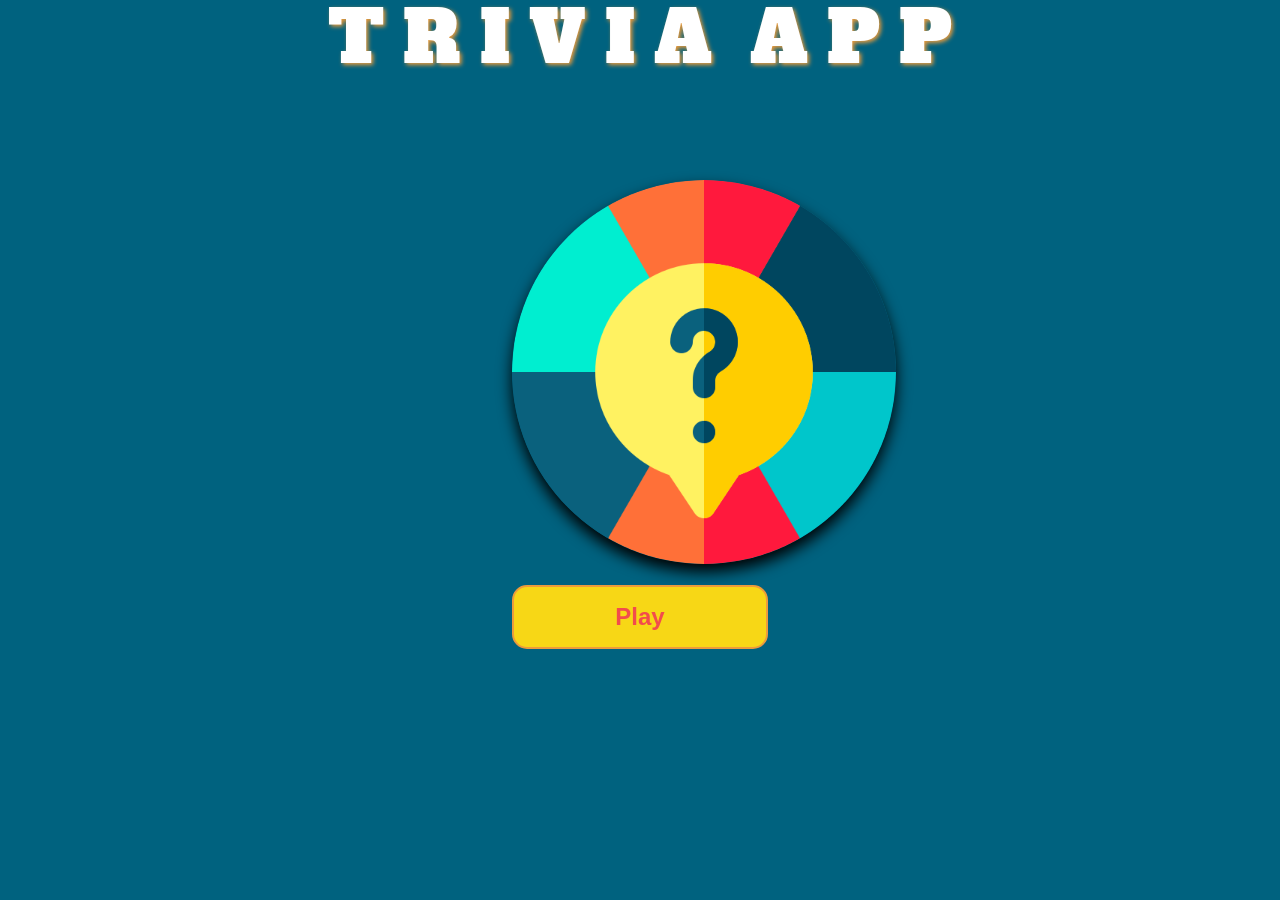
<file: index.html>
<!DOCTYPE html>
<html lang="en">
<head>
    <meta charset="UTF-8">
    <meta http-equiv="X-UA-Compatible" content="IE=edge">
    <meta name="viewport" content="width=device-width, initial-scale=1.0">
    <title>Trivia</title>
    <link rel="stylesheet" href="./assets/css/styles.css">
</head>
<body>
    <div class="main-container">
        <header class="wavebox">
            <div class="waviy">
                <span style="--i:1">T</span>
                <span style="--i:2">R</span>
                <span style="--i:3">I</span>
                <span style="--i:4">V</span>
                <span style="--i:5">I</span>
                <span style="--i:6">A</span>
                <span style="--i:7"></span>
                <span style="--i:8">A</span>
                <span style="--i:9">P</span>
                <span style="--i:10">P</span>
            </div>
        </header>
        <img src="./assets/img/quiz.png" alt="Quiz" />
        <div class="area">
            <ul class="stars">
                <li></li>
                <li></li>
                <li></li>
                <li></li>
                <li></li>
                <li></li>
                <li></li>
                <li></li>
                <li></li>
                <li></li>
            </ul>
        </div>
        <div class="context">
            <a href='./form.html'>
                <button class="start" role="button"> Play </button>
            </a>
        </div>
    </div>
</body>
</html>
</file>
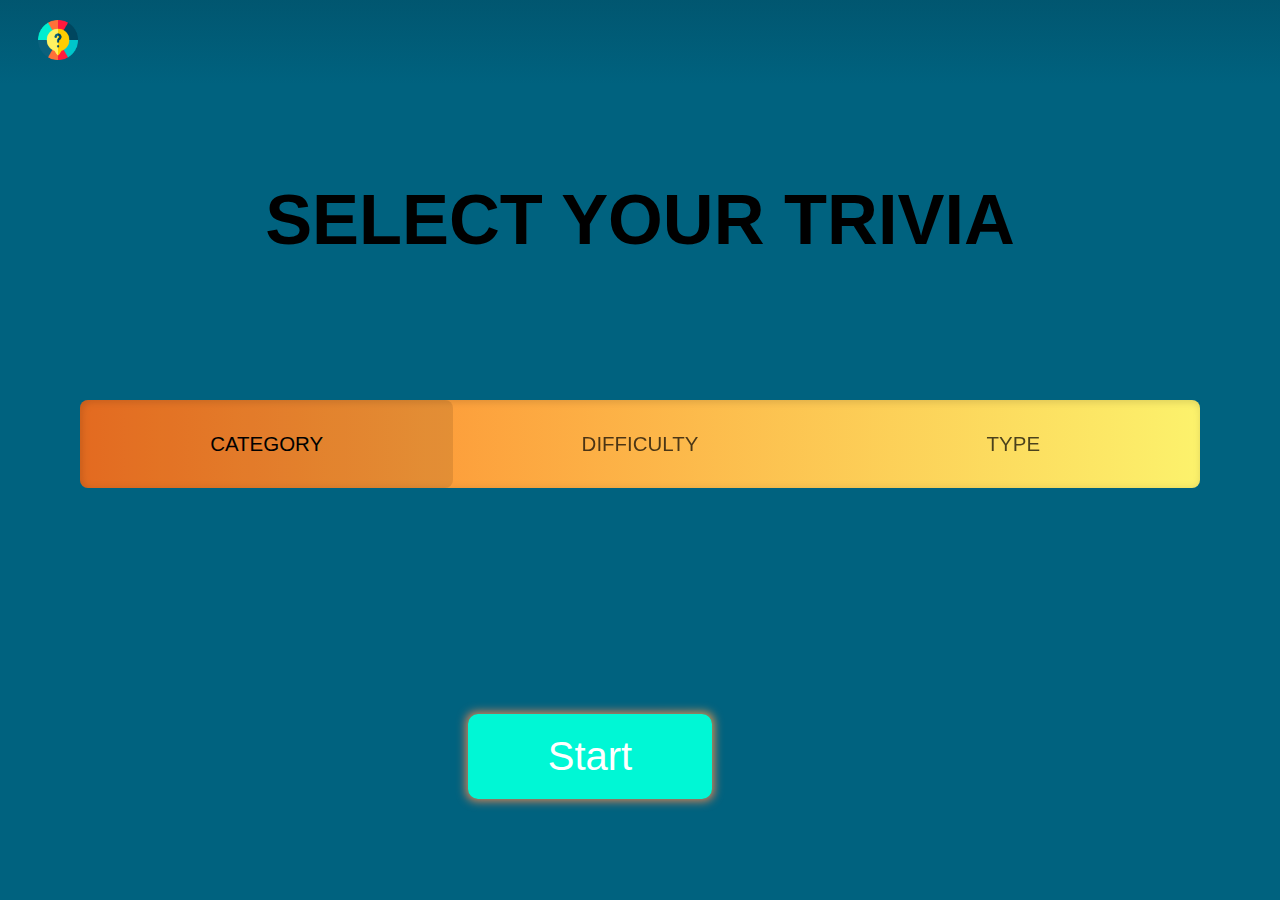
<file: form.html>
<!DOCTYPE html>
<html lang="en">
<head>
    <meta charset="UTF-8">
    <meta http-equiv="X-UA-Compatible" content="IE=edge">
    <meta name="viewport" content="width=device-width, initial-scale=1.0">
    <title>Document</title>
    <link rel="stylesheet" href="./assets/css/styles2.css">
</head>
<body>
    <div class="divheader">
        <div class="divimg"> <img src="./assets/img/quiz.png" alt="Quiz" /> </div>
        <header> </header>
    </div>
    <div class="container">
        <h2 class="title">
            <span class="title-word title-word-1">Select</span>
            <span class="title-word title-word-2">your</span>
            <span class="title-word title-word-3">trivia</span>
        </h2>
    </div>
    <section>
        <nav class="menu">
            <ol>
                <li class="menu-item">
                    <a id="cat">Category</a>
                    <ol class="sub-menu">
                        <li class="menu-item"><a id="cat-gen">General Knowledge</a></li>
                        <li class="menu-item"><a id="cat-books">Books</a></li>
                        <li class="menu-item"><a id="cat-pc">Computers</a></li>
                        <li class="menu-item"><a id="cat-videogames">Videogames</a></li>
                        <li class="menu-item"><a id="cat-movies">Movies</a></li>
                    </ol>
                </li>
                <li class="menu-item">
                    <a id="dif">Difficulty</a>
                    <ol class="sub-menu">
                        <li class="menu-item"><a id="dif-easy">Easy</a></li>
                        <li class="menu-item"><a id="dif-medium">Medium</a></li>
                        <li class="menu-item"><a id="dif-hard">Hard</a></li>
                    </ol>
                </li>
                <li class="menu-item">
                    <a id="type">Type</a>
                    <ol class="sub-menu">
                        <li class="menu-item"><a id="type-trueFalse">True/False</a></li>
                        <li class="menu-item"><a id="type-multi">Multiple Choice</a></li>
                </li>
            </ol>
        </nav>
    </section>
    <footer>
        <button class="buttonNext" role="button" >Start</button>
    </footer>
<script src="./assets/js/generateUrl.js"></script>
</body>
</html>
</file>
<file: assets/css/styles.css>
@import url('https://fonts.googleapis.com/css?family=Exo:400,700');

@import url('https://fonts.googleapis.com/css2?family=Alfa+Slab+One&display=swap');

:root {
    --background-header: rgb(0, 98, 127);
    --header-font: rgb(0, 203, 207);
    --background-color: rgb(0, 98, 127);
    --dark-color: #000;
    --grey-color: #A9E5BB;
    --transition: all 300ms ease-in-out;
}

* {
    padding: 0;
    margin: 0;
    box-sizing: border-box;
}

body {
    font-family: 'Exo', sans-serif;
    width: 100vw;
    height: 100vh;
    overflow: hidden;
    background: var(--background-color);
}


.main-container {
    display: flex;
    flex-direction: column;
    align-items: center;
    justify-content: center;
    overflow: hidden;
}

img {
    max-width: 30%;
    max-height: 70%;
    position: absolute;
    top: 20vh;
    left: 40vw;
    border-radius: 50%;
    box-shadow: #000000 0 8px 15px;
}

.context {
    width: 100%;
    position: absolute;
    top: 65vh; left: 40vw;

}


header {
    padding-top: 10px;
    width: 100vw;
    height: 5vw;
    min-height: 5vh;
    min-width: 5vw;
    text-align: center;
    font-size: 4.5em;
    color: var(--header-font);
    text-shadow: 2px 2px 4px #EC9B3B;
    background: var(--background-header);
    display: flex;
    justify-content: center;
    align-items: center;

}


.waviy span {
    font-family: 'Alfa Slab One', cursive;
    position: relative;
    display: inline-block;
    color: #fff;
    text-transform: uppercase;
    animation: waviy 1s infinite;
    animation-delay: calc(.1s * var(--i));

}

@keyframes waviy {

    0%,
    40%,
    100% {
        transform: translateY(0)
    }

    20% {
        transform: translateY(-20px)
    }
}

.start {

    appearance: none;
    background-color: #F7D716;
    border: 2px solid #EC9B3B;
    border-radius: 15px;
    box-sizing: border-box;
    color: #F24C4C;
    cursor: pointer;
    font-family: Roobert, -apple-system, BlinkMacSystemFont, "Segoe UI", Helvetica, Arial, sans-serif, "Apple Color Emoji", "Segoe UI Emoji", "Segoe UI Symbol";
    font-size: 1.5em;
    font-weight: 600;
    line-height: normal;
    margin: 0;
    min-height: 20%;
    min-width: 20%;
    outline: none;
    padding: 16px 26px;
    text-align: center;
    text-decoration: none;
    transition: all 300ms cubic-bezier(.23, 1, 0.32, 1);
    user-select: none;
    -webkit-user-select: none;
    touch-action: manipulation;
    will-change: transform;
}

.start:hover {
    color: #fff;
    background-color: var(--background-header);
    box-shadow: #EC9B3B 0 8px 15px;
    transform: translateY(-2px);
}

.start:active {
    box-shadow: none;
    transform: translateY(0);
}

/*Estrellas rotando*/

.area {
    background-color: var(--background-color);
    width: 100vw;
    height: 92vh;
}

.stars {
    position: absolute;
    top: 0;
    left: 0;
    width: 100%;
    height: 100%;
    overflow: hidden;
}

.stars li {
    position: absolute;
    display: block;
    list-style: none;
    width: 25px;
    height: 20px;
    background: #F7D716;
    animation: animate 25s linear infinite;
    bottom: -150px;

}

.stars li:nth-child(1) {
    left: 25%;
    width: 80px;
    height: 80px;
    animation-delay: 0s;
}

.stars li:nth-child(2) {
    left: 10%;
    width: 20px;
    height: 20px;
    animation-delay: 2s;
    animation-duration: 12s;
}

.starsli:nth-child(3) {
    left: 70%;
    width: 20px;
    height: 20px;
    animation-delay: 4s;
}

.stars li:nth-child(4) {
    left: 40%;
    width: 60px;
    height: 60px;
    animation-delay: 0s;
    animation-duration: 10s;
}

.stars li:nth-child(5) {
    left: 65%;
    width: 20px;
    height: 20px;
    animation-delay: 0s;
}

.stars li:nth-child(6) {
    left: 75%;
    width: 80px;
    height: 80px;
    animation-delay: 6s;
}

.stars li:nth-child(7) {
    left: 35%;
    width: 110px;
    height: 110px;
    animation-delay: 7s;
}

.stars li:nth-child(8) {
    left: 50%;
    width: 35px;
    height: 35px;
    animation-delay: 15s;
    animation-duration: 45s;
}

.stars li:nth-child(9) {
    left: 20%;
    width: 25px;
    height: 25px;
    animation-delay: 2s;
    animation-duration: 35s;
}

.stars li:nth-child(10) {
    left: 85%;
    width: 100px;
    height: 100px;
    animation-delay: 0s;
    animation-duration: 11s;
}



@keyframes animate {

    0% {
        transform: translateY(0) rotate(0deg);
        opacity: 1;
        clip-path: polygon(50% 0%, 61% 35%, 98% 35%, 68% 57%, 79% 91%, 50% 70%, 21% 91%, 32% 57%, 2% 35%, 39% 35%);

    }

    100% {
        transform: translateY(-1000px) rotate(720deg);
        opacity: 0.8;
        clip-path: polygon(0 17%, 60% 40%, 60% 0%, 100% 50%, 60% 100%, 58% 55%, 0% 80%);
        background-color: #EC9B3B;
    }

}

.qm {
    display: flex;
    justify-content: center;
    align-items: center;
    position: relative;
}



@media screen and (max-width: 800px) {

    header {
        font-size: 20px;
    }
}
</file>
<file: assets/css/styles2.css>
* {
    margin: 0px;
    padding: 0px;
}

body {
    font-family: 'Exo', sans-serif;
    background: rgb(0, 98, 127);
    width: 100vw;
    height: 92vh;
    overflow: hidden;
}


.divheader {
    display: flex;
    align-items: center;
    justify-content: center;
    row-gap: 10px;
    padding-top: 10px;
    background: linear-gradient(rgba(1, 84, 109, 0.834), rgb(0, 98, 127));
    overflow: hidden;
}

header {
    padding-top: 10px;
    width: 100vw;
    height: 5vw;

}

.divimg {
    align-self: center;
    text-align: center;
    background-color: transparent;
    width: 10vw;
    min-height: 5vw;
}

img {
    min-height: 30px;
    max-height: 80px;
    background-color: transparent;
}



@media screen and (max-width: 650px) {
    img {
        max-height: 40px;
        padding: 5px;
        background-color: transparent;
    }

    header {
        font-size: 20px;
    }

}

@media screen and (max-width: 1300px) {
    img {
        max-height: 40px;
        padding: 5px;
        background-color: transparent;
    }

    header {
        font-size: 20px;
    }

}


footer {
    display: flex;
    align-items: center;
    justify-content: center;
    padding-right: 100px;
    padding-top: 20vh;

}


.buttonNext {
    padding: 0.5em 2em;
    border: none;
    outline: none;
    color: white;
    background: #111;
    cursor: pointer;
    position: relative;
    z-index: 0;
    border-radius: 10px;
    user-select: none;
    -webkit-user-select: none;
    touch-action: manipulation;
    font-size: 40px;
}

.buttonNext:before {
    content: "";
    background: linear-gradient(45deg,
            #DF8453,
            #DF8453,
            #DF8453,
            #DBAD4A,
            #ACCFCB,
            #17494D,
            #DF8453,
            #DF8453,
            #DF8453);

    position: absolute;
    top: -2px;
    left: -2px;
    background-size: 400%;
    z-index: -1;
    filter: blur(5px);
    -webkit-filter: blur(5px);
    width: calc(100% + 4px);
    height: calc(100% + 4px);
    animation: glowing-button-85 20s linear infinite;
    transition: opacity 0.3s ease-in-out;
    border-radius: 10px;
}

@keyframes glowing-button-85 {
    0% {
        background-position: 0 0;
    }

    50% {
        background-position: 400% 0;
    }

    100% {
        background-position: 0 0;
    }
}

.buttonNext:after {
    z-index: -1;
    content: "";
    position: absolute;
    width: 100%;
    height: 100%;
    background: rgb(0, 247, 213);
    left: 0;
    top: 0;
    border-radius: 10px;
}


@media screen and (max-width: 650px) {
    .buttonNext {
        border-top: 1.5em;
        padding: 0.8em 1.2em;
        font-size: 15px;
    }

    footer {
        padding-right: 0px;
    }
}


.title-word {
    animation: color-animation 4s linear infinite;
}

.title-word-1 {
    --color-1: #DF8453;
    --color-2: rgb(238, 204, 69);
    --color-3: rgb(0, 247, 213);
}

.title-word-2 {
    --color-1: #DBAD4A;
    --color-2: rgb(0, 203, 207);
    --color-3: rgb(0, 70, 97);
}

.title-word-3 {
    --color-1: rgb(0, 203, 207);
    --color-2: rgb(0, 247, 213);
    --color-3: rgb(0, 203, 207);
}

.title-word-4 {
    --color-1: rgb(238, 204, 69);
    --color-2: #DF8453;
    --color-3: rgb(0, 247, 213);
}

@keyframes color-animation {
    0% {
        color: var(--color-1)
    }

    32% {
        color: var(--color-1)
    }

    33% {
        color: var(--color-2)
    }

    65% {
        color: var(--color-2)
    }

    66% {
        color: var(--color-3)
    }

    99% {
        color: var(--color-3)
    }

    100% {
        color: var(--color-1)
    }
}



.container {
    display: grid;
    place-items: center;
    text-align: center;
    height: 30vh
}

.title {
    font-family: "Montserrat", sans-serif;
    font-weight: 600;
    font-size: 5.5vw;
    text-transform: uppercase;
}




section {
    display: flex;
    height: 20vh;
    padding: 0 5rem;
    box-sizing: border-box;
    flex-direction: column;
    justify-content: center;
    align-content: center;
    background-image: #fff;
    font-family: 'Open Sans', sans-serif;

}

ol {
    counter-reset: listCounter;
    list-style: none;
}

.menu {
    background-image: linear-gradient(to right, rgb(253, 119, 36)0%, rgb(252, 242, 108) 100%);
    border-radius: 0.5rem;
    text-transform: uppercase;
    box-shadow: inset 0.1rem 0.1rem 0.5rem rgba(0, 0, 0, 0.15);
}

.menu a {
    color: rgb(0, 0, 0);
    text-decoration: none;
    font-weight: 400;
}

.menu a:focus,
.menu a:focus-within {
    outline: none;
}

.menu>ol {
    display: flex;
}

.menu>ol>li {
    position: relative;
    display: flex;
    align-items: center;
    justify-content: center;
}

@media (min-width: 45rem) {
    .menu>ol {
        justify-content: space-around;
    }

    .menu>ol:hover>li:first-child>a,
    .menu>ol:focus-within>li:first-child>a {
        opacity: 0.6;
    }

    .menu>ol>li {
        flex: 1 1 0;
    }

    .menu>ol>li:last-child:after {
        content: '';
        position: absolute;
        top: 0;
        width: 100%;
        bottom: 0;
        margin-right: -50%;
        background: rgba(0, 0, 0, 0.1);
        border-radius: 0.5rem;
        z-index: 0;
        transition: 350ms cubic-bezier(1, 0.49, 0.09, 1.29) all;
        pointer-events: none;
    }

    .menu>ol>li:first-child:nth-last-child(1)~li:last-child:after {
        right: 50%;
    }

    .menu>ol>li:first-child:nth-last-child(2)~li:last-child:after {
        right: 150%;
    }

    .menu>ol>li:first-child:nth-last-child(3)~li:last-child:after {
        right: 250%;
    }

    .menu>ol>li:first-child:nth-last-child(4)~li:last-child:after {
        right: 350%;
    }

    .menu>ol>li:first-child:nth-last-child(5)~li:last-child:after {
        right: 450%;
    }

    .menu>ol>li:first-child:nth-last-child(6)~li:last-child:after {
        right: 550%;
    }

    .menu>ol>li:first-child:nth-last-child(7)~li:last-child:after {
        right: 650%;
    }

    .menu>ol>li:first-child:nth-last-child(8)~li:last-child:after {
        right: 750%;
    }

    .menu>ol>li:first-child:nth-last-child(9)~li:last-child:after {
        right: 850%;
    }

    .menu>ol>li:first-child:nth-last-child(10)~li:last-child:after {
        right: 950%;
    }

    .menu>ol>li:first-child:nth-last-child(11)~li:last-child:after {
        right: 1050%;
    }

    .menu>ol>li:first-child:nth-last-child(2):nth-child(1):hover~li:last-child:after,
    .menu>ol>li:first-child:nth-last-child(2)~li:nth-child(1):hover~li:last-child:after,
    .menu>ol>li:first-child:nth-last-child(2):nth-child(1):focus~li:last-child:after,
    .menu>ol>li:first-child:nth-last-child(2)~li:nth-child(1):focus~li:last-child:after,
    .menu>ol>li:first-child:nth-last-child(2):nth-child(1):focus-within~li:last-child:after,
    .menu>ol>li:first-child:nth-last-child(2)~li:nth-child(1):focus-within~li:last-child:after {
        right: 150%;
    }

    .menu>ol>li:first-child:nth-last-child(2):nth-child(1):hover>ol a,
    .menu>ol>li:first-child:nth-last-child(2)~li:nth-child(1):hover>ol a,
    .menu>ol>li:first-child:nth-last-child(2):nth-child(1):focus>ol a,
    .menu>ol>li:first-child:nth-last-child(2)~li:nth-child(1):focus>ol a,
    .menu>ol>li:first-child:nth-last-child(2):nth-child(1):focus-within>ol a,
    .menu>ol>li:first-child:nth-last-child(2)~li:nth-child(1):focus-within>ol a {
        box-shadow: inset 0 0 0 3rem rgba(0, 0, 0, 0), inset 0 0 0 3rem rgba(238, 204, 69, 0.875);
    }

    .menu>ol>li:first-child:nth-last-child(2):nth-child(1):hover>ol a:hover,
    .menu>ol>li:first-child:nth-last-child(2)~li:nth-child(1):hover>ol a:hover,
    .menu>ol>li:first-child:nth-last-child(2):nth-child(1):focus>ol a:hover,
    .menu>ol>li:first-child:nth-last-child(2)~li:nth-child(1):focus>ol a:hover,
    .menu>ol>li:first-child:nth-last-child(2):nth-child(1):focus-within>ol a:hover,
    .menu>ol>li:first-child:nth-last-child(2)~li:nth-child(1):focus-within>ol a:hover,
    .menu>ol>li:first-child:nth-last-child(2):nth-child(1):hover>ol a:focus,
    .menu>ol>li:first-child:nth-last-child(2)~li:nth-child(1):hover>ol a:focus,
    .menu>ol>li:first-child:nth-last-child(2):nth-child(1):focus>ol a:focus,
    .menu>ol>li:first-child:nth-last-child(2)~li:nth-child(1):focus>ol a:focus,
    .menu>ol>li:first-child:nth-last-child(2):nth-child(1):focus-within>ol a:focus,
    .menu>ol>li:first-child:nth-last-child(2)~li:nth-child(1):focus-within>ol a:focus,
    .menu>ol>li:first-child:nth-last-child(2):nth-child(1):hover>ol a:focus-within,
    .menu>ol>li:first-child:nth-last-child(2)~li:nth-child(1):hover>ol a:focus-within,
    .menu>ol>li:first-child:nth-last-child(2):nth-child(1):focus>ol a:focus-within,
    .menu>ol>li:first-child:nth-last-child(2)~li:nth-child(1):focus>ol a:focus-within,
    .menu>ol>li:first-child:nth-last-child(2):nth-child(1):focus-within>ol a:focus-within,
    .menu>ol>li:first-child:nth-last-child(2)~li:nth-child(1):focus-within>ol a:focus-within {
        box-shadow: inset 0 0 0 3rem rgba(0, 0, 0, 0.1), inset 0 0 0 3rem rgba(238, 204, 69, 0.875);
    }

    .menu>ol>li:first-child:nth-last-child(2):last-child:hover:after,
    .menu>ol>li:first-child:nth-last-child(2)~li:last-child:hover:after,
    .menu>ol>li:first-child:nth-last-child(2):last-child:focus:after,
    .menu>ol>li:first-child:nth-last-child(2)~li:last-child:focus:after,
    .menu>ol>li:first-child:nth-last-child(2):last-child:focus-within:after,
    .menu>ol>li:first-child:nth-last-child(2)~li:last-child:focus-within:after {
        right: 50%;
    }

    .menu>ol>li:first-child:nth-last-child(3):nth-child(1):hover~li:last-child:after,
    .menu>ol>li:first-child:nth-last-child(3)~li:nth-child(1):hover~li:last-child:after,
    .menu>ol>li:first-child:nth-last-child(3):nth-child(1):focus~li:last-child:after,
    .menu>ol>li:first-child:nth-last-child(3)~li:nth-child(1):focus~li:last-child:after,
    .menu>ol>li:first-child:nth-last-child(3):nth-child(1):focus-within~li:last-child:after,
    .menu>ol>li:first-child:nth-last-child(3)~li:nth-child(1):focus-within~li:last-child:after {
        right: 250%;
    }

    .menu>ol>li:first-child:nth-last-child(3):nth-child(1):hover>ol a,
    .menu>ol>li:first-child:nth-last-child(3)~li:nth-child(1):hover>ol a,
    .menu>ol>li:first-child:nth-last-child(3):nth-child(1):focus>ol a,
    .menu>ol>li:first-child:nth-last-child(3)~li:nth-child(1):focus>ol a,
    .menu>ol>li:first-child:nth-last-child(3):nth-child(1):focus-within>ol a,
    .menu>ol>li:first-child:nth-last-child(3)~li:nth-child(1):focus-within>ol a {
        box-shadow: inset 0 0 0 3rem rgba(0, 0, 0, 0), inset 0 0 0 3remrgba(238, 204, 69, 0.6666666667);
    }

    .menu>ol>li:first-child:nth-last-child(3):nth-child(1):hover>ol a:hover,
    .menu>ol>li:first-child:nth-last-child(3)~li:nth-child(1):hover>ol a:hover,
    .menu>ol>li:first-child:nth-last-child(3):nth-child(1):focus>ol a:hover,
    .menu>ol>li:first-child:nth-last-child(3)~li:nth-child(1):focus>ol a:hover,
    .menu>ol>li:first-child:nth-last-child(3):nth-child(1):focus-within>ol a:hover,
    .menu>ol>li:first-child:nth-last-child(3)~li:nth-child(1):focus-within>ol a:hover,
    .menu>ol>li:first-child:nth-last-child(3):nth-child(1):hover>ol a:focus,
    .menu>ol>li:first-child:nth-last-child(3)~li:nth-child(1):hover>ol a:focus,
    .menu>ol>li:first-child:nth-last-child(3):nth-child(1):focus>ol a:focus,
    .menu>ol>li:first-child:nth-last-child(3)~li:nth-child(1):focus>ol a:focus,
    .menu>ol>li:first-child:nth-last-child(3):nth-child(1):focus-within>ol a:focus,
    .menu>ol>li:first-child:nth-last-child(3)~li:nth-child(1):focus-within>ol a:focus,
    .menu>ol>li:first-child:nth-last-child(3):nth-child(1):hover>ol a:focus-within,
    .menu>ol>li:first-child:nth-last-child(3)~li:nth-child(1):hover>ol a:focus-within,
    .menu>ol>li:first-child:nth-last-child(3):nth-child(1):focus>ol a:focus-within,
    .menu>ol>li:first-child:nth-last-child(3)~li:nth-child(1):focus>ol a:focus-within,
    .menu>ol>li:first-child:nth-last-child(3):nth-child(1):focus-within>ol a:focus-within,
    .menu>ol>li:first-child:nth-last-child(3)~li:nth-child(1):focus-within>ol a:focus-within {
        box-shadow: inset 0 0 0 3rem rgba(0, 0, 0, 0.1), inset 0 0 0 3remrgba(238, 204, 69, 0.6666666667);
    }

    .menu>ol>li:first-child:nth-last-child(3):last-child:hover:after,
    .menu>ol>li:first-child:nth-last-child(3)~li:last-child:hover:after,
    .menu>ol>li:first-child:nth-last-child(3):last-child:focus:after,
    .menu>ol>li:first-child:nth-last-child(3)~li:last-child:focus:after,
    .menu>ol>li:first-child:nth-last-child(3):last-child:focus-within:after,
    .menu>ol>li:first-child:nth-last-child(3)~li:last-child:focus-within:after {
        right: 50%;
    }

    .menu>ol>li:first-child:nth-last-child(3):nth-child(2):hover~li:last-child:after,
    .menu>ol>li:first-child:nth-last-child(3)~li:nth-child(2):hover~li:last-child:after,
    .menu>ol>li:first-child:nth-last-child(3):nth-child(2):focus~li:last-child:after,
    .menu>ol>li:first-child:nth-last-child(3)~li:nth-child(2):focus~li:last-child:after,
    .menu>ol>li:first-child:nth-last-child(3):nth-child(2):focus-within~li:last-child:after,
    .menu>ol>li:first-child:nth-last-child(3)~li:nth-child(2):focus-within~li:last-child:after {
        right: 150%;
    }

    .menu>ol>li:first-child:nth-last-child(3):nth-child(2):hover>ol a,
    .menu>ol>li:first-child:nth-last-child(3)~li:nth-child(2):hover>ol a,
    .menu>ol>li:first-child:nth-last-child(3):nth-child(2):focus>ol a,
    .menu>ol>li:first-child:nth-last-child(3)~li:nth-child(2):focus>ol a,
    .menu>ol>li:first-child:nth-last-child(3):nth-child(2):focus-within>ol a,
    .menu>ol>li:first-child:nth-last-child(3)~li:nth-child(2):focus-within>ol a {
        box-shadow: inset 0 0 0 3rem rgba(0, 0, 0, 0), inset 0 0 0 3rem rgba(238, 204, 69, 0.3333333333);
    }

    .menu>ol>li:first-child:nth-last-child(3):nth-child(2):hover>ol a:hover,
    .menu>ol>li:first-child:nth-last-child(3)~li:nth-child(2):hover>ol a:hover,
    .menu>ol>li:first-child:nth-last-child(3):nth-child(2):focus>ol a:hover,
    .menu>ol>li:first-child:nth-last-child(3)~li:nth-child(2):focus>ol a:hover,
    .menu>ol>li:first-child:nth-last-child(3):nth-child(2):focus-within>ol a:hover,
    .menu>ol>li:first-child:nth-last-child(3)~li:nth-child(2):focus-within>ol a:hover,
    .menu>ol>li:first-child:nth-last-child(3):nth-child(2):hover>ol a:focus,
    .menu>ol>li:first-child:nth-last-child(3)~li:nth-child(2):hover>ol a:focus,
    .menu>ol>li:first-child:nth-last-child(3):nth-child(2):focus>ol a:focus,
    .menu>ol>li:first-child:nth-last-child(3)~li:nth-child(2):focus>ol a:focus,
    .menu>ol>li:first-child:nth-last-child(3):nth-child(2):focus-within>ol a:focus,
    .menu>ol>li:first-child:nth-last-child(3)~li:nth-child(2):focus-within>ol a:focus,
    .menu>ol>li:first-child:nth-last-child(3):nth-child(2):hover>ol a:focus-within,
    .menu>ol>li:first-child:nth-last-child(3)~li:nth-child(2):hover>ol a:focus-within,
    .menu>ol>li:first-child:nth-last-child(3):nth-child(2):focus>ol a:focus-within,
    .menu>ol>li:first-child:nth-last-child(3)~li:nth-child(2):focus>ol a:focus-within,
    .menu>ol>li:first-child:nth-last-child(3):nth-child(2):focus-within>ol a:focus-within,
    .menu>ol>li:first-child:nth-last-child(3)~li:nth-child(2):focus-within>ol a:focus-within {
        box-shadow: inset 0 0 0 3rem rgba(0, 0, 0, 0.1), inset 0 0 0 3rem rgba(238, 204, 69, 0.3333333333);
    }

    .menu>ol>li:first-child:nth-last-child(3):last-child:hover:after,
    .menu>ol>li:first-child:nth-last-child(3)~li:last-child:hover:after,
    .menu>ol>li:first-child:nth-last-child(3):last-child:focus:after,
    .menu>ol>li:first-child:nth-last-child(3)~li:last-child:focus:after,
    .menu>ol>li:first-child:nth-last-child(3):last-child:focus-within:after,
    .menu>ol>li:first-child:nth-last-child(3)~li:last-child:focus-within:after {
        right: 50%;
    }

    .menu>ol>li:first-child:nth-last-child(4):nth-child(1):hover~li:last-child:after,
    .menu>ol>li:first-child:nth-last-child(4)~li:nth-child(1):hover~li:last-child:after,
    .menu>ol>li:first-child:nth-last-child(4):nth-child(1):focus~li:last-child:after,
    .menu>ol>li:first-child:nth-last-child(4)~li:nth-child(1):focus~li:last-child:after,
    .menu>ol>li:first-child:nth-last-child(4):nth-child(1):focus-within~li:last-child:after,
    .menu>ol>li:first-child:nth-last-child(4)~li:nth-child(1):focus-within~li:last-child:after {
        right: 350%;
    }

    .menu>ol>li:first-child:nth-last-child(4):nth-child(1):hover>ol a,
    .menu>ol>li:first-child:nth-last-child(4)~li:nth-child(1):hover>ol a,
    .menu>ol>li:first-child:nth-last-child(4):nth-child(1):focus>ol a,
    .menu>ol>li:first-child:nth-last-child(4)~li:nth-child(1):focus>ol a,
    .menu>ol>li:first-child:nth-last-child(4):nth-child(1):focus-within>ol a,
    .menu>ol>li:first-child:nth-last-child(4)~li:nth-child(1):focus-within>ol a {
        box-shadow: inset 0 0 0 3rem rgba(0, 0, 0, 0), inset 0 0 0 3rem rgba(238, 204, 69, 0.875);
    }

    .menu>ol>li:first-child:nth-last-child(4):nth-child(1):hover>ol a:hover,
    .menu>ol>li:first-child:nth-last-child(4)~li:nth-child(1):hover>ol a:hover,
    .menu>ol>li:first-child:nth-last-child(4):nth-child(1):focus>ol a:hover,
    .menu>ol>li:first-child:nth-last-child(4)~li:nth-child(1):focus>ol a:hover,
    .menu>ol>li:first-child:nth-last-child(4):nth-child(1):focus-within>ol a:hover,
    .menu>ol>li:first-child:nth-last-child(4)~li:nth-child(1):focus-within>ol a:hover,
    .menu>ol>li:first-child:nth-last-child(4):nth-child(1):hover>ol a:focus,
    .menu>ol>li:first-child:nth-last-child(4)~li:nth-child(1):hover>ol a:focus,
    .menu>ol>li:first-child:nth-last-child(4):nth-child(1):focus>ol a:focus,
    .menu>ol>li:first-child:nth-last-child(4)~li:nth-child(1):focus>ol a:focus,
    .menu>ol>li:first-child:nth-last-child(4):nth-child(1):focus-within>ol a:focus,
    .menu>ol>li:first-child:nth-last-child(4)~li:nth-child(1):focus-within>ol a:focus,
    .menu>ol>li:first-child:nth-last-child(4):nth-child(1):hover>ol a:focus-within,
    .menu>ol>li:first-child:nth-last-child(4)~li:nth-child(1):hover>ol a:focus-within,
    .menu>ol>li:first-child:nth-last-child(4):nth-child(1):focus>ol a:focus-within,
    .menu>ol>li:first-child:nth-last-child(4)~li:nth-child(1):focus>ol a:focus-within,
    .menu>ol>li:first-child:nth-last-child(4):nth-child(1):focus-within>ol a:focus-within,
    .menu>ol>li:first-child:nth-last-child(4)~li:nth-child(1):focus-within>ol a:focus-within {
        box-shadow: inset 0 0 0 3rem rgba(0, 0, 0, 0.1), inset 0 0 0 3rem rgba(238, 204, 69, 0.875);
    }

    .menu>ol>li:first-child:nth-last-child(4):last-child:hover:after,
    .menu>ol>li:first-child:nth-last-child(4)~li:last-child:hover:after,
    .menu>ol>li:first-child:nth-last-child(4):last-child:focus:after,
    .menu>ol>li:first-child:nth-last-child(4)~li:last-child:focus:after,
    .menu>ol>li:first-child:nth-last-child(4):last-child:focus-within:after,
    .menu>ol>li:first-child:nth-last-child(4)~li:last-child:focus-within:after {
        right: 50%;
    }

    .menu>ol>li:first-child:nth-last-child(4):nth-child(2):hover~li:last-child:after,
    .menu>ol>li:first-child:nth-last-child(4)~li:nth-child(2):hover~li:last-child:after,
    .menu>ol>li:first-child:nth-last-child(4):nth-child(2):focus~li:last-child:after,
    .menu>ol>li:first-child:nth-last-child(4)~li:nth-child(2):focus~li:last-child:after,
    .menu>ol>li:first-child:nth-last-child(4):nth-child(2):focus-within~li:last-child:after,
    .menu>ol>li:first-child:nth-last-child(4)~li:nth-child(2):focus-within~li:last-child:after {
        right: 250%;
    }

    .menu>ol>li:first-child:nth-last-child(4):nth-child(2):hover>ol a,
    .menu>ol>li:first-child:nth-last-child(4)~li:nth-child(2):hover>ol a,
    .menu>ol>li:first-child:nth-last-child(4):nth-child(2):focus>ol a,
    .menu>ol>li:first-child:nth-last-child(4)~li:nth-child(2):focus>ol a,
    .menu>ol>li:first-child:nth-last-child(4):nth-child(2):focus-within>ol a,
    .menu>ol>li:first-child:nth-last-child(4)~li:nth-child(2):focus-within>ol a {
        box-shadow: inset 0 0 0 3rem rgba(0, 0, 0, 0), inset 0 0 0 3rem rgba(238, 204, 69, 0.875);
    }

    .menu>ol>li:first-child:nth-last-child(4):nth-child(2):hover>ol a:hover,
    .menu>ol>li:first-child:nth-last-child(4)~li:nth-child(2):hover>ol a:hover,
    .menu>ol>li:first-child:nth-last-child(4):nth-child(2):focus>ol a:hover,
    .menu>ol>li:first-child:nth-last-child(4)~li:nth-child(2):focus>ol a:hover,
    .menu>ol>li:first-child:nth-last-child(4):nth-child(2):focus-within>ol a:hover,
    .menu>ol>li:first-child:nth-last-child(4)~li:nth-child(2):focus-within>ol a:hover,
    .menu>ol>li:first-child:nth-last-child(4):nth-child(2):hover>ol a:focus,
    .menu>ol>li:first-child:nth-last-child(4)~li:nth-child(2):hover>ol a:focus,
    .menu>ol>li:first-child:nth-last-child(4):nth-child(2):focus>ol a:focus,
    .menu>ol>li:first-child:nth-last-child(4)~li:nth-child(2):focus>ol a:focus,
    .menu>ol>li:first-child:nth-last-child(4):nth-child(2):focus-within>ol a:focus,
    .menu>ol>li:first-child:nth-last-child(4)~li:nth-child(2):focus-within>ol a:focus,
    .menu>ol>li:first-child:nth-last-child(4):nth-child(2):hover>ol a:focus-within,
    .menu>ol>li:first-child:nth-last-child(4)~li:nth-child(2):hover>ol a:focus-within,
    .menu>ol>li:first-child:nth-last-child(4):nth-child(2):focus>ol a:focus-within,
    .menu>ol>li:first-child:nth-last-child(4)~li:nth-child(2):focus>ol a:focus-within,
    .menu>ol>li:first-child:nth-last-child(4):nth-child(2):focus-within>ol a:focus-within,
    .menu>ol>li:first-child:nth-last-child(4)~li:nth-child(2):focus-within>ol a:focus-within {
        box-shadow: inset 0 0 0 3rem rgba(0, 0, 0, 0.1), inset 0 0 0 3rem rgba(238, 204, 69, 0.875);
    }

    .menu>ol>li:first-child:nth-last-child(4):last-child:hover:after,
    .menu>ol>li:first-child:nth-last-child(4)~li:last-child:hover:after,
    .menu>ol>li:first-child:nth-last-child(4):last-child:focus:after,
    .menu>ol>li:first-child:nth-last-child(4)~li:last-child:focus:after,
    .menu>ol>li:first-child:nth-last-child(4):last-child:focus-within:after,
    .menu>ol>li:first-child:nth-last-child(4)~li:last-child:focus-within:after {
        right: 50%;
    }

    .menu>ol>li:first-child:nth-last-child(4):nth-child(3):hover~li:last-child:after,
    .menu>ol>li:first-child:nth-last-child(4)~li:nth-child(3):hover~li:last-child:after,
    .menu>ol>li:first-child:nth-last-child(4):nth-child(3):focus~li:last-child:after,
    .menu>ol>li:first-child:nth-last-child(4)~li:nth-child(3):focus~li:last-child:after,
    .menu>ol>li:first-child:nth-last-child(4):nth-child(3):focus-within~li:last-child:after,
    .menu>ol>li:first-child:nth-last-child(4)~li:nth-child(3):focus-within~li:last-child:after {
        right: 150%;
    }

    .menu>ol>li:first-child:nth-last-child(4):nth-child(3):hover>ol a,
    .menu>ol>li:first-child:nth-last-child(4)~li:nth-child(3):hover>ol a,
    .menu>ol>li:first-child:nth-last-child(4):nth-child(3):focus>ol a,
    .menu>ol>li:first-child:nth-last-child(4)~li:nth-child(3):focus>ol a,
    .menu>ol>li:first-child:nth-last-child(4):nth-child(3):focus-within>ol a,
    .menu>ol>li:first-child:nth-last-child(4)~li:nth-child(3):focus-within>ol a {
        box-shadow: inset 0 0 0 3rem rgba(0, 0, 0, 0), inset 0 0 0 3rem rgba(238, 204, 69, 0.25);
    }

    .menu>ol>li:first-child:nth-last-child(4):nth-child(3):hover>ol a:hover,
    .menu>ol>li:first-child:nth-last-child(4)~li:nth-child(3):hover>ol a:hover,
    .menu>ol>li:first-child:nth-last-child(4):nth-child(3):focus>ol a:hover,
    .menu>ol>li:first-child:nth-last-child(4)~li:nth-child(3):focus>ol a:hover,
    .menu>ol>li:first-child:nth-last-child(4):nth-child(3):focus-within>ol a:hover,
    .menu>ol>li:first-child:nth-last-child(4)~li:nth-child(3):focus-within>ol a:hover,
    .menu>ol>li:first-child:nth-last-child(4):nth-child(3):hover>ol a:focus,
    .menu>ol>li:first-child:nth-last-child(4)~li:nth-child(3):hover>ol a:focus,
    .menu>ol>li:first-child:nth-last-child(4):nth-child(3):focus>ol a:focus,
    .menu>ol>li:first-child:nth-last-child(4)~li:nth-child(3):focus>ol a:focus,
    .menu>ol>li:first-child:nth-last-child(4):nth-child(3):focus-within>ol a:focus,
    .menu>ol>li:first-child:nth-last-child(4)~li:nth-child(3):focus-within>ol a:focus,
    .menu>ol>li:first-child:nth-last-child(4):nth-child(3):hover>ol a:focus-within,
    .menu>ol>li:first-child:nth-last-child(4)~li:nth-child(3):hover>ol a:focus-within,
    .menu>ol>li:first-child:nth-last-child(4):nth-child(3):focus>ol a:focus-within,
    .menu>ol>li:first-child:nth-last-child(4)~li:nth-child(3):focus>ol a:focus-within,
    .menu>ol>li:first-child:nth-last-child(4):nth-child(3):focus-within>ol a:focus-within,
    .menu>ol>li:first-child:nth-last-child(4)~li:nth-child(3):focus-within>ol a:focus-within {
        box-shadow: inset 0 0 0 3rem rgba(0, 0, 0, 0.1), inset 0 0 0 3rem rgba(238, 204, 69, 0.25);
    }

    .menu>ol>li:first-child:nth-last-child(4):last-child:hover:after,
    .menu>ol>li:first-child:nth-last-child(4)~li:last-child:hover:after,
    .menu>ol>li:first-child:nth-last-child(4):last-child:focus:after,
    .menu>ol>li:first-child:nth-last-child(4)~li:last-child:focus:after,
    .menu>ol>li:first-child:nth-last-child(4):last-child:focus-within:after,
    .menu>ol>li:first-child:nth-last-child(4)~li:last-child:focus-within:after {
        right: 50%;
    }

    .menu>ol>li:first-child:nth-last-child(5):nth-child(1):hover~li:last-child:after,
    .menu>ol>li:first-child:nth-last-child(5)~li:nth-child(1):hover~li:last-child:after,
    .menu>ol>li:first-child:nth-last-child(5):nth-child(1):focus~li:last-child:after,
    .menu>ol>li:first-child:nth-last-child(5)~li:nth-child(1):focus~li:last-child:after,
    .menu>ol>li:first-child:nth-last-child(5):nth-child(1):focus-within~li:last-child:after,
    .menu>ol>li:first-child:nth-last-child(5)~li:nth-child(1):focus-within~li:last-child:after {
        right: 450%;
    }

    .menu>ol>li:first-child:nth-last-child(5):nth-child(1):hover>ol a,
    .menu>ol>li:first-child:nth-last-child(5)~li:nth-child(1):hover>ol a,
    .menu>ol>li:first-child:nth-last-child(5):nth-child(1):focus>ol a,
    .menu>ol>li:first-child:nth-last-child(5)~li:nth-child(1):focus>ol a,
    .menu>ol>li:first-child:nth-last-child(5):nth-child(1):focus-within>ol a,
    .menu>ol>li:first-child:nth-last-child(5)~li:nth-child(1):focus-within>ol a {
        box-shadow: inset 0 0 0 3rem rgba(0, 0, 0, 0), inset 0 0 0 3rem rgba(238, 204, 69, 0.8);
    }

    .menu>ol>li:first-child:nth-last-child(5):nth-child(1):hover>ol a:hover,
    .menu>ol>li:first-child:nth-last-child(5)~li:nth-child(1):hover>ol a:hover,
    .menu>ol>li:first-child:nth-last-child(5):nth-child(1):focus>ol a:hover,
    .menu>ol>li:first-child:nth-last-child(5)~li:nth-child(1):focus>ol a:hover,
    .menu>ol>li:first-child:nth-last-child(5):nth-child(1):focus-within>ol a:hover,
    .menu>ol>li:first-child:nth-last-child(5)~li:nth-child(1):focus-within>ol a:hover,
    .menu>ol>li:first-child:nth-last-child(5):nth-child(1):hover>ol a:focus,
    .menu>ol>li:first-child:nth-last-child(5)~li:nth-child(1):hover>ol a:focus,
    .menu>ol>li:first-child:nth-last-child(5):nth-child(1):focus>ol a:focus,
    .menu>ol>li:first-child:nth-last-child(5)~li:nth-child(1):focus>ol a:focus,
    .menu>ol>li:first-child:nth-last-child(5):nth-child(1):focus-within>ol a:focus,
    .menu>ol>li:first-child:nth-last-child(5)~li:nth-child(1):focus-within>ol a:focus,
    .menu>ol>li:first-child:nth-last-child(5):nth-child(1):hover>ol a:focus-within,
    .menu>ol>li:first-child:nth-last-child(5)~li:nth-child(1):hover>ol a:focus-within,
    .menu>ol>li:first-child:nth-last-child(5):nth-child(1):focus>ol a:focus-within,
    .menu>ol>li:first-child:nth-last-child(5)~li:nth-child(1):focus>ol a:focus-within,
    .menu>ol>li:first-child:nth-last-child(5):nth-child(1):focus-within>ol a:focus-within,
    .menu>ol>li:first-child:nth-last-child(5)~li:nth-child(1):focus-within>ol a:focus-within {
        box-shadow: inset 0 0 0 3rem rgba(0, 0, 0, 0.1), inset 0 0 0 3rem rgba(238, 204, 69, 0.8);
    }

    .menu>ol>li:first-child:nth-last-child(5):last-child:hover:after,
    .menu>ol>li:first-child:nth-last-child(5)~li:last-child:hover:after,
    .menu>ol>li:first-child:nth-last-child(5):last-child:focus:after,
    .menu>ol>li:first-child:nth-last-child(5)~li:last-child:focus:after,
    .menu>ol>li:first-child:nth-last-child(5):last-child:focus-within:after,
    .menu>ol>li:first-child:nth-last-child(5)~li:last-child:focus-within:after {
        right: 50%;
    }

    .menu>ol>li:first-child:nth-last-child(5):nth-child(2):hover~li:last-child:after,
    .menu>ol>li:first-child:nth-last-child(5)~li:nth-child(2):hover~li:last-child:after,
    .menu>ol>li:first-child:nth-last-child(5):nth-child(2):focus~li:last-child:after,
    .menu>ol>li:first-child:nth-last-child(5)~li:nth-child(2):focus~li:last-child:after,
    .menu>ol>li:first-child:nth-last-child(5):nth-child(2):focus-within~li:last-child:after,
    .menu>ol>li:first-child:nth-last-child(5)~li:nth-child(2):focus-within~li:last-child:after {
        right: 350%;
    }

    .menu>ol>li:first-child:nth-last-child(5):nth-child(2):hover>ol a,
    .menu>ol>li:first-child:nth-last-child(5)~li:nth-child(2):hover>ol a,
    .menu>ol>li:first-child:nth-last-child(5):nth-child(2):focus>ol a,
    .menu>ol>li:first-child:nth-last-child(5)~li:nth-child(2):focus>ol a,
    .menu>ol>li:first-child:nth-last-child(5):nth-child(2):focus-within>ol a,
    .menu>ol>li:first-child:nth-last-child(5)~li:nth-child(2):focus-within>ol a {
        box-shadow: inset 0 0 0 3rem rgba(0, 0, 0, 0), inset 0 0 0 3rem rgba(238, 204, 69, 0.6);
    }

    .menu>ol>li:first-child:nth-last-child(5):nth-child(2):hover>ol a:hover,
    .menu>ol>li:first-child:nth-last-child(5)~li:nth-child(2):hover>ol a:hover,
    .menu>ol>li:first-child:nth-last-child(5):nth-child(2):focus>ol a:hover,
    .menu>ol>li:first-child:nth-last-child(5)~li:nth-child(2):focus>ol a:hover,
    .menu>ol>li:first-child:nth-last-child(5):nth-child(2):focus-within>ol a:hover,
    .menu>ol>li:first-child:nth-last-child(5)~li:nth-child(2):focus-within>ol a:hover,
    .menu>ol>li:first-child:nth-last-child(5):nth-child(2):hover>ol a:focus,
    .menu>ol>li:first-child:nth-last-child(5)~li:nth-child(2):hover>ol a:focus,
    .menu>ol>li:first-child:nth-last-child(5):nth-child(2):focus>ol a:focus,
    .menu>ol>li:first-child:nth-last-child(5)~li:nth-child(2):focus>ol a:focus,
    .menu>ol>li:first-child:nth-last-child(5):nth-child(2):focus-within>ol a:focus,
    .menu>ol>li:first-child:nth-last-child(5)~li:nth-child(2):focus-within>ol a:focus,
    .menu>ol>li:first-child:nth-last-child(5):nth-child(2):hover>ol a:focus-within,
    .menu>ol>li:first-child:nth-last-child(5)~li:nth-child(2):hover>ol a:focus-within,
    .menu>ol>li:first-child:nth-last-child(5):nth-child(2):focus>ol a:focus-within,
    .menu>ol>li:first-child:nth-last-child(5)~li:nth-child(2):focus>ol a:focus-within,
    .menu>ol>li:first-child:nth-last-child(5):nth-child(2):focus-within>ol a:focus-within,
    .menu>ol>li:first-child:nth-last-child(5)~li:nth-child(2):focus-within>ol a:focus-within {
        box-shadow: inset 0 0 0 3rem rgba(0, 0, 0, 0.1), inset 0 0 0 3rem rgba(238, 204, 69, 0.6);
    }

    .menu>ol>li:first-child:nth-last-child(5):last-child:hover:after,
    .menu>ol>li:first-child:nth-last-child(5)~li:last-child:hover:after,
    .menu>ol>li:first-child:nth-last-child(5):last-child:focus:after,
    .menu>ol>li:first-child:nth-last-child(5)~li:last-child:focus:after,
    .menu>ol>li:first-child:nth-last-child(5):last-child:focus-within:after,
    .menu>ol>li:first-child:nth-last-child(5)~li:last-child:focus-within:after {
        right: 50%;
    }

    .menu>ol>li:first-child:nth-last-child(5):nth-child(3):hover~li:last-child:after,
    .menu>ol>li:first-child:nth-last-child(5)~li:nth-child(3):hover~li:last-child:after,
    .menu>ol>li:first-child:nth-last-child(5):nth-child(3):focus~li:last-child:after,
    .menu>ol>li:first-child:nth-last-child(5)~li:nth-child(3):focus~li:last-child:after,
    .menu>ol>li:first-child:nth-last-child(5):nth-child(3):focus-within~li:last-child:after,
    .menu>ol>li:first-child:nth-last-child(5)~li:nth-child(3):focus-within~li:last-child:after {
        right: 250%;
    }

    .menu>ol>li:first-child:nth-last-child(5):nth-child(3):hover>ol a,
    .menu>ol>li:first-child:nth-last-child(5)~li:nth-child(3):hover>ol a,
    .menu>ol>li:first-child:nth-last-child(5):nth-child(3):focus>ol a,
    .menu>ol>li:first-child:nth-last-child(5)~li:nth-child(3):focus>ol a,
    .menu>ol>li:first-child:nth-last-child(5):nth-child(3):focus-within>ol a,
    .menu>ol>li:first-child:nth-last-child(5)~li:nth-child(3):focus-within>ol a {
        box-shadow: inset 0 0 0 3rem rgba(0, 0, 0, 0), inset 0 0 0 3rem rgba(238, 204, 69, 0.4);
    }

    .menu>ol>li:first-child:nth-last-child(5):nth-child(3):hover>ol a:hover,
    .menu>ol>li:first-child:nth-last-child(5)~li:nth-child(3):hover>ol a:hover,
    .menu>ol>li:first-child:nth-last-child(5):nth-child(3):focus>ol a:hover,
    .menu>ol>li:first-child:nth-last-child(5)~li:nth-child(3):focus>ol a:hover,
    .menu>ol>li:first-child:nth-last-child(5):nth-child(3):focus-within>ol a:hover,
    .menu>ol>li:first-child:nth-last-child(5)~li:nth-child(3):focus-within>ol a:hover,
    .menu>ol>li:first-child:nth-last-child(5):nth-child(3):hover>ol a:focus,
    .menu>ol>li:first-child:nth-last-child(5)~li:nth-child(3):hover>ol a:focus,
    .menu>ol>li:first-child:nth-last-child(5):nth-child(3):focus>ol a:focus,
    .menu>ol>li:first-child:nth-last-child(5)~li:nth-child(3):focus>ol a:focus,
    .menu>ol>li:first-child:nth-last-child(5):nth-child(3):focus-within>ol a:focus,
    .menu>ol>li:first-child:nth-last-child(5)~li:nth-child(3):focus-within>ol a:focus,
    .menu>ol>li:first-child:nth-last-child(5):nth-child(3):hover>ol a:focus-within,
    .menu>ol>li:first-child:nth-last-child(5)~li:nth-child(3):hover>ol a:focus-within,
    .menu>ol>li:first-child:nth-last-child(5):nth-child(3):focus>ol a:focus-within,
    .menu>ol>li:first-child:nth-last-child(5)~li:nth-child(3):focus>ol a:focus-within,
    .menu>ol>li:first-child:nth-last-child(5):nth-child(3):focus-within>ol a:focus-within,
    .menu>ol>li:first-child:nth-last-child(5)~li:nth-child(3):focus-within>ol a:focus-within {
        box-shadow: inset 0 0 0 3rem rgba(0, 0, 0, 0.1), inset 0 0 0 3rem rgba(238, 204, 69, 0.4);
    }

    .menu>ol>li:first-child:nth-last-child(5):last-child:hover:after,
    .menu>ol>li:first-child:nth-last-child(5)~li:last-child:hover:after,
    .menu>ol>li:first-child:nth-last-child(5):last-child:focus:after,
    .menu>ol>li:first-child:nth-last-child(5)~li:last-child:focus:after,
    .menu>ol>li:first-child:nth-last-child(5):last-child:focus-within:after,
    .menu>ol>li:first-child:nth-last-child(5)~li:last-child:focus-within:after {
        right: 50%;
    }

    .menu>ol>li:first-child:nth-last-child(5):nth-child(4):hover~li:last-child:after,
    .menu>ol>li:first-child:nth-last-child(5)~li:nth-child(4):hover~li:last-child:after,
    .menu>ol>li:first-child:nth-last-child(5):nth-child(4):focus~li:last-child:after,
    .menu>ol>li:first-child:nth-last-child(5)~li:nth-child(4):focus~li:last-child:after,
    .menu>ol>li:first-child:nth-last-child(5):nth-child(4):focus-within~li:last-child:after,
    .menu>ol>li:first-child:nth-last-child(5)~li:nth-child(4):focus-within~li:last-child:after {
        right: 150%;
    }

    .menu>ol>li:first-child:nth-last-child(5):nth-child(4):hover>ol a,
    .menu>ol>li:first-child:nth-last-child(5)~li:nth-child(4):hover>ol a,
    .menu>ol>li:first-child:nth-last-child(5):nth-child(4):focus>ol a,
    .menu>ol>li:first-child:nth-last-child(5)~li:nth-child(4):focus>ol a,
    .menu>ol>li:first-child:nth-last-child(5):nth-child(4):focus-within>ol a,
    .menu>ol>li:first-child:nth-last-child(5)~li:nth-child(4):focus-within>ol a {
        box-shadow: inset 0 0 0 3rem rgba(0, 0, 0, 0), inset 0 0 0 3rem rgba(238, 204, 69, 0.2);
    }

    .menu>ol>li:first-child:nth-last-child(5):nth-child(4):hover>ol a:hover,
    .menu>ol>li:first-child:nth-last-child(5)~li:nth-child(4):hover>ol a:hover,
    .menu>ol>li:first-child:nth-last-child(5):nth-child(4):focus>ol a:hover,
    .menu>ol>li:first-child:nth-last-child(5)~li:nth-child(4):focus>ol a:hover,
    .menu>ol>li:first-child:nth-last-child(5):nth-child(4):focus-within>ol a:hover,
    .menu>ol>li:first-child:nth-last-child(5)~li:nth-child(4):focus-within>ol a:hover,
    .menu>ol>li:first-child:nth-last-child(5):nth-child(4):hover>ol a:focus,
    .menu>ol>li:first-child:nth-last-child(5)~li:nth-child(4):hover>ol a:focus,
    .menu>ol>li:first-child:nth-last-child(5):nth-child(4):focus>ol a:focus,
    .menu>ol>li:first-child:nth-last-child(5)~li:nth-child(4):focus>ol a:focus,
    .menu>ol>li:first-child:nth-last-child(5):nth-child(4):focus-within>ol a:focus,
    .menu>ol>li:first-child:nth-last-child(5)~li:nth-child(4):focus-within>ol a:focus,
    .menu>ol>li:first-child:nth-last-child(5):nth-child(4):hover>ol a:focus-within,
    .menu>ol>li:first-child:nth-last-child(5)~li:nth-child(4):hover>ol a:focus-within,
    .menu>ol>li:first-child:nth-last-child(5):nth-child(4):focus>ol a:focus-within,
    .menu>ol>li:first-child:nth-last-child(5)~li:nth-child(4):focus>ol a:focus-within,
    .menu>ol>li:first-child:nth-last-child(5):nth-child(4):focus-within>ol a:focus-within,
    .menu>ol>li:first-child:nth-last-child(5)~li:nth-child(4):focus-within>ol a:focus-within {
        box-shadow: inset 0 0 0 3rem rgba(0, 0, 0, 0.1), inset 0 0 0 3rem rgba(238, 204, 69, 0.2);
    }

    .menu>ol>li:first-child:nth-last-child(5):last-child:hover:after,
    .menu>ol>li:first-child:nth-last-child(5)~li:last-child:hover:after,
    .menu>ol>li:first-child:nth-last-child(5):last-child:focus:after,
    .menu>ol>li:first-child:nth-last-child(5)~li:last-child:focus:after,
    .menu>ol>li:first-child:nth-last-child(5):last-child:focus-within:after,
    .menu>ol>li:first-child:nth-last-child(5)~li:last-child:focus-within:after {
        right: 50%;
    }

    .menu>ol>li:first-child:nth-last-child(6):nth-child(1):hover~li:last-child:after,
    .menu>ol>li:first-child:nth-last-child(6)~li:nth-child(1):hover~li:last-child:after,
    .menu>ol>li:first-child:nth-last-child(6):nth-child(1):focus~li:last-child:after,
    .menu>ol>li:first-child:nth-last-child(6)~li:nth-child(1):focus~li:last-child:after,
    .menu>ol>li:first-child:nth-last-child(6):nth-child(1):focus-within~li:last-child:after,
    .menu>ol>li:first-child:nth-last-child(6)~li:nth-child(1):focus-within~li:last-child:after {
        right: 550%;
    }

    .menu>ol>li:first-child:nth-last-child(6):nth-child(1):hover>ol a,
    .menu>ol>li:first-child:nth-last-child(6)~li:nth-child(1):hover>ol a,
    .menu>ol>li:first-child:nth-last-child(6):nth-child(1):focus>ol a,
    .menu>ol>li:first-child:nth-last-child(6)~li:nth-child(1):focus>ol a,
    .menu>ol>li:first-child:nth-last-child(6):nth-child(1):focus-within>ol a,
    .menu>ol>li:first-child:nth-last-child(6)~li:nth-child(1):focus-within>ol a {
        box-shadow: inset 0 0 0 3rem rgba(0, 0, 0, 0), inset 0 0 0 3rem rgba(238, 204, 69, 0.8333333333);
    }

    .menu>ol>li:first-child:nth-last-child(6):nth-child(1):hover>ol a:hover,
    .menu>ol>li:first-child:nth-last-child(6)~li:nth-child(1):hover>ol a:hover,
    .menu>ol>li:first-child:nth-last-child(6):nth-child(1):focus>ol a:hover,
    .menu>ol>li:first-child:nth-last-child(6)~li:nth-child(1):focus>ol a:hover,
    .menu>ol>li:first-child:nth-last-child(6):nth-child(1):focus-within>ol a:hover,
    .menu>ol>li:first-child:nth-last-child(6)~li:nth-child(1):focus-within>ol a:hover,
    .menu>ol>li:first-child:nth-last-child(6):nth-child(1):hover>ol a:focus,
    .menu>ol>li:first-child:nth-last-child(6)~li:nth-child(1):hover>ol a:focus,
    .menu>ol>li:first-child:nth-last-child(6):nth-child(1):focus>ol a:focus,
    .menu>ol>li:first-child:nth-last-child(6)~li:nth-child(1):focus>ol a:focus,
    .menu>ol>li:first-child:nth-last-child(6):nth-child(1):focus-within>ol a:focus,
    .menu>ol>li:first-child:nth-last-child(6)~li:nth-child(1):focus-within>ol a:focus,
    .menu>ol>li:first-child:nth-last-child(6):nth-child(1):hover>ol a:focus-within,
    .menu>ol>li:first-child:nth-last-child(6)~li:nth-child(1):hover>ol a:focus-within,
    .menu>ol>li:first-child:nth-last-child(6):nth-child(1):focus>ol a:focus-within,
    .menu>ol>li:first-child:nth-last-child(6)~li:nth-child(1):focus>ol a:focus-within,
    .menu>ol>li:first-child:nth-last-child(6):nth-child(1):focus-within>ol a:focus-within,
    .menu>ol>li:first-child:nth-last-child(6)~li:nth-child(1):focus-within>ol a:focus-within {
        box-shadow: inset 0 0 0 3rem rgba(0, 0, 0, 0.1), inset 0 0 0 3rem rgba(238, 204, 69, 0.8333333333);
    }

    .menu>ol>li:first-child:nth-last-child(6):last-child:hover:after,
    .menu>ol>li:first-child:nth-last-child(6)~li:last-child:hover:after,
    .menu>ol>li:first-child:nth-last-child(6):last-child:focus:after,
    .menu>ol>li:first-child:nth-last-child(6)~li:last-child:focus:after,
    .menu>ol>li:first-child:nth-last-child(6):last-child:focus-within:after,
    .menu>ol>li:first-child:nth-last-child(6)~li:last-child:focus-within:after {
        right: 50%;
    }

    .menu>ol>li:first-child:nth-last-child(6):nth-child(2):hover~li:last-child:after,
    .menu>ol>li:first-child:nth-last-child(6)~li:nth-child(2):hover~li:last-child:after,
    .menu>ol>li:first-child:nth-last-child(6):nth-child(2):focus~li:last-child:after,
    .menu>ol>li:first-child:nth-last-child(6)~li:nth-child(2):focus~li:last-child:after,
    .menu>ol>li:first-child:nth-last-child(6):nth-child(2):focus-within~li:last-child:after,
    .menu>ol>li:first-child:nth-last-child(6)~li:nth-child(2):focus-within~li:last-child:after {
        right: 450%;
    }

    .menu>ol>li:first-child:nth-last-child(6):nth-child(2):hover>ol a,
    .menu>ol>li:first-child:nth-last-child(6)~li:nth-child(2):hover>ol a,
    .menu>ol>li:first-child:nth-last-child(6):nth-child(2):focus>ol a,
    .menu>ol>li:first-child:nth-last-child(6)~li:nth-child(2):focus>ol a,
    .menu>ol>li:first-child:nth-last-child(6):nth-child(2):focus-within>ol a,
    .menu>ol>li:first-child:nth-last-child(6)~li:nth-child(2):focus-within>ol a {
        box-shadow: inset 0 0 0 3rem rgba(0, 0, 0, 0), inset 0 0 0 3remrgba(238, 204, 69, 0.6666666667);
    }

    .menu>ol>li:first-child:nth-last-child(6):nth-child(2):hover>ol a:hover,
    .menu>ol>li:first-child:nth-last-child(6)~li:nth-child(2):hover>ol a:hover,
    .menu>ol>li:first-child:nth-last-child(6):nth-child(2):focus>ol a:hover,
    .menu>ol>li:first-child:nth-last-child(6)~li:nth-child(2):focus>ol a:hover,
    .menu>ol>li:first-child:nth-last-child(6):nth-child(2):focus-within>ol a:hover,
    .menu>ol>li:first-child:nth-last-child(6)~li:nth-child(2):focus-within>ol a:hover,
    .menu>ol>li:first-child:nth-last-child(6):nth-child(2):hover>ol a:focus,
    .menu>ol>li:first-child:nth-last-child(6)~li:nth-child(2):hover>ol a:focus,
    .menu>ol>li:first-child:nth-last-child(6):nth-child(2):focus>ol a:focus,
    .menu>ol>li:first-child:nth-last-child(6)~li:nth-child(2):focus>ol a:focus,
    .menu>ol>li:first-child:nth-last-child(6):nth-child(2):focus-within>ol a:focus,
    .menu>ol>li:first-child:nth-last-child(6)~li:nth-child(2):focus-within>ol a:focus,
    .menu>ol>li:first-child:nth-last-child(6):nth-child(2):hover>ol a:focus-within,
    .menu>ol>li:first-child:nth-last-child(6)~li:nth-child(2):hover>ol a:focus-within,
    .menu>ol>li:first-child:nth-last-child(6):nth-child(2):focus>ol a:focus-within,
    .menu>ol>li:first-child:nth-last-child(6)~li:nth-child(2):focus>ol a:focus-within,
    .menu>ol>li:first-child:nth-last-child(6):nth-child(2):focus-within>ol a:focus-within,
    .menu>ol>li:first-child:nth-last-child(6)~li:nth-child(2):focus-within>ol a:focus-within {
        box-shadow: inset 0 0 0 3rem rgba(0, 0, 0, 0.1), inset 0 0 0 3remrgba(238, 204, 69, 0.6666666667);
    }

    .menu>ol>li:first-child:nth-last-child(6):last-child:hover:after,
    .menu>ol>li:first-child:nth-last-child(6)~li:last-child:hover:after,
    .menu>ol>li:first-child:nth-last-child(6):last-child:focus:after,
    .menu>ol>li:first-child:nth-last-child(6)~li:last-child:focus:after,
    .menu>ol>li:first-child:nth-last-child(6):last-child:focus-within:after,
    .menu>ol>li:first-child:nth-last-child(6)~li:last-child:focus-within:after {
        right: 50%;
    }

    .menu>ol>li:first-child:nth-last-child(6):nth-child(3):hover~li:last-child:after,
    .menu>ol>li:first-child:nth-last-child(6)~li:nth-child(3):hover~li:last-child:after,
    .menu>ol>li:first-child:nth-last-child(6):nth-child(3):focus~li:last-child:after,
    .menu>ol>li:first-child:nth-last-child(6)~li:nth-child(3):focus~li:last-child:after,
    .menu>ol>li:first-child:nth-last-child(6):nth-child(3):focus-within~li:last-child:after,
    .menu>ol>li:first-child:nth-last-child(6)~li:nth-child(3):focus-within~li:last-child:after {
        right: 350%;
    }

    .menu>ol>li:first-child:nth-last-child(6):nth-child(3):hover>ol a,
    .menu>ol>li:first-child:nth-last-child(6)~li:nth-child(3):hover>ol a,
    .menu>ol>li:first-child:nth-last-child(6):nth-child(3):focus>ol a,
    .menu>ol>li:first-child:nth-last-child(6)~li:nth-child(3):focus>ol a,
    .menu>ol>li:first-child:nth-last-child(6):nth-child(3):focus-within>ol a,
    .menu>ol>li:first-child:nth-last-child(6)~li:nth-child(3):focus-within>ol a {
        box-shadow: inset 0 0 0 3rem rgba(0, 0, 0, 0), inset 0 0 0 3rem rgba(238, 204, 69, 0.875);
    }

    .menu>ol>li:first-child:nth-last-child(6):nth-child(3):hover>ol a:hover,
    .menu>ol>li:first-child:nth-last-child(6)~li:nth-child(3):hover>ol a:hover,
    .menu>ol>li:first-child:nth-last-child(6):nth-child(3):focus>ol a:hover,
    .menu>ol>li:first-child:nth-last-child(6)~li:nth-child(3):focus>ol a:hover,
    .menu>ol>li:first-child:nth-last-child(6):nth-child(3):focus-within>ol a:hover,
    .menu>ol>li:first-child:nth-last-child(6)~li:nth-child(3):focus-within>ol a:hover,
    .menu>ol>li:first-child:nth-last-child(6):nth-child(3):hover>ol a:focus,
    .menu>ol>li:first-child:nth-last-child(6)~li:nth-child(3):hover>ol a:focus,
    .menu>ol>li:first-child:nth-last-child(6):nth-child(3):focus>ol a:focus,
    .menu>ol>li:first-child:nth-last-child(6)~li:nth-child(3):focus>ol a:focus,
    .menu>ol>li:first-child:nth-last-child(6):nth-child(3):focus-within>ol a:focus,
    .menu>ol>li:first-child:nth-last-child(6)~li:nth-child(3):focus-within>ol a:focus,
    .menu>ol>li:first-child:nth-last-child(6):nth-child(3):hover>ol a:focus-within,
    .menu>ol>li:first-child:nth-last-child(6)~li:nth-child(3):hover>ol a:focus-within,
    .menu>ol>li:first-child:nth-last-child(6):nth-child(3):focus>ol a:focus-within,
    .menu>ol>li:first-child:nth-last-child(6)~li:nth-child(3):focus>ol a:focus-within,
    .menu>ol>li:first-child:nth-last-child(6):nth-child(3):focus-within>ol a:focus-within,
    .menu>ol>li:first-child:nth-last-child(6)~li:nth-child(3):focus-within>ol a:focus-within {
        box-shadow: inset 0 0 0 3rem rgba(0, 0, 0, 0.1), inset 0 0 0 3rem rgba(238, 204, 69, 0.875);
    }

    .menu>ol>li:first-child:nth-last-child(6):last-child:hover:after,
    .menu>ol>li:first-child:nth-last-child(6)~li:last-child:hover:after,
    .menu>ol>li:first-child:nth-last-child(6):last-child:focus:after,
    .menu>ol>li:first-child:nth-last-child(6)~li:last-child:focus:after,
    .menu>ol>li:first-child:nth-last-child(6):last-child:focus-within:after,
    .menu>ol>li:first-child:nth-last-child(6)~li:last-child:focus-within:after {
        right: 50%;
    }

    .menu>ol>li:first-child:nth-last-child(6):nth-child(4):hover~li:last-child:after,
    .menu>ol>li:first-child:nth-last-child(6)~li:nth-child(4):hover~li:last-child:after,
    .menu>ol>li:first-child:nth-last-child(6):nth-child(4):focus~li:last-child:after,
    .menu>ol>li:first-child:nth-last-child(6)~li:nth-child(4):focus~li:last-child:after,
    .menu>ol>li:first-child:nth-last-child(6):nth-child(4):focus-within~li:last-child:after,
    .menu>ol>li:first-child:nth-last-child(6)~li:nth-child(4):focus-within~li:last-child:after {
        right: 250%;
    }

    .menu>ol>li:first-child:nth-last-child(6):nth-child(4):hover>ol a,
    .menu>ol>li:first-child:nth-last-child(6)~li:nth-child(4):hover>ol a,
    .menu>ol>li:first-child:nth-last-child(6):nth-child(4):focus>ol a,
    .menu>ol>li:first-child:nth-last-child(6)~li:nth-child(4):focus>ol a,
    .menu>ol>li:first-child:nth-last-child(6):nth-child(4):focus-within>ol a,
    .menu>ol>li:first-child:nth-last-child(6)~li:nth-child(4):focus-within>ol a {
        box-shadow: inset 0 0 0 3rem rgba(0, 0, 0, 0), inset 0 0 0 3rem rgba(238, 204, 69, 0.3333333333);
    }

    .menu>ol>li:first-child:nth-last-child(6):nth-child(4):hover>ol a:hover,
    .menu>ol>li:first-child:nth-last-child(6)~li:nth-child(4):hover>ol a:hover,
    .menu>ol>li:first-child:nth-last-child(6):nth-child(4):focus>ol a:hover,
    .menu>ol>li:first-child:nth-last-child(6)~li:nth-child(4):focus>ol a:hover,
    .menu>ol>li:first-child:nth-last-child(6):nth-child(4):focus-within>ol a:hover,
    .menu>ol>li:first-child:nth-last-child(6)~li:nth-child(4):focus-within>ol a:hover,
    .menu>ol>li:first-child:nth-last-child(6):nth-child(4):hover>ol a:focus,
    .menu>ol>li:first-child:nth-last-child(6)~li:nth-child(4):hover>ol a:focus,
    .menu>ol>li:first-child:nth-last-child(6):nth-child(4):focus>ol a:focus,
    .menu>ol>li:first-child:nth-last-child(6)~li:nth-child(4):focus>ol a:focus,
    .menu>ol>li:first-child:nth-last-child(6):nth-child(4):focus-within>ol a:focus,
    .menu>ol>li:first-child:nth-last-child(6)~li:nth-child(4):focus-within>ol a:focus,
    .menu>ol>li:first-child:nth-last-child(6):nth-child(4):hover>ol a:focus-within,
    .menu>ol>li:first-child:nth-last-child(6)~li:nth-child(4):hover>ol a:focus-within,
    .menu>ol>li:first-child:nth-last-child(6):nth-child(4):focus>ol a:focus-within,
    .menu>ol>li:first-child:nth-last-child(6)~li:nth-child(4):focus>ol a:focus-within,
    .menu>ol>li:first-child:nth-last-child(6):nth-child(4):focus-within>ol a:focus-within,
    .menu>ol>li:first-child:nth-last-child(6)~li:nth-child(4):focus-within>ol a:focus-within {
        box-shadow: inset 0 0 0 3rem rgba(0, 0, 0, 0.1), inset 0 0 0 3rem rgba(238, 204, 69, 0.3333333333);
    }

    .menu>ol>li:first-child:nth-last-child(6):last-child:hover:after,
    .menu>ol>li:first-child:nth-last-child(6)~li:last-child:hover:after,
    .menu>ol>li:first-child:nth-last-child(6):last-child:focus:after,
    .menu>ol>li:first-child:nth-last-child(6)~li:last-child:focus:after,
    .menu>ol>li:first-child:nth-last-child(6):last-child:focus-within:after,
    .menu>ol>li:first-child:nth-last-child(6)~li:last-child:focus-within:after {
        right: 50%;
    }

    .menu>ol>li:first-child:nth-last-child(6):nth-child(5):hover~li:last-child:after,
    .menu>ol>li:first-child:nth-last-child(6)~li:nth-child(5):hover~li:last-child:after,
    .menu>ol>li:first-child:nth-last-child(6):nth-child(5):focus~li:last-child:after,
    .menu>ol>li:first-child:nth-last-child(6)~li:nth-child(5):focus~li:last-child:after,
    .menu>ol>li:first-child:nth-last-child(6):nth-child(5):focus-within~li:last-child:after,
    .menu>ol>li:first-child:nth-last-child(6)~li:nth-child(5):focus-within~li:last-child:after {
        right: 150%;
    }

    .menu>ol>li:first-child:nth-last-child(6):nth-child(5):hover>ol a,
    .menu>ol>li:first-child:nth-last-child(6)~li:nth-child(5):hover>ol a,
    .menu>ol>li:first-child:nth-last-child(6):nth-child(5):focus>ol a,
    .menu>ol>li:first-child:nth-last-child(6)~li:nth-child(5):focus>ol a,
    .menu>ol>li:first-child:nth-last-child(6):nth-child(5):focus-within>ol a,
    .menu>ol>li:first-child:nth-last-child(6)~li:nth-child(5):focus-within>ol a {
        box-shadow: inset 0 0 0 3rem rgba(0, 0, 0, 0), inset 0 0 0 3rem rgba(238, 204, 69, 0.1666666667);
    }

    .menu>ol>li:first-child:nth-last-child(6):nth-child(5):hover>ol a:hover,
    .menu>ol>li:first-child:nth-last-child(6)~li:nth-child(5):hover>ol a:hover,
    .menu>ol>li:first-child:nth-last-child(6):nth-child(5):focus>ol a:hover,
    .menu>ol>li:first-child:nth-last-child(6)~li:nth-child(5):focus>ol a:hover,
    .menu>ol>li:first-child:nth-last-child(6):nth-child(5):focus-within>ol a:hover,
    .menu>ol>li:first-child:nth-last-child(6)~li:nth-child(5):focus-within>ol a:hover,
    .menu>ol>li:first-child:nth-last-child(6):nth-child(5):hover>ol a:focus,
    .menu>ol>li:first-child:nth-last-child(6)~li:nth-child(5):hover>ol a:focus,
    .menu>ol>li:first-child:nth-last-child(6):nth-child(5):focus>ol a:focus,
    .menu>ol>li:first-child:nth-last-child(6)~li:nth-child(5):focus>ol a:focus,
    .menu>ol>li:first-child:nth-last-child(6):nth-child(5):focus-within>ol a:focus,
    .menu>ol>li:first-child:nth-last-child(6)~li:nth-child(5):focus-within>ol a:focus,
    .menu>ol>li:first-child:nth-last-child(6):nth-child(5):hover>ol a:focus-within,
    .menu>ol>li:first-child:nth-last-child(6)~li:nth-child(5):hover>ol a:focus-within,
    .menu>ol>li:first-child:nth-last-child(6):nth-child(5):focus>ol a:focus-within,
    .menu>ol>li:first-child:nth-last-child(6)~li:nth-child(5):focus>ol a:focus-within,
    .menu>ol>li:first-child:nth-last-child(6):nth-child(5):focus-within>ol a:focus-within,
    .menu>ol>li:first-child:nth-last-child(6)~li:nth-child(5):focus-within>ol a:focus-within {
        box-shadow: inset 0 0 0 3rem rgba(0, 0, 0, 0.1), inset 0 0 0 3rem rgba(238, 204, 69, 0.1666666667);
    }

    .menu>ol>li:first-child:nth-last-child(6):last-child:hover:after,
    .menu>ol>li:first-child:nth-last-child(6)~li:last-child:hover:after,
    .menu>ol>li:first-child:nth-last-child(6):last-child:focus:after,
    .menu>ol>li:first-child:nth-last-child(6)~li:last-child:focus:after,
    .menu>ol>li:first-child:nth-last-child(6):last-child:focus-within:after,
    .menu>ol>li:first-child:nth-last-child(6)~li:last-child:focus-within:after {
        right: 50%;
    }

    .menu>ol>li:first-child:nth-last-child(7):nth-child(1):hover~li:last-child:after,
    .menu>ol>li:first-child:nth-last-child(7)~li:nth-child(1):hover~li:last-child:after,
    .menu>ol>li:first-child:nth-last-child(7):nth-child(1):focus~li:last-child:after,
    .menu>ol>li:first-child:nth-last-child(7)~li:nth-child(1):focus~li:last-child:after,
    .menu>ol>li:first-child:nth-last-child(7):nth-child(1):focus-within~li:last-child:after,
    .menu>ol>li:first-child:nth-last-child(7)~li:nth-child(1):focus-within~li:last-child:after {
        right: 650%;
    }

    .menu>ol>li:first-child:nth-last-child(7):nth-child(1):hover>ol a,
    .menu>ol>li:first-child:nth-last-child(7)~li:nth-child(1):hover>ol a,
    .menu>ol>li:first-child:nth-last-child(7):nth-child(1):focus>ol a,
    .menu>ol>li:first-child:nth-last-child(7)~li:nth-child(1):focus>ol a,
    .menu>ol>li:first-child:nth-last-child(7):nth-child(1):focus-within>ol a,
    .menu>ol>li:first-child:nth-last-child(7)~li:nth-child(1):focus-within>ol a {
        box-shadow: inset 0 0 0 3rem rgba(0, 0, 0, 0), inset 0 0 0 3rem rgba(238, 204, 69, 0.8571428571);
    }

    .menu>ol>li:first-child:nth-last-child(7):nth-child(1):hover>ol a:hover,
    .menu>ol>li:first-child:nth-last-child(7)~li:nth-child(1):hover>ol a:hover,
    .menu>ol>li:first-child:nth-last-child(7):nth-child(1):focus>ol a:hover,
    .menu>ol>li:first-child:nth-last-child(7)~li:nth-child(1):focus>ol a:hover,
    .menu>ol>li:first-child:nth-last-child(7):nth-child(1):focus-within>ol a:hover,
    .menu>ol>li:first-child:nth-last-child(7)~li:nth-child(1):focus-within>ol a:hover,
    .menu>ol>li:first-child:nth-last-child(7):nth-child(1):hover>ol a:focus,
    .menu>ol>li:first-child:nth-last-child(7)~li:nth-child(1):hover>ol a:focus,
    .menu>ol>li:first-child:nth-last-child(7):nth-child(1):focus>ol a:focus,
    .menu>ol>li:first-child:nth-last-child(7)~li:nth-child(1):focus>ol a:focus,
    .menu>ol>li:first-child:nth-last-child(7):nth-child(1):focus-within>ol a:focus,
    .menu>ol>li:first-child:nth-last-child(7)~li:nth-child(1):focus-within>ol a:focus,
    .menu>ol>li:first-child:nth-last-child(7):nth-child(1):hover>ol a:focus-within,
    .menu>ol>li:first-child:nth-last-child(7)~li:nth-child(1):hover>ol a:focus-within,
    .menu>ol>li:first-child:nth-last-child(7):nth-child(1):focus>ol a:focus-within,
    .menu>ol>li:first-child:nth-last-child(7)~li:nth-child(1):focus>ol a:focus-within,
    .menu>ol>li:first-child:nth-last-child(7):nth-child(1):focus-within>ol a:focus-within,
    .menu>ol>li:first-child:nth-last-child(7)~li:nth-child(1):focus-within>ol a:focus-within {
        box-shadow: inset 0 0 0 3rem rgba(0, 0, 0, 0.1), inset 0 0 0 3rem rgba(238, 204, 69, 0.8571428571);
    }

    .menu>ol>li:first-child:nth-last-child(7):last-child:hover:after,
    .menu>ol>li:first-child:nth-last-child(7)~li:last-child:hover:after,
    .menu>ol>li:first-child:nth-last-child(7):last-child:focus:after,
    .menu>ol>li:first-child:nth-last-child(7)~li:last-child:focus:after,
    .menu>ol>li:first-child:nth-last-child(7):last-child:focus-within:after,
    .menu>ol>li:first-child:nth-last-child(7)~li:last-child:focus-within:after {
        right: 50%;
    }

    .menu>ol>li:first-child:nth-last-child(7):nth-child(2):hover~li:last-child:after,
    .menu>ol>li:first-child:nth-last-child(7)~li:nth-child(2):hover~li:last-child:after,
    .menu>ol>li:first-child:nth-last-child(7):nth-child(2):focus~li:last-child:after,
    .menu>ol>li:first-child:nth-last-child(7)~li:nth-child(2):focus~li:last-child:after,
    .menu>ol>li:first-child:nth-last-child(7):nth-child(2):focus-within~li:last-child:after,
    .menu>ol>li:first-child:nth-last-child(7)~li:nth-child(2):focus-within~li:last-child:after {
        right: 550%;
    }

    .menu>ol>li:first-child:nth-last-child(7):nth-child(2):hover>ol a,
    .menu>ol>li:first-child:nth-last-child(7)~li:nth-child(2):hover>ol a,
    .menu>ol>li:first-child:nth-last-child(7):nth-child(2):focus>ol a,
    .menu>ol>li:first-child:nth-last-child(7)~li:nth-child(2):focus>ol a,
    .menu>ol>li:first-child:nth-last-child(7):nth-child(2):focus-within>ol a,
    .menu>ol>li:first-child:nth-last-child(7)~li:nth-child(2):focus-within>ol a {
        box-shadow: inset 0 0 0 3rem rgba(0, 0, 0, 0), inset 0 0 0 3rem rgba(238, 204, 69, 0.7142857143);
    }

    .menu>ol>li:first-child:nth-last-child(7):nth-child(2):hover>ol a:hover,
    .menu>ol>li:first-child:nth-last-child(7)~li:nth-child(2):hover>ol a:hover,
    .menu>ol>li:first-child:nth-last-child(7):nth-child(2):focus>ol a:hover,
    .menu>ol>li:first-child:nth-last-child(7)~li:nth-child(2):focus>ol a:hover,
    .menu>ol>li:first-child:nth-last-child(7):nth-child(2):focus-within>ol a:hover,
    .menu>ol>li:first-child:nth-last-child(7)~li:nth-child(2):focus-within>ol a:hover,
    .menu>ol>li:first-child:nth-last-child(7):nth-child(2):hover>ol a:focus,
    .menu>ol>li:first-child:nth-last-child(7)~li:nth-child(2):hover>ol a:focus,
    .menu>ol>li:first-child:nth-last-child(7):nth-child(2):focus>ol a:focus,
    .menu>ol>li:first-child:nth-last-child(7)~li:nth-child(2):focus>ol a:focus,
    .menu>ol>li:first-child:nth-last-child(7):nth-child(2):focus-within>ol a:focus,
    .menu>ol>li:first-child:nth-last-child(7)~li:nth-child(2):focus-within>ol a:focus,
    .menu>ol>li:first-child:nth-last-child(7):nth-child(2):hover>ol a:focus-within,
    .menu>ol>li:first-child:nth-last-child(7)~li:nth-child(2):hover>ol a:focus-within,
    .menu>ol>li:first-child:nth-last-child(7):nth-child(2):focus>ol a:focus-within,
    .menu>ol>li:first-child:nth-last-child(7)~li:nth-child(2):focus>ol a:focus-within,
    .menu>ol>li:first-child:nth-last-child(7):nth-child(2):focus-within>ol a:focus-within,
    .menu>ol>li:first-child:nth-last-child(7)~li:nth-child(2):focus-within>ol a:focus-within {
        box-shadow: inset 0 0 0 3rem rgba(0, 0, 0, 0.1), inset 0 0 0 3rem rgba(238, 204, 69, 0.7142857143);
    }

    .menu>ol>li:first-child:nth-last-child(7):last-child:hover:after,
    .menu>ol>li:first-child:nth-last-child(7)~li:last-child:hover:after,
    .menu>ol>li:first-child:nth-last-child(7):last-child:focus:after,
    .menu>ol>li:first-child:nth-last-child(7)~li:last-child:focus:after,
    .menu>ol>li:first-child:nth-last-child(7):last-child:focus-within:after,
    .menu>ol>li:first-child:nth-last-child(7)~li:last-child:focus-within:after {
        right: 50%;
    }

    .menu>ol>li:first-child:nth-last-child(7):nth-child(3):hover~li:last-child:after,
    .menu>ol>li:first-child:nth-last-child(7)~li:nth-child(3):hover~li:last-child:after,
    .menu>ol>li:first-child:nth-last-child(7):nth-child(3):focus~li:last-child:after,
    .menu>ol>li:first-child:nth-last-child(7)~li:nth-child(3):focus~li:last-child:after,
    .menu>ol>li:first-child:nth-last-child(7):nth-child(3):focus-within~li:last-child:after,
    .menu>ol>li:first-child:nth-last-child(7)~li:nth-child(3):focus-within~li:last-child:after {
        right: 450%;
    }

    .menu>ol>li:first-child:nth-last-child(7):nth-child(3):hover>ol a,
    .menu>ol>li:first-child:nth-last-child(7)~li:nth-child(3):hover>ol a,
    .menu>ol>li:first-child:nth-last-child(7):nth-child(3):focus>ol a,
    .menu>ol>li:first-child:nth-last-child(7)~li:nth-child(3):focus>ol a,
    .menu>ol>li:first-child:nth-last-child(7):nth-child(3):focus-within>ol a,
    .menu>ol>li:first-child:nth-last-child(7)~li:nth-child(3):focus-within>ol a {
        box-shadow: inset 0 0 0 3rem rgba(0, 0, 0, 0), inset 0 0 0 3rem rgba(238, 204, 69, 0.5714285714);
    }

    .menu>ol>li:first-child:nth-last-child(7):nth-child(3):hover>ol a:hover,
    .menu>ol>li:first-child:nth-last-child(7)~li:nth-child(3):hover>ol a:hover,
    .menu>ol>li:first-child:nth-last-child(7):nth-child(3):focus>ol a:hover,
    .menu>ol>li:first-child:nth-last-child(7)~li:nth-child(3):focus>ol a:hover,
    .menu>ol>li:first-child:nth-last-child(7):nth-child(3):focus-within>ol a:hover,
    .menu>ol>li:first-child:nth-last-child(7)~li:nth-child(3):focus-within>ol a:hover,
    .menu>ol>li:first-child:nth-last-child(7):nth-child(3):hover>ol a:focus,
    .menu>ol>li:first-child:nth-last-child(7)~li:nth-child(3):hover>ol a:focus,
    .menu>ol>li:first-child:nth-last-child(7):nth-child(3):focus>ol a:focus,
    .menu>ol>li:first-child:nth-last-child(7)~li:nth-child(3):focus>ol a:focus,
    .menu>ol>li:first-child:nth-last-child(7):nth-child(3):focus-within>ol a:focus,
    .menu>ol>li:first-child:nth-last-child(7)~li:nth-child(3):focus-within>ol a:focus,
    .menu>ol>li:first-child:nth-last-child(7):nth-child(3):hover>ol a:focus-within,
    .menu>ol>li:first-child:nth-last-child(7)~li:nth-child(3):hover>ol a:focus-within,
    .menu>ol>li:first-child:nth-last-child(7):nth-child(3):focus>ol a:focus-within,
    .menu>ol>li:first-child:nth-last-child(7)~li:nth-child(3):focus>ol a:focus-within,
    .menu>ol>li:first-child:nth-last-child(7):nth-child(3):focus-within>ol a:focus-within,
    .menu>ol>li:first-child:nth-last-child(7)~li:nth-child(3):focus-within>ol a:focus-within {
        box-shadow: inset 0 0 0 3rem rgba(0, 0, 0, 0.1), inset 0 0 0 3rem rgba(238, 204, 69, 0.5714285714);
    }

    .menu>ol>li:first-child:nth-last-child(7):last-child:hover:after,
    .menu>ol>li:first-child:nth-last-child(7)~li:last-child:hover:after,
    .menu>ol>li:first-child:nth-last-child(7):last-child:focus:after,
    .menu>ol>li:first-child:nth-last-child(7)~li:last-child:focus:after,
    .menu>ol>li:first-child:nth-last-child(7):last-child:focus-within:after,
    .menu>ol>li:first-child:nth-last-child(7)~li:last-child:focus-within:after {
        right: 50%;
    }

    .menu>ol>li:first-child:nth-last-child(7):nth-child(4):hover~li:last-child:after,
    .menu>ol>li:first-child:nth-last-child(7)~li:nth-child(4):hover~li:last-child:after,
    .menu>ol>li:first-child:nth-last-child(7):nth-child(4):focus~li:last-child:after,
    .menu>ol>li:first-child:nth-last-child(7)~li:nth-child(4):focus~li:last-child:after,
    .menu>ol>li:first-child:nth-last-child(7):nth-child(4):focus-within~li:last-child:after,
    .menu>ol>li:first-child:nth-last-child(7)~li:nth-child(4):focus-within~li:last-child:after {
        right: 350%;
    }

    .menu>ol>li:first-child:nth-last-child(7):nth-child(4):hover>ol a,
    .menu>ol>li:first-child:nth-last-child(7)~li:nth-child(4):hover>ol a,
    .menu>ol>li:first-child:nth-last-child(7):nth-child(4):focus>ol a,
    .menu>ol>li:first-child:nth-last-child(7)~li:nth-child(4):focus>ol a,
    .menu>ol>li:first-child:nth-last-child(7):nth-child(4):focus-within>ol a,
    .menu>ol>li:first-child:nth-last-child(7)~li:nth-child(4):focus-within>ol a {
        box-shadow: inset 0 0 0 3rem rgba(0, 0, 0, 0), inset 0 0 0 3rem rgba(238, 204, 69, 0.4285714286);
    }

    .menu>ol>li:first-child:nth-last-child(7):nth-child(4):hover>ol a:hover,
    .menu>ol>li:first-child:nth-last-child(7)~li:nth-child(4):hover>ol a:hover,
    .menu>ol>li:first-child:nth-last-child(7):nth-child(4):focus>ol a:hover,
    .menu>ol>li:first-child:nth-last-child(7)~li:nth-child(4):focus>ol a:hover,
    .menu>ol>li:first-child:nth-last-child(7):nth-child(4):focus-within>ol a:hover,
    .menu>ol>li:first-child:nth-last-child(7)~li:nth-child(4):focus-within>ol a:hover,
    .menu>ol>li:first-child:nth-last-child(7):nth-child(4):hover>ol a:focus,
    .menu>ol>li:first-child:nth-last-child(7)~li:nth-child(4):hover>ol a:focus,
    .menu>ol>li:first-child:nth-last-child(7):nth-child(4):focus>ol a:focus,
    .menu>ol>li:first-child:nth-last-child(7)~li:nth-child(4):focus>ol a:focus,
    .menu>ol>li:first-child:nth-last-child(7):nth-child(4):focus-within>ol a:focus,
    .menu>ol>li:first-child:nth-last-child(7)~li:nth-child(4):focus-within>ol a:focus,
    .menu>ol>li:first-child:nth-last-child(7):nth-child(4):hover>ol a:focus-within,
    .menu>ol>li:first-child:nth-last-child(7)~li:nth-child(4):hover>ol a:focus-within,
    .menu>ol>li:first-child:nth-last-child(7):nth-child(4):focus>ol a:focus-within,
    .menu>ol>li:first-child:nth-last-child(7)~li:nth-child(4):focus>ol a:focus-within,
    .menu>ol>li:first-child:nth-last-child(7):nth-child(4):focus-within>ol a:focus-within,
    .menu>ol>li:first-child:nth-last-child(7)~li:nth-child(4):focus-within>ol a:focus-within {
        box-shadow: inset 0 0 0 3rem rgba(0, 0, 0, 0.1), inset 0 0 0 3rem rgba(238, 204, 69, 0.4285714286);
    }

    .menu>ol>li:first-child:nth-last-child(7):last-child:hover:after,
    .menu>ol>li:first-child:nth-last-child(7)~li:last-child:hover:after,
    .menu>ol>li:first-child:nth-last-child(7):last-child:focus:after,
    .menu>ol>li:first-child:nth-last-child(7)~li:last-child:focus:after,
    .menu>ol>li:first-child:nth-last-child(7):last-child:focus-within:after,
    .menu>ol>li:first-child:nth-last-child(7)~li:last-child:focus-within:after {
        right: 50%;
    }

    .menu>ol>li:first-child:nth-last-child(7):nth-child(5):hover~li:last-child:after,
    .menu>ol>li:first-child:nth-last-child(7)~li:nth-child(5):hover~li:last-child:after,
    .menu>ol>li:first-child:nth-last-child(7):nth-child(5):focus~li:last-child:after,
    .menu>ol>li:first-child:nth-last-child(7)~li:nth-child(5):focus~li:last-child:after,
    .menu>ol>li:first-child:nth-last-child(7):nth-child(5):focus-within~li:last-child:after,
    .menu>ol>li:first-child:nth-last-child(7)~li:nth-child(5):focus-within~li:last-child:after {
        right: 250%;
    }

    .menu>ol>li:first-child:nth-last-child(7):nth-child(5):hover>ol a,
    .menu>ol>li:first-child:nth-last-child(7)~li:nth-child(5):hover>ol a,
    .menu>ol>li:first-child:nth-last-child(7):nth-child(5):focus>ol a,
    .menu>ol>li:first-child:nth-last-child(7)~li:nth-child(5):focus>ol a,
    .menu>ol>li:first-child:nth-last-child(7):nth-child(5):focus-within>ol a,
    .menu>ol>li:first-child:nth-last-child(7)~li:nth-child(5):focus-within>ol a {
        box-shadow: inset 0 0 0 3rem rgba(0, 0, 0, 0), inset 0 0 0 3rem rgba(238, 204, 69, 0.2857142857);
    }

    .menu>ol>li:first-child:nth-last-child(7):nth-child(5):hover>ol a:hover,
    .menu>ol>li:first-child:nth-last-child(7)~li:nth-child(5):hover>ol a:hover,
    .menu>ol>li:first-child:nth-last-child(7):nth-child(5):focus>ol a:hover,
    .menu>ol>li:first-child:nth-last-child(7)~li:nth-child(5):focus>ol a:hover,
    .menu>ol>li:first-child:nth-last-child(7):nth-child(5):focus-within>ol a:hover,
    .menu>ol>li:first-child:nth-last-child(7)~li:nth-child(5):focus-within>ol a:hover,
    .menu>ol>li:first-child:nth-last-child(7):nth-child(5):hover>ol a:focus,
    .menu>ol>li:first-child:nth-last-child(7)~li:nth-child(5):hover>ol a:focus,
    .menu>ol>li:first-child:nth-last-child(7):nth-child(5):focus>ol a:focus,
    .menu>ol>li:first-child:nth-last-child(7)~li:nth-child(5):focus>ol a:focus,
    .menu>ol>li:first-child:nth-last-child(7):nth-child(5):focus-within>ol a:focus,
    .menu>ol>li:first-child:nth-last-child(7)~li:nth-child(5):focus-within>ol a:focus,
    .menu>ol>li:first-child:nth-last-child(7):nth-child(5):hover>ol a:focus-within,
    .menu>ol>li:first-child:nth-last-child(7)~li:nth-child(5):hover>ol a:focus-within,
    .menu>ol>li:first-child:nth-last-child(7):nth-child(5):focus>ol a:focus-within,
    .menu>ol>li:first-child:nth-last-child(7)~li:nth-child(5):focus>ol a:focus-within,
    .menu>ol>li:first-child:nth-last-child(7):nth-child(5):focus-within>ol a:focus-within,
    .menu>ol>li:first-child:nth-last-child(7)~li:nth-child(5):focus-within>ol a:focus-within {
        box-shadow: inset 0 0 0 3rem rgba(0, 0, 0, 0.1), inset 0 0 0 3rem rgba(238, 204, 69, 0.2857142857);
    }

    .menu>ol>li:first-child:nth-last-child(7):last-child:hover:after,
    .menu>ol>li:first-child:nth-last-child(7)~li:last-child:hover:after,
    .menu>ol>li:first-child:nth-last-child(7):last-child:focus:after,
    .menu>ol>li:first-child:nth-last-child(7)~li:last-child:focus:after,
    .menu>ol>li:first-child:nth-last-child(7):last-child:focus-within:after,
    .menu>ol>li:first-child:nth-last-child(7)~li:last-child:focus-within:after {
        right: 50%;
    }

    .menu>ol>li:first-child:nth-last-child(7):nth-child(6):hover~li:last-child:after,
    .menu>ol>li:first-child:nth-last-child(7)~li:nth-child(6):hover~li:last-child:after,
    .menu>ol>li:first-child:nth-last-child(7):nth-child(6):focus~li:last-child:after,
    .menu>ol>li:first-child:nth-last-child(7)~li:nth-child(6):focus~li:last-child:after,
    .menu>ol>li:first-child:nth-last-child(7):nth-child(6):focus-within~li:last-child:after,
    .menu>ol>li:first-child:nth-last-child(7)~li:nth-child(6):focus-within~li:last-child:after {
        right: 150%;
    }

    .menu>ol>li:first-child:nth-last-child(7):nth-child(6):hover>ol a,
    .menu>ol>li:first-child:nth-last-child(7)~li:nth-child(6):hover>ol a,
    .menu>ol>li:first-child:nth-last-child(7):nth-child(6):focus>ol a,
    .menu>ol>li:first-child:nth-last-child(7)~li:nth-child(6):focus>ol a,
    .menu>ol>li:first-child:nth-last-child(7):nth-child(6):focus-within>ol a,
    .menu>ol>li:first-child:nth-last-child(7)~li:nth-child(6):focus-within>ol a {
        box-shadow: inset 0 0 0 3rem rgba(0, 0, 0, 0), inset 0 0 0 3rem rgba(238, 204, 69, 0.1428571429);
    }

    .menu>ol>li:first-child:nth-last-child(7):nth-child(6):hover>ol a:hover,
    .menu>ol>li:first-child:nth-last-child(7)~li:nth-child(6):hover>ol a:hover,
    .menu>ol>li:first-child:nth-last-child(7):nth-child(6):focus>ol a:hover,
    .menu>ol>li:first-child:nth-last-child(7)~li:nth-child(6):focus>ol a:hover,
    .menu>ol>li:first-child:nth-last-child(7):nth-child(6):focus-within>ol a:hover,
    .menu>ol>li:first-child:nth-last-child(7)~li:nth-child(6):focus-within>ol a:hover,
    .menu>ol>li:first-child:nth-last-child(7):nth-child(6):hover>ol a:focus,
    .menu>ol>li:first-child:nth-last-child(7)~li:nth-child(6):hover>ol a:focus,
    .menu>ol>li:first-child:nth-last-child(7):nth-child(6):focus>ol a:focus,
    .menu>ol>li:first-child:nth-last-child(7)~li:nth-child(6):focus>ol a:focus,
    .menu>ol>li:first-child:nth-last-child(7):nth-child(6):focus-within>ol a:focus,
    .menu>ol>li:first-child:nth-last-child(7)~li:nth-child(6):focus-within>ol a:focus,
    .menu>ol>li:first-child:nth-last-child(7):nth-child(6):hover>ol a:focus-within,
    .menu>ol>li:first-child:nth-last-child(7)~li:nth-child(6):hover>ol a:focus-within,
    .menu>ol>li:first-child:nth-last-child(7):nth-child(6):focus>ol a:focus-within,
    .menu>ol>li:first-child:nth-last-child(7)~li:nth-child(6):focus>ol a:focus-within,
    .menu>ol>li:first-child:nth-last-child(7):nth-child(6):focus-within>ol a:focus-within,
    .menu>ol>li:first-child:nth-last-child(7)~li:nth-child(6):focus-within>ol a:focus-within {
        box-shadow: inset 0 0 0 3rem rgba(0, 0, 0, 0.1), inset 0 0 0 3rem rgba(238, 204, 69, 0.1428571429);
    }

    .menu>ol>li:first-child:nth-last-child(7):last-child:hover:after,
    .menu>ol>li:first-child:nth-last-child(7)~li:last-child:hover:after,
    .menu>ol>li:first-child:nth-last-child(7):last-child:focus:after,
    .menu>ol>li:first-child:nth-last-child(7)~li:last-child:focus:after,
    .menu>ol>li:first-child:nth-last-child(7):last-child:focus-within:after,
    .menu>ol>li:first-child:nth-last-child(7)~li:last-child:focus-within:after {
        right: 50%;
    }

    .menu>ol>li:first-child:nth-last-child(8):nth-child(1):hover~li:last-child:after,
    .menu>ol>li:first-child:nth-last-child(8)~li:nth-child(1):hover~li:last-child:after,
    .menu>ol>li:first-child:nth-last-child(8):nth-child(1):focus~li:last-child:after,
    .menu>ol>li:first-child:nth-last-child(8)~li:nth-child(1):focus~li:last-child:after,
    .menu>ol>li:first-child:nth-last-child(8):nth-child(1):focus-within~li:last-child:after,
    .menu>ol>li:first-child:nth-last-child(8)~li:nth-child(1):focus-within~li:last-child:after {
        right: 750%;
    }

    .menu>ol>li:first-child:nth-last-child(8):nth-child(1):hover>ol a,
    .menu>ol>li:first-child:nth-last-child(8)~li:nth-child(1):hover>ol a,
    .menu>ol>li:first-child:nth-last-child(8):nth-child(1):focus>ol a,
    .menu>ol>li:first-child:nth-last-child(8)~li:nth-child(1):focus>ol a,
    .menu>ol>li:first-child:nth-last-child(8):nth-child(1):focus-within>ol a,
    .menu>ol>li:first-child:nth-last-child(8)~li:nth-child(1):focus-within>ol a {
        box-shadow: inset 0 0 0 3rem rgba(0, 0, 0, 0), inset 0 0 0 3rem rgba(238, 204, 69, 0.875);
    }

    .menu>ol>li:first-child:nth-last-child(8):nth-child(1):hover>ol a:hover,
    .menu>ol>li:first-child:nth-last-child(8)~li:nth-child(1):hover>ol a:hover,
    .menu>ol>li:first-child:nth-last-child(8):nth-child(1):focus>ol a:hover,
    .menu>ol>li:first-child:nth-last-child(8)~li:nth-child(1):focus>ol a:hover,
    .menu>ol>li:first-child:nth-last-child(8):nth-child(1):focus-within>ol a:hover,
    .menu>ol>li:first-child:nth-last-child(8)~li:nth-child(1):focus-within>ol a:hover,
    .menu>ol>li:first-child:nth-last-child(8):nth-child(1):hover>ol a:focus,
    .menu>ol>li:first-child:nth-last-child(8)~li:nth-child(1):hover>ol a:focus,
    .menu>ol>li:first-child:nth-last-child(8):nth-child(1):focus>ol a:focus,
    .menu>ol>li:first-child:nth-last-child(8)~li:nth-child(1):focus>ol a:focus,
    .menu>ol>li:first-child:nth-last-child(8):nth-child(1):focus-within>ol a:focus,
    .menu>ol>li:first-child:nth-last-child(8)~li:nth-child(1):focus-within>ol a:focus,
    .menu>ol>li:first-child:nth-last-child(8):nth-child(1):hover>ol a:focus-within,
    .menu>ol>li:first-child:nth-last-child(8)~li:nth-child(1):hover>ol a:focus-within,
    .menu>ol>li:first-child:nth-last-child(8):nth-child(1):focus>ol a:focus-within,
    .menu>ol>li:first-child:nth-last-child(8)~li:nth-child(1):focus>ol a:focus-within,
    .menu>ol>li:first-child:nth-last-child(8):nth-child(1):focus-within>ol a:focus-within,
    .menu>ol>li:first-child:nth-last-child(8)~li:nth-child(1):focus-within>ol a:focus-within {
        box-shadow: inset 0 0 0 3rem rgba(0, 0, 0, 0.1), inset 0 0 0 3rem rgba(238, 204, 69, 0.875);
    }

    .menu>ol>li:first-child:nth-last-child(8):last-child:hover:after,
    .menu>ol>li:first-child:nth-last-child(8)~li:last-child:hover:after,
    .menu>ol>li:first-child:nth-last-child(8):last-child:focus:after,
    .menu>ol>li:first-child:nth-last-child(8)~li:last-child:focus:after,
    .menu>ol>li:first-child:nth-last-child(8):last-child:focus-within:after,
    .menu>ol>li:first-child:nth-last-child(8)~li:last-child:focus-within:after {
        right: 50%;
    }

    .menu>ol>li:first-child:nth-last-child(8):nth-child(2):hover~li:last-child:after,
    .menu>ol>li:first-child:nth-last-child(8)~li:nth-child(2):hover~li:last-child:after,
    .menu>ol>li:first-child:nth-last-child(8):nth-child(2):focus~li:last-child:after,
    .menu>ol>li:first-child:nth-last-child(8)~li:nth-child(2):focus~li:last-child:after,
    .menu>ol>li:first-child:nth-last-child(8):nth-child(2):focus-within~li:last-child:after,
    .menu>ol>li:first-child:nth-last-child(8)~li:nth-child(2):focus-within~li:last-child:after {
        right: 650%;
    }

    .menu>ol>li:first-child:nth-last-child(8):nth-child(2):hover>ol a,
    .menu>ol>li:first-child:nth-last-child(8)~li:nth-child(2):hover>ol a,
    .menu>ol>li:first-child:nth-last-child(8):nth-child(2):focus>ol a,
    .menu>ol>li:first-child:nth-last-child(8)~li:nth-child(2):focus>ol a,
    .menu>ol>li:first-child:nth-last-child(8):nth-child(2):focus-within>ol a,
    .menu>ol>li:first-child:nth-last-child(8)~li:nth-child(2):focus-within>ol a {
        box-shadow: inset 0 0 0 3rem rgba(0, 0, 0, 0), inset 0 0 0 3rem rgba(238, 204, 69, 0.875);
    }

    .menu>ol>li:first-child:nth-last-child(8):nth-child(2):hover>ol a:hover,
    .menu>ol>li:first-child:nth-last-child(8)~li:nth-child(2):hover>ol a:hover,
    .menu>ol>li:first-child:nth-last-child(8):nth-child(2):focus>ol a:hover,
    .menu>ol>li:first-child:nth-last-child(8)~li:nth-child(2):focus>ol a:hover,
    .menu>ol>li:first-child:nth-last-child(8):nth-child(2):focus-within>ol a:hover,
    .menu>ol>li:first-child:nth-last-child(8)~li:nth-child(2):focus-within>ol a:hover,
    .menu>ol>li:first-child:nth-last-child(8):nth-child(2):hover>ol a:focus,
    .menu>ol>li:first-child:nth-last-child(8)~li:nth-child(2):hover>ol a:focus,
    .menu>ol>li:first-child:nth-last-child(8):nth-child(2):focus>ol a:focus,
    .menu>ol>li:first-child:nth-last-child(8)~li:nth-child(2):focus>ol a:focus,
    .menu>ol>li:first-child:nth-last-child(8):nth-child(2):focus-within>ol a:focus,
    .menu>ol>li:first-child:nth-last-child(8)~li:nth-child(2):focus-within>ol a:focus,
    .menu>ol>li:first-child:nth-last-child(8):nth-child(2):hover>ol a:focus-within,
    .menu>ol>li:first-child:nth-last-child(8)~li:nth-child(2):hover>ol a:focus-within,
    .menu>ol>li:first-child:nth-last-child(8):nth-child(2):focus>ol a:focus-within,
    .menu>ol>li:first-child:nth-last-child(8)~li:nth-child(2):focus>ol a:focus-within,
    .menu>ol>li:first-child:nth-last-child(8):nth-child(2):focus-within>ol a:focus-within,
    .menu>ol>li:first-child:nth-last-child(8)~li:nth-child(2):focus-within>ol a:focus-within {
        box-shadow: inset 0 0 0 3rem rgba(0, 0, 0, 0.1), inset 0 0 0 3rem rgba(238, 204, 69, 0.875);
    }

    .menu>ol>li:first-child:nth-last-child(8):last-child:hover:after,
    .menu>ol>li:first-child:nth-last-child(8)~li:last-child:hover:after,
    .menu>ol>li:first-child:nth-last-child(8):last-child:focus:after,
    .menu>ol>li:first-child:nth-last-child(8)~li:last-child:focus:after,
    .menu>ol>li:first-child:nth-last-child(8):last-child:focus-within:after,
    .menu>ol>li:first-child:nth-last-child(8)~li:last-child:focus-within:after {
        right: 50%;
    }

    .menu>ol>li:first-child:nth-last-child(8):nth-child(3):hover~li:last-child:after,
    .menu>ol>li:first-child:nth-last-child(8)~li:nth-child(3):hover~li:last-child:after,
    .menu>ol>li:first-child:nth-last-child(8):nth-child(3):focus~li:last-child:after,
    .menu>ol>li:first-child:nth-last-child(8)~li:nth-child(3):focus~li:last-child:after,
    .menu>ol>li:first-child:nth-last-child(8):nth-child(3):focus-within~li:last-child:after,
    .menu>ol>li:first-child:nth-last-child(8)~li:nth-child(3):focus-within~li:last-child:after {
        right: 550%;
    }

    .menu>ol>li:first-child:nth-last-child(8):nth-child(3):hover>ol a,
    .menu>ol>li:first-child:nth-last-child(8)~li:nth-child(3):hover>ol a,
    .menu>ol>li:first-child:nth-last-child(8):nth-child(3):focus>ol a,
    .menu>ol>li:first-child:nth-last-child(8)~li:nth-child(3):focus>ol a,
    .menu>ol>li:first-child:nth-last-child(8):nth-child(3):focus-within>ol a,
    .menu>ol>li:first-child:nth-last-child(8)~li:nth-child(3):focus-within>ol a {
        box-shadow: inset 0 0 0 3rem rgba(0, 0, 0, 0), inset 0 0 0 3rem rgba(238, 204, 69, 0.625);
    }

    .menu>ol>li:first-child:nth-last-child(8):nth-child(3):hover>ol a:hover,
    .menu>ol>li:first-child:nth-last-child(8)~li:nth-child(3):hover>ol a:hover,
    .menu>ol>li:first-child:nth-last-child(8):nth-child(3):focus>ol a:hover,
    .menu>ol>li:first-child:nth-last-child(8)~li:nth-child(3):focus>ol a:hover,
    .menu>ol>li:first-child:nth-last-child(8):nth-child(3):focus-within>ol a:hover,
    .menu>ol>li:first-child:nth-last-child(8)~li:nth-child(3):focus-within>ol a:hover,
    .menu>ol>li:first-child:nth-last-child(8):nth-child(3):hover>ol a:focus,
    .menu>ol>li:first-child:nth-last-child(8)~li:nth-child(3):hover>ol a:focus,
    .menu>ol>li:first-child:nth-last-child(8):nth-child(3):focus>ol a:focus,
    .menu>ol>li:first-child:nth-last-child(8)~li:nth-child(3):focus>ol a:focus,
    .menu>ol>li:first-child:nth-last-child(8):nth-child(3):focus-within>ol a:focus,
    .menu>ol>li:first-child:nth-last-child(8)~li:nth-child(3):focus-within>ol a:focus,
    .menu>ol>li:first-child:nth-last-child(8):nth-child(3):hover>ol a:focus-within,
    .menu>ol>li:first-child:nth-last-child(8)~li:nth-child(3):hover>ol a:focus-within,
    .menu>ol>li:first-child:nth-last-child(8):nth-child(3):focus>ol a:focus-within,
    .menu>ol>li:first-child:nth-last-child(8)~li:nth-child(3):focus>ol a:focus-within,
    .menu>ol>li:first-child:nth-last-child(8):nth-child(3):focus-within>ol a:focus-within,
    .menu>ol>li:first-child:nth-last-child(8)~li:nth-child(3):focus-within>ol a:focus-within {
        box-shadow: inset 0 0 0 3rem rgba(0, 0, 0, 0.1), inset 0 0 0 3rem rgba(238, 204, 69, 0.625);
    }

    .menu>ol>li:first-child:nth-last-child(8):last-child:hover:after,
    .menu>ol>li:first-child:nth-last-child(8)~li:last-child:hover:after,
    .menu>ol>li:first-child:nth-last-child(8):last-child:focus:after,
    .menu>ol>li:first-child:nth-last-child(8)~li:last-child:focus:after,
    .menu>ol>li:first-child:nth-last-child(8):last-child:focus-within:after,
    .menu>ol>li:first-child:nth-last-child(8)~li:last-child:focus-within:after {
        right: 50%;
    }

    .menu>ol>li:first-child:nth-last-child(8):nth-child(4):hover~li:last-child:after,
    .menu>ol>li:first-child:nth-last-child(8)~li:nth-child(4):hover~li:last-child:after,
    .menu>ol>li:first-child:nth-last-child(8):nth-child(4):focus~li:last-child:after,
    .menu>ol>li:first-child:nth-last-child(8)~li:nth-child(4):focus~li:last-child:after,
    .menu>ol>li:first-child:nth-last-child(8):nth-child(4):focus-within~li:last-child:after,
    .menu>ol>li:first-child:nth-last-child(8)~li:nth-child(4):focus-within~li:last-child:after {
        right: 450%;
    }

    .menu>ol>li:first-child:nth-last-child(8):nth-child(4):hover>ol a,
    .menu>ol>li:first-child:nth-last-child(8)~li:nth-child(4):hover>ol a,
    .menu>ol>li:first-child:nth-last-child(8):nth-child(4):focus>ol a,
    .menu>ol>li:first-child:nth-last-child(8)~li:nth-child(4):focus>ol a,
    .menu>ol>li:first-child:nth-last-child(8):nth-child(4):focus-within>ol a,
    .menu>ol>li:first-child:nth-last-child(8)~li:nth-child(4):focus-within>ol a {
        box-shadow: inset 0 0 0 3rem rgba(0, 0, 0, 0), inset 0 0 0 3rem rgba(238, 204, 69, 0.875);
    }

    .menu>ol>li:first-child:nth-last-child(8):nth-child(4):hover>ol a:hover,
    .menu>ol>li:first-child:nth-last-child(8)~li:nth-child(4):hover>ol a:hover,
    .menu>ol>li:first-child:nth-last-child(8):nth-child(4):focus>ol a:hover,
    .menu>ol>li:first-child:nth-last-child(8)~li:nth-child(4):focus>ol a:hover,
    .menu>ol>li:first-child:nth-last-child(8):nth-child(4):focus-within>ol a:hover,
    .menu>ol>li:first-child:nth-last-child(8)~li:nth-child(4):focus-within>ol a:hover,
    .menu>ol>li:first-child:nth-last-child(8):nth-child(4):hover>ol a:focus,
    .menu>ol>li:first-child:nth-last-child(8)~li:nth-child(4):hover>ol a:focus,
    .menu>ol>li:first-child:nth-last-child(8):nth-child(4):focus>ol a:focus,
    .menu>ol>li:first-child:nth-last-child(8)~li:nth-child(4):focus>ol a:focus,
    .menu>ol>li:first-child:nth-last-child(8):nth-child(4):focus-within>ol a:focus,
    .menu>ol>li:first-child:nth-last-child(8)~li:nth-child(4):focus-within>ol a:focus,
    .menu>ol>li:first-child:nth-last-child(8):nth-child(4):hover>ol a:focus-within,
    .menu>ol>li:first-child:nth-last-child(8)~li:nth-child(4):hover>ol a:focus-within,
    .menu>ol>li:first-child:nth-last-child(8):nth-child(4):focus>ol a:focus-within,
    .menu>ol>li:first-child:nth-last-child(8)~li:nth-child(4):focus>ol a:focus-within,
    .menu>ol>li:first-child:nth-last-child(8):nth-child(4):focus-within>ol a:focus-within,
    .menu>ol>li:first-child:nth-last-child(8)~li:nth-child(4):focus-within>ol a:focus-within {
        box-shadow: inset 0 0 0 3rem rgba(0, 0, 0, 0.1), inset 0 0 0 3rem rgba(238, 204, 69, 0.875);
    }

    .menu>ol>li:first-child:nth-last-child(8):last-child:hover:after,
    .menu>ol>li:first-child:nth-last-child(8)~li:last-child:hover:after,
    .menu>ol>li:first-child:nth-last-child(8):last-child:focus:after,
    .menu>ol>li:first-child:nth-last-child(8)~li:last-child:focus:after,
    .menu>ol>li:first-child:nth-last-child(8):last-child:focus-within:after,
    .menu>ol>li:first-child:nth-last-child(8)~li:last-child:focus-within:after {
        right: 50%;
    }

    .menu>ol>li:first-child:nth-last-child(8):nth-child(5):hover~li:last-child:after,
    .menu>ol>li:first-child:nth-last-child(8)~li:nth-child(5):hover~li:last-child:after,
    .menu>ol>li:first-child:nth-last-child(8):nth-child(5):focus~li:last-child:after,
    .menu>ol>li:first-child:nth-last-child(8)~li:nth-child(5):focus~li:last-child:after,
    .menu>ol>li:first-child:nth-last-child(8):nth-child(5):focus-within~li:last-child:after,
    .menu>ol>li:first-child:nth-last-child(8)~li:nth-child(5):focus-within~li:last-child:after {
        right: 350%;
    }

    .menu>ol>li:first-child:nth-last-child(8):nth-child(5):hover>ol a,
    .menu>ol>li:first-child:nth-last-child(8)~li:nth-child(5):hover>ol a,
    .menu>ol>li:first-child:nth-last-child(8):nth-child(5):focus>ol a,
    .menu>ol>li:first-child:nth-last-child(8)~li:nth-child(5):focus>ol a,
    .menu>ol>li:first-child:nth-last-child(8):nth-child(5):focus-within>ol a,
    .menu>ol>li:first-child:nth-last-child(8)~li:nth-child(5):focus-within>ol a {
        box-shadow: inset 0 0 0 3rem rgba(0, 0, 0, 0), inset 0 0 0 3rem rgba(238, 204, 69, 0.375);
    }

    .menu>ol>li:first-child:nth-last-child(8):nth-child(5):hover>ol a:hover,
    .menu>ol>li:first-child:nth-last-child(8)~li:nth-child(5):hover>ol a:hover,
    .menu>ol>li:first-child:nth-last-child(8):nth-child(5):focus>ol a:hover,
    .menu>ol>li:first-child:nth-last-child(8)~li:nth-child(5):focus>ol a:hover,
    .menu>ol>li:first-child:nth-last-child(8):nth-child(5):focus-within>ol a:hover,
    .menu>ol>li:first-child:nth-last-child(8)~li:nth-child(5):focus-within>ol a:hover,
    .menu>ol>li:first-child:nth-last-child(8):nth-child(5):hover>ol a:focus,
    .menu>ol>li:first-child:nth-last-child(8)~li:nth-child(5):hover>ol a:focus,
    .menu>ol>li:first-child:nth-last-child(8):nth-child(5):focus>ol a:focus,
    .menu>ol>li:first-child:nth-last-child(8)~li:nth-child(5):focus>ol a:focus,
    .menu>ol>li:first-child:nth-last-child(8):nth-child(5):focus-within>ol a:focus,
    .menu>ol>li:first-child:nth-last-child(8)~li:nth-child(5):focus-within>ol a:focus,
    .menu>ol>li:first-child:nth-last-child(8):nth-child(5):hover>ol a:focus-within,
    .menu>ol>li:first-child:nth-last-child(8)~li:nth-child(5):hover>ol a:focus-within,
    .menu>ol>li:first-child:nth-last-child(8):nth-child(5):focus>ol a:focus-within,
    .menu>ol>li:first-child:nth-last-child(8)~li:nth-child(5):focus>ol a:focus-within,
    .menu>ol>li:first-child:nth-last-child(8):nth-child(5):focus-within>ol a:focus-within,
    .menu>ol>li:first-child:nth-last-child(8)~li:nth-child(5):focus-within>ol a:focus-within {
        box-shadow: inset 0 0 0 3rem rgba(0, 0, 0, 0.1), inset 0 0 0 3rem rgba(238, 204, 69, 0.375);
    }

    .menu>ol>li:first-child:nth-last-child(8):last-child:hover:after,
    .menu>ol>li:first-child:nth-last-child(8)~li:last-child:hover:after,
    .menu>ol>li:first-child:nth-last-child(8):last-child:focus:after,
    .menu>ol>li:first-child:nth-last-child(8)~li:last-child:focus:after,
    .menu>ol>li:first-child:nth-last-child(8):last-child:focus-within:after,
    .menu>ol>li:first-child:nth-last-child(8)~li:last-child:focus-within:after {
        right: 50%;
    }

    .menu>ol>li:first-child:nth-last-child(8):nth-child(6):hover~li:last-child:after,
    .menu>ol>li:first-child:nth-last-child(8)~li:nth-child(6):hover~li:last-child:after,
    .menu>ol>li:first-child:nth-last-child(8):nth-child(6):focus~li:last-child:after,
    .menu>ol>li:first-child:nth-last-child(8)~li:nth-child(6):focus~li:last-child:after,
    .menu>ol>li:first-child:nth-last-child(8):nth-child(6):focus-within~li:last-child:after,
    .menu>ol>li:first-child:nth-last-child(8)~li:nth-child(6):focus-within~li:last-child:after {
        right: 250%;
    }

    .menu>ol>li:first-child:nth-last-child(8):nth-child(6):hover>ol a,
    .menu>ol>li:first-child:nth-last-child(8)~li:nth-child(6):hover>ol a,
    .menu>ol>li:first-child:nth-last-child(8):nth-child(6):focus>ol a,
    .menu>ol>li:first-child:nth-last-child(8)~li:nth-child(6):focus>ol a,
    .menu>ol>li:first-child:nth-last-child(8):nth-child(6):focus-within>ol a,
    .menu>ol>li:first-child:nth-last-child(8)~li:nth-child(6):focus-within>ol a {
        box-shadow: inset 0 0 0 3rem rgba(0, 0, 0, 0), inset 0 0 0 3rem rgba(238, 204, 69, 0.25);
    }

    .menu>ol>li:first-child:nth-last-child(8):nth-child(6):hover>ol a:hover,
    .menu>ol>li:first-child:nth-last-child(8)~li:nth-child(6):hover>ol a:hover,
    .menu>ol>li:first-child:nth-last-child(8):nth-child(6):focus>ol a:hover,
    .menu>ol>li:first-child:nth-last-child(8)~li:nth-child(6):focus>ol a:hover,
    .menu>ol>li:first-child:nth-last-child(8):nth-child(6):focus-within>ol a:hover,
    .menu>ol>li:first-child:nth-last-child(8)~li:nth-child(6):focus-within>ol a:hover,
    .menu>ol>li:first-child:nth-last-child(8):nth-child(6):hover>ol a:focus,
    .menu>ol>li:first-child:nth-last-child(8)~li:nth-child(6):hover>ol a:focus,
    .menu>ol>li:first-child:nth-last-child(8):nth-child(6):focus>ol a:focus,
    .menu>ol>li:first-child:nth-last-child(8)~li:nth-child(6):focus>ol a:focus,
    .menu>ol>li:first-child:nth-last-child(8):nth-child(6):focus-within>ol a:focus,
    .menu>ol>li:first-child:nth-last-child(8)~li:nth-child(6):focus-within>ol a:focus,
    .menu>ol>li:first-child:nth-last-child(8):nth-child(6):hover>ol a:focus-within,
    .menu>ol>li:first-child:nth-last-child(8)~li:nth-child(6):hover>ol a:focus-within,
    .menu>ol>li:first-child:nth-last-child(8):nth-child(6):focus>ol a:focus-within,
    .menu>ol>li:first-child:nth-last-child(8)~li:nth-child(6):focus>ol a:focus-within,
    .menu>ol>li:first-child:nth-last-child(8):nth-child(6):focus-within>ol a:focus-within,
    .menu>ol>li:first-child:nth-last-child(8)~li:nth-child(6):focus-within>ol a:focus-within {
        box-shadow: inset 0 0 0 3rem rgba(0, 0, 0, 0.1), inset 0 0 0 3rem rgba(238, 204, 69, 0.25);
    }

    .menu>ol>li:first-child:nth-last-child(8):last-child:hover:after,
    .menu>ol>li:first-child:nth-last-child(8)~li:last-child:hover:after,
    .menu>ol>li:first-child:nth-last-child(8):last-child:focus:after,
    .menu>ol>li:first-child:nth-last-child(8)~li:last-child:focus:after,
    .menu>ol>li:first-child:nth-last-child(8):last-child:focus-within:after,
    .menu>ol>li:first-child:nth-last-child(8)~li:last-child:focus-within:after {
        right: 50%;
    }

    .menu>ol>li:first-child:nth-last-child(8):nth-child(7):hover~li:last-child:after,
    .menu>ol>li:first-child:nth-last-child(8)~li:nth-child(7):hover~li:last-child:after,
    .menu>ol>li:first-child:nth-last-child(8):nth-child(7):focus~li:last-child:after,
    .menu>ol>li:first-child:nth-last-child(8)~li:nth-child(7):focus~li:last-child:after,
    .menu>ol>li:first-child:nth-last-child(8):nth-child(7):focus-within~li:last-child:after,
    .menu>ol>li:first-child:nth-last-child(8)~li:nth-child(7):focus-within~li:last-child:after {
        right: 150%;
    }

    .menu>ol>li:first-child:nth-last-child(8):nth-child(7):hover>ol a,
    .menu>ol>li:first-child:nth-last-child(8)~li:nth-child(7):hover>ol a,
    .menu>ol>li:first-child:nth-last-child(8):nth-child(7):focus>ol a,
    .menu>ol>li:first-child:nth-last-child(8)~li:nth-child(7):focus>ol a,
    .menu>ol>li:first-child:nth-last-child(8):nth-child(7):focus-within>ol a,
    .menu>ol>li:first-child:nth-last-child(8)~li:nth-child(7):focus-within>ol a {
        box-shadow: inset 0 0 0 3rem rgba(0, 0, 0, 0), inset 0 0 0 3rem rgba(238, 204, 69, 0.125);
    }

    .menu>ol>li:first-child:nth-last-child(8):nth-child(7):hover>ol a:hover,
    .menu>ol>li:first-child:nth-last-child(8)~li:nth-child(7):hover>ol a:hover,
    .menu>ol>li:first-child:nth-last-child(8):nth-child(7):focus>ol a:hover,
    .menu>ol>li:first-child:nth-last-child(8)~li:nth-child(7):focus>ol a:hover,
    .menu>ol>li:first-child:nth-last-child(8):nth-child(7):focus-within>ol a:hover,
    .menu>ol>li:first-child:nth-last-child(8)~li:nth-child(7):focus-within>ol a:hover,
    .menu>ol>li:first-child:nth-last-child(8):nth-child(7):hover>ol a:focus,
    .menu>ol>li:first-child:nth-last-child(8)~li:nth-child(7):hover>ol a:focus,
    .menu>ol>li:first-child:nth-last-child(8):nth-child(7):focus>ol a:focus,
    .menu>ol>li:first-child:nth-last-child(8)~li:nth-child(7):focus>ol a:focus,
    .menu>ol>li:first-child:nth-last-child(8):nth-child(7):focus-within>ol a:focus,
    .menu>ol>li:first-child:nth-last-child(8)~li:nth-child(7):focus-within>ol a:focus,
    .menu>ol>li:first-child:nth-last-child(8):nth-child(7):hover>ol a:focus-within,
    .menu>ol>li:first-child:nth-last-child(8)~li:nth-child(7):hover>ol a:focus-within,
    .menu>ol>li:first-child:nth-last-child(8):nth-child(7):focus>ol a:focus-within,
    .menu>ol>li:first-child:nth-last-child(8)~li:nth-child(7):focus>ol a:focus-within,
    .menu>ol>li:first-child:nth-last-child(8):nth-child(7):focus-within>ol a:focus-within,
    .menu>ol>li:first-child:nth-last-child(8)~li:nth-child(7):focus-within>ol a:focus-within {
        box-shadow: inset 0 0 0 3rem rgba(0, 0, 0, 0.1), inset 0 0 0 3rem rgba(238, 204, 69, 0.125);
    }

    .menu>ol>li:first-child:nth-last-child(8):last-child:hover:after,
    .menu>ol>li:first-child:nth-last-child(8)~li:last-child:hover:after,
    .menu>ol>li:first-child:nth-last-child(8):last-child:focus:after,
    .menu>ol>li:first-child:nth-last-child(8)~li:last-child:focus:after,
    .menu>ol>li:first-child:nth-last-child(8):last-child:focus-within:after,
    .menu>ol>li:first-child:nth-last-child(8)~li:last-child:focus-within:after {
        right: 50%;
    }

    .menu>ol>li:first-child:nth-last-child(9):nth-child(1):hover~li:last-child:after,
    .menu>ol>li:first-child:nth-last-child(9)~li:nth-child(1):hover~li:last-child:after,
    .menu>ol>li:first-child:nth-last-child(9):nth-child(1):focus~li:last-child:after,
    .menu>ol>li:first-child:nth-last-child(9)~li:nth-child(1):focus~li:last-child:after,
    .menu>ol>li:first-child:nth-last-child(9):nth-child(1):focus-within~li:last-child:after,
    .menu>ol>li:first-child:nth-last-child(9)~li:nth-child(1):focus-within~li:last-child:after {
        right: 850%;
    }

    .menu>ol>li:first-child:nth-last-child(9):nth-child(1):hover>ol a,
    .menu>ol>li:first-child:nth-last-child(9)~li:nth-child(1):hover>ol a,
    .menu>ol>li:first-child:nth-last-child(9):nth-child(1):focus>ol a,
    .menu>ol>li:first-child:nth-last-child(9)~li:nth-child(1):focus>ol a,
    .menu>ol>li:first-child:nth-last-child(9):nth-child(1):focus-within>ol a,
    .menu>ol>li:first-child:nth-last-child(9)~li:nth-child(1):focus-within>ol a {
        box-shadow: inset 0 0 0 3rem rgba(0, 0, 0, 0), inset 0 0 0 3rem rgba(238, 204, 69, 0.8888888889);
    }

    .menu>ol>li:first-child:nth-last-child(9):nth-child(1):hover>ol a:hover,
    .menu>ol>li:first-child:nth-last-child(9)~li:nth-child(1):hover>ol a:hover,
    .menu>ol>li:first-child:nth-last-child(9):nth-child(1):focus>ol a:hover,
    .menu>ol>li:first-child:nth-last-child(9)~li:nth-child(1):focus>ol a:hover,
    .menu>ol>li:first-child:nth-last-child(9):nth-child(1):focus-within>ol a:hover,
    .menu>ol>li:first-child:nth-last-child(9)~li:nth-child(1):focus-within>ol a:hover,
    .menu>ol>li:first-child:nth-last-child(9):nth-child(1):hover>ol a:focus,
    .menu>ol>li:first-child:nth-last-child(9)~li:nth-child(1):hover>ol a:focus,
    .menu>ol>li:first-child:nth-last-child(9):nth-child(1):focus>ol a:focus,
    .menu>ol>li:first-child:nth-last-child(9)~li:nth-child(1):focus>ol a:focus,
    .menu>ol>li:first-child:nth-last-child(9):nth-child(1):focus-within>ol a:focus,
    .menu>ol>li:first-child:nth-last-child(9)~li:nth-child(1):focus-within>ol a:focus,
    .menu>ol>li:first-child:nth-last-child(9):nth-child(1):hover>ol a:focus-within,
    .menu>ol>li:first-child:nth-last-child(9)~li:nth-child(1):hover>ol a:focus-within,
    .menu>ol>li:first-child:nth-last-child(9):nth-child(1):focus>ol a:focus-within,
    .menu>ol>li:first-child:nth-last-child(9)~li:nth-child(1):focus>ol a:focus-within,
    .menu>ol>li:first-child:nth-last-child(9):nth-child(1):focus-within>ol a:focus-within,
    .menu>ol>li:first-child:nth-last-child(9)~li:nth-child(1):focus-within>ol a:focus-within {
        box-shadow: inset 0 0 0 3rem rgba(0, 0, 0, 0.1), inset 0 0 0 3rem rgba(238, 204, 69, 0.8888888889);
    }

    .menu>ol>li:first-child:nth-last-child(9):last-child:hover:after,
    .menu>ol>li:first-child:nth-last-child(9)~li:last-child:hover:after,
    .menu>ol>li:first-child:nth-last-child(9):last-child:focus:after,
    .menu>ol>li:first-child:nth-last-child(9)~li:last-child:focus:after,
    .menu>ol>li:first-child:nth-last-child(9):last-child:focus-within:after,
    .menu>ol>li:first-child:nth-last-child(9)~li:last-child:focus-within:after {
        right: 50%;
    }

    .menu>ol>li:first-child:nth-last-child(9):nth-child(2):hover~li:last-child:after,
    .menu>ol>li:first-child:nth-last-child(9)~li:nth-child(2):hover~li:last-child:after,
    .menu>ol>li:first-child:nth-last-child(9):nth-child(2):focus~li:last-child:after,
    .menu>ol>li:first-child:nth-last-child(9)~li:nth-child(2):focus~li:last-child:after,
    .menu>ol>li:first-child:nth-last-child(9):nth-child(2):focus-within~li:last-child:after,
    .menu>ol>li:first-child:nth-last-child(9)~li:nth-child(2):focus-within~li:last-child:after {
        right: 750%;
    }

    .menu>ol>li:first-child:nth-last-child(9):nth-child(2):hover>ol a,
    .menu>ol>li:first-child:nth-last-child(9)~li:nth-child(2):hover>ol a,
    .menu>ol>li:first-child:nth-last-child(9):nth-child(2):focus>ol a,
    .menu>ol>li:first-child:nth-last-child(9)~li:nth-child(2):focus>ol a,
    .menu>ol>li:first-child:nth-last-child(9):nth-child(2):focus-within>ol a,
    .menu>ol>li:first-child:nth-last-child(9)~li:nth-child(2):focus-within>ol a {
        box-shadow: inset 0 0 0 3rem rgba(0, 0, 0, 0), inset 0 0 0 3rem rgba(238, 204, 69, 0.7777777778);
    }

    .menu>ol>li:first-child:nth-last-child(9):nth-child(2):hover>ol a:hover,
    .menu>ol>li:first-child:nth-last-child(9)~li:nth-child(2):hover>ol a:hover,
    .menu>ol>li:first-child:nth-last-child(9):nth-child(2):focus>ol a:hover,
    .menu>ol>li:first-child:nth-last-child(9)~li:nth-child(2):focus>ol a:hover,
    .menu>ol>li:first-child:nth-last-child(9):nth-child(2):focus-within>ol a:hover,
    .menu>ol>li:first-child:nth-last-child(9)~li:nth-child(2):focus-within>ol a:hover,
    .menu>ol>li:first-child:nth-last-child(9):nth-child(2):hover>ol a:focus,
    .menu>ol>li:first-child:nth-last-child(9)~li:nth-child(2):hover>ol a:focus,
    .menu>ol>li:first-child:nth-last-child(9):nth-child(2):focus>ol a:focus,
    .menu>ol>li:first-child:nth-last-child(9)~li:nth-child(2):focus>ol a:focus,
    .menu>ol>li:first-child:nth-last-child(9):nth-child(2):focus-within>ol a:focus,
    .menu>ol>li:first-child:nth-last-child(9)~li:nth-child(2):focus-within>ol a:focus,
    .menu>ol>li:first-child:nth-last-child(9):nth-child(2):hover>ol a:focus-within,
    .menu>ol>li:first-child:nth-last-child(9)~li:nth-child(2):hover>ol a:focus-within,
    .menu>ol>li:first-child:nth-last-child(9):nth-child(2):focus>ol a:focus-within,
    .menu>ol>li:first-child:nth-last-child(9)~li:nth-child(2):focus>ol a:focus-within,
    .menu>ol>li:first-child:nth-last-child(9):nth-child(2):focus-within>ol a:focus-within,
    .menu>ol>li:first-child:nth-last-child(9)~li:nth-child(2):focus-within>ol a:focus-within {
        box-shadow: inset 0 0 0 3rem rgba(0, 0, 0, 0.1), inset 0 0 0 3rem rgba(238, 204, 69, 0.7777777778);
    }

    .menu>ol>li:first-child:nth-last-child(9):last-child:hover:after,
    .menu>ol>li:first-child:nth-last-child(9)~li:last-child:hover:after,
    .menu>ol>li:first-child:nth-last-child(9):last-child:focus:after,
    .menu>ol>li:first-child:nth-last-child(9)~li:last-child:focus:after,
    .menu>ol>li:first-child:nth-last-child(9):last-child:focus-within:after,
    .menu>ol>li:first-child:nth-last-child(9)~li:last-child:focus-within:after {
        right: 50%;
    }

    .menu>ol>li:first-child:nth-last-child(9):nth-child(3):hover~li:last-child:after,
    .menu>ol>li:first-child:nth-last-child(9)~li:nth-child(3):hover~li:last-child:after,
    .menu>ol>li:first-child:nth-last-child(9):nth-child(3):focus~li:last-child:after,
    .menu>ol>li:first-child:nth-last-child(9)~li:nth-child(3):focus~li:last-child:after,
    .menu>ol>li:first-child:nth-last-child(9):nth-child(3):focus-within~li:last-child:after,
    .menu>ol>li:first-child:nth-last-child(9)~li:nth-child(3):focus-within~li:last-child:after {
        right: 650%;
    }

    .menu>ol>li:first-child:nth-last-child(9):nth-child(3):hover>ol a,
    .menu>ol>li:first-child:nth-last-child(9)~li:nth-child(3):hover>ol a,
    .menu>ol>li:first-child:nth-last-child(9):nth-child(3):focus>ol a,
    .menu>ol>li:first-child:nth-last-child(9)~li:nth-child(3):focus>ol a,
    .menu>ol>li:first-child:nth-last-child(9):nth-child(3):focus-within>ol a,
    .menu>ol>li:first-child:nth-last-child(9)~li:nth-child(3):focus-within>ol a {
        box-shadow: inset 0 0 0 3rem rgba(0, 0, 0, 0), inset 0 0 0 3rem rgba(238, 204, 69, 0.6666666667);
    }

    .menu>ol>li:first-child:nth-last-child(9):nth-child(3):hover>ol a:hover,
    .menu>ol>li:first-child:nth-last-child(9)~li:nth-child(3):hover>ol a:hover,
    .menu>ol>li:first-child:nth-last-child(9):nth-child(3):focus>ol a:hover,
    .menu>ol>li:first-child:nth-last-child(9)~li:nth-child(3):focus>ol a:hover,
    .menu>ol>li:first-child:nth-last-child(9):nth-child(3):focus-within>ol a:hover,
    .menu>ol>li:first-child:nth-last-child(9)~li:nth-child(3):focus-within>ol a:hover,
    .menu>ol>li:first-child:nth-last-child(9):nth-child(3):hover>ol a:focus,
    .menu>ol>li:first-child:nth-last-child(9)~li:nth-child(3):hover>ol a:focus,
    .menu>ol>li:first-child:nth-last-child(9):nth-child(3):focus>ol a:focus,
    .menu>ol>li:first-child:nth-last-child(9)~li:nth-child(3):focus>ol a:focus,
    .menu>ol>li:first-child:nth-last-child(9):nth-child(3):focus-within>ol a:focus,
    .menu>ol>li:first-child:nth-last-child(9)~li:nth-child(3):focus-within>ol a:focus,
    .menu>ol>li:first-child:nth-last-child(9):nth-child(3):hover>ol a:focus-within,
    .menu>ol>li:first-child:nth-last-child(9)~li:nth-child(3):hover>ol a:focus-within,
    .menu>ol>li:first-child:nth-last-child(9):nth-child(3):focus>ol a:focus-within,
    .menu>ol>li:first-child:nth-last-child(9)~li:nth-child(3):focus>ol a:focus-within,
    .menu>ol>li:first-child:nth-last-child(9):nth-child(3):focus-within>ol a:focus-within,
    .menu>ol>li:first-child:nth-last-child(9)~li:nth-child(3):focus-within>ol a:focus-within {
        box-shadow: inset 0 0 0 3rem rgba(0, 0, 0, 0.1), inset 0 0 0 3rem rgba(238, 204, 69, 0.6666666667);
    }

    .menu>ol>li:first-child:nth-last-child(9):last-child:hover:after,
    .menu>ol>li:first-child:nth-last-child(9)~li:last-child:hover:after,
    .menu>ol>li:first-child:nth-last-child(9):last-child:focus:after,
    .menu>ol>li:first-child:nth-last-child(9)~li:last-child:focus:after,
    .menu>ol>li:first-child:nth-last-child(9):last-child:focus-within:after,
    .menu>ol>li:first-child:nth-last-child(9)~li:last-child:focus-within:after {
        right: 50%;
    }

    .menu>ol>li:first-child:nth-last-child(9):nth-child(4):hover~li:last-child:after,
    .menu>ol>li:first-child:nth-last-child(9)~li:nth-child(4):hover~li:last-child:after,
    .menu>ol>li:first-child:nth-last-child(9):nth-child(4):focus~li:last-child:after,
    .menu>ol>li:first-child:nth-last-child(9)~li:nth-child(4):focus~li:last-child:after,
    .menu>ol>li:first-child:nth-last-child(9):nth-child(4):focus-within~li:last-child:after,
    .menu>ol>li:first-child:nth-last-child(9)~li:nth-child(4):focus-within~li:last-child:after {
        right: 550%;
    }

    .menu>ol>li:first-child:nth-last-child(9):nth-child(4):hover>ol a,
    .menu>ol>li:first-child:nth-last-child(9)~li:nth-child(4):hover>ol a,
    .menu>ol>li:first-child:nth-last-child(9):nth-child(4):focus>ol a,
    .menu>ol>li:first-child:nth-last-child(9)~li:nth-child(4):focus>ol a,
    .menu>ol>li:first-child:nth-last-child(9):nth-child(4):focus-within>ol a,
    .menu>ol>li:first-child:nth-last-child(9)~li:nth-child(4):focus-within>ol a {
        box-shadow: inset 0 0 0 3rem rgba(0, 0, 0, 0), inset 0 0 0 3rem rgba(238, 204, 69, 0.5555555556);
    }

    .menu>ol>li:first-child:nth-last-child(9):nth-child(4):hover>ol a:hover,
    .menu>ol>li:first-child:nth-last-child(9)~li:nth-child(4):hover>ol a:hover,
    .menu>ol>li:first-child:nth-last-child(9):nth-child(4):focus>ol a:hover,
    .menu>ol>li:first-child:nth-last-child(9)~li:nth-child(4):focus>ol a:hover,
    .menu>ol>li:first-child:nth-last-child(9):nth-child(4):focus-within>ol a:hover,
    .menu>ol>li:first-child:nth-last-child(9)~li:nth-child(4):focus-within>ol a:hover,
    .menu>ol>li:first-child:nth-last-child(9):nth-child(4):hover>ol a:focus,
    .menu>ol>li:first-child:nth-last-child(9)~li:nth-child(4):hover>ol a:focus,
    .menu>ol>li:first-child:nth-last-child(9):nth-child(4):focus>ol a:focus,
    .menu>ol>li:first-child:nth-last-child(9)~li:nth-child(4):focus>ol a:focus,
    .menu>ol>li:first-child:nth-last-child(9):nth-child(4):focus-within>ol a:focus,
    .menu>ol>li:first-child:nth-last-child(9)~li:nth-child(4):focus-within>ol a:focus,
    .menu>ol>li:first-child:nth-last-child(9):nth-child(4):hover>ol a:focus-within,
    .menu>ol>li:first-child:nth-last-child(9)~li:nth-child(4):hover>ol a:focus-within,
    .menu>ol>li:first-child:nth-last-child(9):nth-child(4):focus>ol a:focus-within,
    .menu>ol>li:first-child:nth-last-child(9)~li:nth-child(4):focus>ol a:focus-within,
    .menu>ol>li:first-child:nth-last-child(9):nth-child(4):focus-within>ol a:focus-within,
    .menu>ol>li:first-child:nth-last-child(9)~li:nth-child(4):focus-within>ol a:focus-within {
        box-shadow: inset 0 0 0 3rem rgba(0, 0, 0, 0.1), inset 0 0 0 3rem rgba(238, 204, 69, 0.5555555556);
    }

    .menu>ol>li:first-child:nth-last-child(9):last-child:hover:after,
    .menu>ol>li:first-child:nth-last-child(9)~li:last-child:hover:after,
    .menu>ol>li:first-child:nth-last-child(9):last-child:focus:after,
    .menu>ol>li:first-child:nth-last-child(9)~li:last-child:focus:after,
    .menu>ol>li:first-child:nth-last-child(9):last-child:focus-within:after,
    .menu>ol>li:first-child:nth-last-child(9)~li:last-child:focus-within:after {
        right: 50%;
    }

    .menu>ol>li:first-child:nth-last-child(9):nth-child(5):hover~li:last-child:after,
    .menu>ol>li:first-child:nth-last-child(9)~li:nth-child(5):hover~li:last-child:after,
    .menu>ol>li:first-child:nth-last-child(9):nth-child(5):focus~li:last-child:after,
    .menu>ol>li:first-child:nth-last-child(9)~li:nth-child(5):focus~li:last-child:after,
    .menu>ol>li:first-child:nth-last-child(9):nth-child(5):focus-within~li:last-child:after,
    .menu>ol>li:first-child:nth-last-child(9)~li:nth-child(5):focus-within~li:last-child:after {
        right: 450%;
    }

    .menu>ol>li:first-child:nth-last-child(9):nth-child(5):hover>ol a,
    .menu>ol>li:first-child:nth-last-child(9)~li:nth-child(5):hover>ol a,
    .menu>ol>li:first-child:nth-last-child(9):nth-child(5):focus>ol a,
    .menu>ol>li:first-child:nth-last-child(9)~li:nth-child(5):focus>ol a,
    .menu>ol>li:first-child:nth-last-child(9):nth-child(5):focus-within>ol a,
    .menu>ol>li:first-child:nth-last-child(9)~li:nth-child(5):focus-within>ol a {
        box-shadow: inset 0 0 0 3rem rgba(0, 0, 0, 0), inset 0 0 0 3rem rgba(238, 204, 69, 0.4444444444);
    }

    .menu>ol>li:first-child:nth-last-child(9):nth-child(5):hover>ol a:hover,
    .menu>ol>li:first-child:nth-last-child(9)~li:nth-child(5):hover>ol a:hover,
    .menu>ol>li:first-child:nth-last-child(9):nth-child(5):focus>ol a:hover,
    .menu>ol>li:first-child:nth-last-child(9)~li:nth-child(5):focus>ol a:hover,
    .menu>ol>li:first-child:nth-last-child(9):nth-child(5):focus-within>ol a:hover,
    .menu>ol>li:first-child:nth-last-child(9)~li:nth-child(5):focus-within>ol a:hover,
    .menu>ol>li:first-child:nth-last-child(9):nth-child(5):hover>ol a:focus,
    .menu>ol>li:first-child:nth-last-child(9)~li:nth-child(5):hover>ol a:focus,
    .menu>ol>li:first-child:nth-last-child(9):nth-child(5):focus>ol a:focus,
    .menu>ol>li:first-child:nth-last-child(9)~li:nth-child(5):focus>ol a:focus,
    .menu>ol>li:first-child:nth-last-child(9):nth-child(5):focus-within>ol a:focus,
    .menu>ol>li:first-child:nth-last-child(9)~li:nth-child(5):focus-within>ol a:focus,
    .menu>ol>li:first-child:nth-last-child(9):nth-child(5):hover>ol a:focus-within,
    .menu>ol>li:first-child:nth-last-child(9)~li:nth-child(5):hover>ol a:focus-within,
    .menu>ol>li:first-child:nth-last-child(9):nth-child(5):focus>ol a:focus-within,
    .menu>ol>li:first-child:nth-last-child(9)~li:nth-child(5):focus>ol a:focus-within,
    .menu>ol>li:first-child:nth-last-child(9):nth-child(5):focus-within>ol a:focus-within,
    .menu>ol>li:first-child:nth-last-child(9)~li:nth-child(5):focus-within>ol a:focus-within {
        box-shadow: inset 0 0 0 3rem rgba(0, 0, 0, 0.1), inset 0 0 0 3rem rgba(238, 204, 69, 0.4444444444);
    }

    .menu>ol>li:first-child:nth-last-child(9):last-child:hover:after,
    .menu>ol>li:first-child:nth-last-child(9)~li:last-child:hover:after,
    .menu>ol>li:first-child:nth-last-child(9):last-child:focus:after,
    .menu>ol>li:first-child:nth-last-child(9)~li:last-child:focus:after,
    .menu>ol>li:first-child:nth-last-child(9):last-child:focus-within:after,
    .menu>ol>li:first-child:nth-last-child(9)~li:last-child:focus-within:after {
        right: 50%;
    }

    .menu>ol>li:first-child:nth-last-child(9):nth-child(6):hover~li:last-child:after,
    .menu>ol>li:first-child:nth-last-child(9)~li:nth-child(6):hover~li:last-child:after,
    .menu>ol>li:first-child:nth-last-child(9):nth-child(6):focus~li:last-child:after,
    .menu>ol>li:first-child:nth-last-child(9)~li:nth-child(6):focus~li:last-child:after,
    .menu>ol>li:first-child:nth-last-child(9):nth-child(6):focus-within~li:last-child:after,
    .menu>ol>li:first-child:nth-last-child(9)~li:nth-child(6):focus-within~li:last-child:after {
        right: 350%;
    }

    .menu>ol>li:first-child:nth-last-child(9):nth-child(6):hover>ol a,
    .menu>ol>li:first-child:nth-last-child(9)~li:nth-child(6):hover>ol a,
    .menu>ol>li:first-child:nth-last-child(9):nth-child(6):focus>ol a,
    .menu>ol>li:first-child:nth-last-child(9)~li:nth-child(6):focus>ol a,
    .menu>ol>li:first-child:nth-last-child(9):nth-child(6):focus-within>ol a,
    .menu>ol>li:first-child:nth-last-child(9)~li:nth-child(6):focus-within>ol a {
        box-shadow: inset 0 0 0 3rem rgba(0, 0, 0, 0), inset 0 0 0 3rem rgba(238, 204, 69, 0.3333333333);
    }

    .menu>ol>li:first-child:nth-last-child(9):nth-child(6):hover>ol a:hover,
    .menu>ol>li:first-child:nth-last-child(9)~li:nth-child(6):hover>ol a:hover,
    .menu>ol>li:first-child:nth-last-child(9):nth-child(6):focus>ol a:hover,
    .menu>ol>li:first-child:nth-last-child(9)~li:nth-child(6):focus>ol a:hover,
    .menu>ol>li:first-child:nth-last-child(9):nth-child(6):focus-within>ol a:hover,
    .menu>ol>li:first-child:nth-last-child(9)~li:nth-child(6):focus-within>ol a:hover,
    .menu>ol>li:first-child:nth-last-child(9):nth-child(6):hover>ol a:focus,
    .menu>ol>li:first-child:nth-last-child(9)~li:nth-child(6):hover>ol a:focus,
    .menu>ol>li:first-child:nth-last-child(9):nth-child(6):focus>ol a:focus,
    .menu>ol>li:first-child:nth-last-child(9)~li:nth-child(6):focus>ol a:focus,
    .menu>ol>li:first-child:nth-last-child(9):nth-child(6):focus-within>ol a:focus,
    .menu>ol>li:first-child:nth-last-child(9)~li:nth-child(6):focus-within>ol a:focus,
    .menu>ol>li:first-child:nth-last-child(9):nth-child(6):hover>ol a:focus-within,
    .menu>ol>li:first-child:nth-last-child(9)~li:nth-child(6):hover>ol a:focus-within,
    .menu>ol>li:first-child:nth-last-child(9):nth-child(6):focus>ol a:focus-within,
    .menu>ol>li:first-child:nth-last-child(9)~li:nth-child(6):focus>ol a:focus-within,
    .menu>ol>li:first-child:nth-last-child(9):nth-child(6):focus-within>ol a:focus-within,
    .menu>ol>li:first-child:nth-last-child(9)~li:nth-child(6):focus-within>ol a:focus-within {
        box-shadow: inset 0 0 0 3rem rgba(0, 0, 0, 0.1), inset 0 0 0 3rem rgba(238, 204, 69, 0.3333333333);
    }

    .menu>ol>li:first-child:nth-last-child(9):last-child:hover:after,
    .menu>ol>li:first-child:nth-last-child(9)~li:last-child:hover:after,
    .menu>ol>li:first-child:nth-last-child(9):last-child:focus:after,
    .menu>ol>li:first-child:nth-last-child(9)~li:last-child:focus:after,
    .menu>ol>li:first-child:nth-last-child(9):last-child:focus-within:after,
    .menu>ol>li:first-child:nth-last-child(9)~li:last-child:focus-within:after {
        right: 50%;
    }

    .menu>ol>li:first-child:nth-last-child(9):nth-child(7):hover~li:last-child:after,
    .menu>ol>li:first-child:nth-last-child(9)~li:nth-child(7):hover~li:last-child:after,
    .menu>ol>li:first-child:nth-last-child(9):nth-child(7):focus~li:last-child:after,
    .menu>ol>li:first-child:nth-last-child(9)~li:nth-child(7):focus~li:last-child:after,
    .menu>ol>li:first-child:nth-last-child(9):nth-child(7):focus-within~li:last-child:after,
    .menu>ol>li:first-child:nth-last-child(9)~li:nth-child(7):focus-within~li:last-child:after {
        right: 250%;
    }

    .menu>ol>li:first-child:nth-last-child(9):nth-child(7):hover>ol a,
    .menu>ol>li:first-child:nth-last-child(9)~li:nth-child(7):hover>ol a,
    .menu>ol>li:first-child:nth-last-child(9):nth-child(7):focus>ol a,
    .menu>ol>li:first-child:nth-last-child(9)~li:nth-child(7):focus>ol a,
    .menu>ol>li:first-child:nth-last-child(9):nth-child(7):focus-within>ol a,
    .menu>ol>li:first-child:nth-last-child(9)~li:nth-child(7):focus-within>ol a {
        box-shadow: inset 0 0 0 3rem rgba(0, 0, 0, 0), inset 0 0 0 3rem rgba(238, 204, 69, 0.2222222222);
    }

    .menu>ol>li:first-child:nth-last-child(9):nth-child(7):hover>ol a:hover,
    .menu>ol>li:first-child:nth-last-child(9)~li:nth-child(7):hover>ol a:hover,
    .menu>ol>li:first-child:nth-last-child(9):nth-child(7):focus>ol a:hover,
    .menu>ol>li:first-child:nth-last-child(9)~li:nth-child(7):focus>ol a:hover,
    .menu>ol>li:first-child:nth-last-child(9):nth-child(7):focus-within>ol a:hover,
    .menu>ol>li:first-child:nth-last-child(9)~li:nth-child(7):focus-within>ol a:hover,
    .menu>ol>li:first-child:nth-last-child(9):nth-child(7):hover>ol a:focus,
    .menu>ol>li:first-child:nth-last-child(9)~li:nth-child(7):hover>ol a:focus,
    .menu>ol>li:first-child:nth-last-child(9):nth-child(7):focus>ol a:focus,
    .menu>ol>li:first-child:nth-last-child(9)~li:nth-child(7):focus>ol a:focus,
    .menu>ol>li:first-child:nth-last-child(9):nth-child(7):focus-within>ol a:focus,
    .menu>ol>li:first-child:nth-last-child(9)~li:nth-child(7):focus-within>ol a:focus,
    .menu>ol>li:first-child:nth-last-child(9):nth-child(7):hover>ol a:focus-within,
    .menu>ol>li:first-child:nth-last-child(9)~li:nth-child(7):hover>ol a:focus-within,
    .menu>ol>li:first-child:nth-last-child(9):nth-child(7):focus>ol a:focus-within,
    .menu>ol>li:first-child:nth-last-child(9)~li:nth-child(7):focus>ol a:focus-within,
    .menu>ol>li:first-child:nth-last-child(9):nth-child(7):focus-within>ol a:focus-within,
    .menu>ol>li:first-child:nth-last-child(9)~li:nth-child(7):focus-within>ol a:focus-within {
        box-shadow: inset 0 0 0 3rem rgba(0, 0, 0, 0.1), inset 0 0 0 3rem rgba(238, 204, 69, 0.2222222222);
    }

    .menu>ol>li:first-child:nth-last-child(9):last-child:hover:after,
    .menu>ol>li:first-child:nth-last-child(9)~li:last-child:hover:after,
    .menu>ol>li:first-child:nth-last-child(9):last-child:focus:after,
    .menu>ol>li:first-child:nth-last-child(9)~li:last-child:focus:after,
    .menu>ol>li:first-child:nth-last-child(9):last-child:focus-within:after,
    .menu>ol>li:first-child:nth-last-child(9)~li:last-child:focus-within:after {
        right: 50%;
    }

    .menu>ol>li:first-child:nth-last-child(9):nth-child(8):hover~li:last-child:after,
    .menu>ol>li:first-child:nth-last-child(9)~li:nth-child(8):hover~li:last-child:after,
    .menu>ol>li:first-child:nth-last-child(9):nth-child(8):focus~li:last-child:after,
    .menu>ol>li:first-child:nth-last-child(9)~li:nth-child(8):focus~li:last-child:after,
    .menu>ol>li:first-child:nth-last-child(9):nth-child(8):focus-within~li:last-child:after,
    .menu>ol>li:first-child:nth-last-child(9)~li:nth-child(8):focus-within~li:last-child:after {
        right: 150%;
    }

    .menu>ol>li:first-child:nth-last-child(9):nth-child(8):hover>ol a,
    .menu>ol>li:first-child:nth-last-child(9)~li:nth-child(8):hover>ol a,
    .menu>ol>li:first-child:nth-last-child(9):nth-child(8):focus>ol a,
    .menu>ol>li:first-child:nth-last-child(9)~li:nth-child(8):focus>ol a,
    .menu>ol>li:first-child:nth-last-child(9):nth-child(8):focus-within>ol a,
    .menu>ol>li:first-child:nth-last-child(9)~li:nth-child(8):focus-within>ol a {
        box-shadow: inset 0 0 0 3rem rgba(0, 0, 0, 0), inset 0 0 0 3rem rgba(238, 204, 69, 0.1111111111);
    }

    .menu>ol>li:first-child:nth-last-child(9):nth-child(8):hover>ol a:hover,
    .menu>ol>li:first-child:nth-last-child(9)~li:nth-child(8):hover>ol a:hover,
    .menu>ol>li:first-child:nth-last-child(9):nth-child(8):focus>ol a:hover,
    .menu>ol>li:first-child:nth-last-child(9)~li:nth-child(8):focus>ol a:hover,
    .menu>ol>li:first-child:nth-last-child(9):nth-child(8):focus-within>ol a:hover,
    .menu>ol>li:first-child:nth-last-child(9)~li:nth-child(8):focus-within>ol a:hover,
    .menu>ol>li:first-child:nth-last-child(9):nth-child(8):hover>ol a:focus,
    .menu>ol>li:first-child:nth-last-child(9)~li:nth-child(8):hover>ol a:focus,
    .menu>ol>li:first-child:nth-last-child(9):nth-child(8):focus>ol a:focus,
    .menu>ol>li:first-child:nth-last-child(9)~li:nth-child(8):focus>ol a:focus,
    .menu>ol>li:first-child:nth-last-child(9):nth-child(8):focus-within>ol a:focus,
    .menu>ol>li:first-child:nth-last-child(9)~li:nth-child(8):focus-within>ol a:focus,
    .menu>ol>li:first-child:nth-last-child(9):nth-child(8):hover>ol a:focus-within,
    .menu>ol>li:first-child:nth-last-child(9)~li:nth-child(8):hover>ol a:focus-within,
    .menu>ol>li:first-child:nth-last-child(9):nth-child(8):focus>ol a:focus-within,
    .menu>ol>li:first-child:nth-last-child(9)~li:nth-child(8):focus>ol a:focus-within,
    .menu>ol>li:first-child:nth-last-child(9):nth-child(8):focus-within>ol a:focus-within,
    .menu>ol>li:first-child:nth-last-child(9)~li:nth-child(8):focus-within>ol a:focus-within {
        box-shadow: inset 0 0 0 3rem rgba(0, 0, 0, 0.1), inset 0 0 0 3rem rgba(238, 204, 69, 0.1111111111);
    }

    .menu>ol>li:first-child:nth-last-child(9):last-child:hover:after,
    .menu>ol>li:first-child:nth-last-child(9)~li:last-child:hover:after,
    .menu>ol>li:first-child:nth-last-child(9):last-child:focus:after,
    .menu>ol>li:first-child:nth-last-child(9)~li:last-child:focus:after,
    .menu>ol>li:first-child:nth-last-child(9):last-child:focus-within:after,
    .menu>ol>li:first-child:nth-last-child(9)~li:last-child:focus-within:after {
        right: 50%;
    }

    .menu>ol>li:first-child:nth-last-child(10):nth-child(1):hover~li:last-child:after,
    .menu>ol>li:first-child:nth-last-child(10)~li:nth-child(1):hover~li:last-child:after,
    .menu>ol>li:first-child:nth-last-child(10):nth-child(1):focus~li:last-child:after,
    .menu>ol>li:first-child:nth-last-child(10)~li:nth-child(1):focus~li:last-child:after,
    .menu>ol>li:first-child:nth-last-child(10):nth-child(1):focus-within~li:last-child:after,
    .menu>ol>li:first-child:nth-last-child(10)~li:nth-child(1):focus-within~li:last-child:after {
        right: 950%;
    }

    .menu>ol>li:first-child:nth-last-child(10):nth-child(1):hover>ol a,
    .menu>ol>li:first-child:nth-last-child(10)~li:nth-child(1):hover>ol a,
    .menu>ol>li:first-child:nth-last-child(10):nth-child(1):focus>ol a,
    .menu>ol>li:first-child:nth-last-child(10)~li:nth-child(1):focus>ol a,
    .menu>ol>li:first-child:nth-last-child(10):nth-child(1):focus-within>ol a,
    .menu>ol>li:first-child:nth-last-child(10)~li:nth-child(1):focus-within>ol a {
        box-shadow: inset 0 0 0 3rem rgba(0, 0, 0, 0), inset 0 0 0 3rem rgba(238, 204, 69, 0.9);
    }

    .menu>ol>li:first-child:nth-last-child(10):nth-child(1):hover>ol a:hover,
    .menu>ol>li:first-child:nth-last-child(10)~li:nth-child(1):hover>ol a:hover,
    .menu>ol>li:first-child:nth-last-child(10):nth-child(1):focus>ol a:hover,
    .menu>ol>li:first-child:nth-last-child(10)~li:nth-child(1):focus>ol a:hover,
    .menu>ol>li:first-child:nth-last-child(10):nth-child(1):focus-within>ol a:hover,
    .menu>ol>li:first-child:nth-last-child(10)~li:nth-child(1):focus-within>ol a:hover,
    .menu>ol>li:first-child:nth-last-child(10):nth-child(1):hover>ol a:focus,
    .menu>ol>li:first-child:nth-last-child(10)~li:nth-child(1):hover>ol a:focus,
    .menu>ol>li:first-child:nth-last-child(10):nth-child(1):focus>ol a:focus,
    .menu>ol>li:first-child:nth-last-child(10)~li:nth-child(1):focus>ol a:focus,
    .menu>ol>li:first-child:nth-last-child(10):nth-child(1):focus-within>ol a:focus,
    .menu>ol>li:first-child:nth-last-child(10)~li:nth-child(1):focus-within>ol a:focus,
    .menu>ol>li:first-child:nth-last-child(10):nth-child(1):hover>ol a:focus-within,
    .menu>ol>li:first-child:nth-last-child(10)~li:nth-child(1):hover>ol a:focus-within,
    .menu>ol>li:first-child:nth-last-child(10):nth-child(1):focus>ol a:focus-within,
    .menu>ol>li:first-child:nth-last-child(10)~li:nth-child(1):focus>ol a:focus-within,
    .menu>ol>li:first-child:nth-last-child(10):nth-child(1):focus-within>ol a:focus-within,
    .menu>ol>li:first-child:nth-last-child(10)~li:nth-child(1):focus-within>ol a:focus-within {
        box-shadow: inset 0 0 0 3rem rgba(0, 0, 0, 0.1), inset 0 0 0 3rem rgba(238, 204, 69, 0.9);
    }

    .menu>ol>li:first-child:nth-last-child(10):last-child:hover:after,
    .menu>ol>li:first-child:nth-last-child(10)~li:last-child:hover:after,
    .menu>ol>li:first-child:nth-last-child(10):last-child:focus:after,
    .menu>ol>li:first-child:nth-last-child(10)~li:last-child:focus:after,
    .menu>ol>li:first-child:nth-last-child(10):last-child:focus-within:after,
    .menu>ol>li:first-child:nth-last-child(10)~li:last-child:focus-within:after {
        right: 50%;
    }

    .menu>ol>li:first-child:nth-last-child(10):nth-child(2):hover~li:last-child:after,
    .menu>ol>li:first-child:nth-last-child(10)~li:nth-child(2):hover~li:last-child:after,
    .menu>ol>li:first-child:nth-last-child(10):nth-child(2):focus~li:last-child:after,
    .menu>ol>li:first-child:nth-last-child(10)~li:nth-child(2):focus~li:last-child:after,
    .menu>ol>li:first-child:nth-last-child(10):nth-child(2):focus-within~li:last-child:after,
    .menu>ol>li:first-child:nth-last-child(10)~li:nth-child(2):focus-within~li:last-child:after {
        right: 850%;
    }

    .menu>ol>li:first-child:nth-last-child(10):nth-child(2):hover>ol a,
    .menu>ol>li:first-child:nth-last-child(10)~li:nth-child(2):hover>ol a,
    .menu>ol>li:first-child:nth-last-child(10):nth-child(2):focus>ol a,
    .menu>ol>li:first-child:nth-last-child(10)~li:nth-child(2):focus>ol a,
    .menu>ol>li:first-child:nth-last-child(10):nth-child(2):focus-within>ol a,
    .menu>ol>li:first-child:nth-last-child(10)~li:nth-child(2):focus-within>ol a {
        box-shadow: inset 0 0 0 3rem rgba(0, 0, 0, 0), inset 0 0 0 3rem rgba(238, 204, 69, 0.8);
    }

    .menu>ol>li:first-child:nth-last-child(10):nth-child(2):hover>ol a:hover,
    .menu>ol>li:first-child:nth-last-child(10)~li:nth-child(2):hover>ol a:hover,
    .menu>ol>li:first-child:nth-last-child(10):nth-child(2):focus>ol a:hover,
    .menu>ol>li:first-child:nth-last-child(10)~li:nth-child(2):focus>ol a:hover,
    .menu>ol>li:first-child:nth-last-child(10):nth-child(2):focus-within>ol a:hover,
    .menu>ol>li:first-child:nth-last-child(10)~li:nth-child(2):focus-within>ol a:hover,
    .menu>ol>li:first-child:nth-last-child(10):nth-child(2):hover>ol a:focus,
    .menu>ol>li:first-child:nth-last-child(10)~li:nth-child(2):hover>ol a:focus,
    .menu>ol>li:first-child:nth-last-child(10):nth-child(2):focus>ol a:focus,
    .menu>ol>li:first-child:nth-last-child(10)~li:nth-child(2):focus>ol a:focus,
    .menu>ol>li:first-child:nth-last-child(10):nth-child(2):focus-within>ol a:focus,
    .menu>ol>li:first-child:nth-last-child(10)~li:nth-child(2):focus-within>ol a:focus,
    .menu>ol>li:first-child:nth-last-child(10):nth-child(2):hover>ol a:focus-within,
    .menu>ol>li:first-child:nth-last-child(10)~li:nth-child(2):hover>ol a:focus-within,
    .menu>ol>li:first-child:nth-last-child(10):nth-child(2):focus>ol a:focus-within,
    .menu>ol>li:first-child:nth-last-child(10)~li:nth-child(2):focus>ol a:focus-within,
    .menu>ol>li:first-child:nth-last-child(10):nth-child(2):focus-within>ol a:focus-within,
    .menu>ol>li:first-child:nth-last-child(10)~li:nth-child(2):focus-within>ol a:focus-within {
        box-shadow: inset 0 0 0 3rem rgba(0, 0, 0, 0.1), inset 0 0 0 3rem rgba(238, 204, 69, 0.8);
    }

    .menu>ol>li:first-child:nth-last-child(10):last-child:hover:after,
    .menu>ol>li:first-child:nth-last-child(10)~li:last-child:hover:after,
    .menu>ol>li:first-child:nth-last-child(10):last-child:focus:after,
    .menu>ol>li:first-child:nth-last-child(10)~li:last-child:focus:after,
    .menu>ol>li:first-child:nth-last-child(10):last-child:focus-within:after,
    .menu>ol>li:first-child:nth-last-child(10)~li:last-child:focus-within:after {
        right: 50%;
    }

    .menu>ol>li:first-child:nth-last-child(10):nth-child(3):hover~li:last-child:after,
    .menu>ol>li:first-child:nth-last-child(10)~li:nth-child(3):hover~li:last-child:after,
    .menu>ol>li:first-child:nth-last-child(10):nth-child(3):focus~li:last-child:after,
    .menu>ol>li:first-child:nth-last-child(10)~li:nth-child(3):focus~li:last-child:after,
    .menu>ol>li:first-child:nth-last-child(10):nth-child(3):focus-within~li:last-child:after,
    .menu>ol>li:first-child:nth-last-child(10)~li:nth-child(3):focus-within~li:last-child:after {
        right: 750%;
    }

    .menu>ol>li:first-child:nth-last-child(10):nth-child(3):hover>ol a,
    .menu>ol>li:first-child:nth-last-child(10)~li:nth-child(3):hover>ol a,
    .menu>ol>li:first-child:nth-last-child(10):nth-child(3):focus>ol a,
    .menu>ol>li:first-child:nth-last-child(10)~li:nth-child(3):focus>ol a,
    .menu>ol>li:first-child:nth-last-child(10):nth-child(3):focus-within>ol a,
    .menu>ol>li:first-child:nth-last-child(10)~li:nth-child(3):focus-within>ol a {
        box-shadow: inset 0 0 0 3rem rgba(0, 0, 0, 0), inset 0 0 0 3rem rgba(238, 204, 69, 0.7);
    }

    .menu>ol>li:first-child:nth-last-child(10):nth-child(3):hover>ol a:hover,
    .menu>ol>li:first-child:nth-last-child(10)~li:nth-child(3):hover>ol a:hover,
    .menu>ol>li:first-child:nth-last-child(10):nth-child(3):focus>ol a:hover,
    .menu>ol>li:first-child:nth-last-child(10)~li:nth-child(3):focus>ol a:hover,
    .menu>ol>li:first-child:nth-last-child(10):nth-child(3):focus-within>ol a:hover,
    .menu>ol>li:first-child:nth-last-child(10)~li:nth-child(3):focus-within>ol a:hover,
    .menu>ol>li:first-child:nth-last-child(10):nth-child(3):hover>ol a:focus,
    .menu>ol>li:first-child:nth-last-child(10)~li:nth-child(3):hover>ol a:focus,
    .menu>ol>li:first-child:nth-last-child(10):nth-child(3):focus>ol a:focus,
    .menu>ol>li:first-child:nth-last-child(10)~li:nth-child(3):focus>ol a:focus,
    .menu>ol>li:first-child:nth-last-child(10):nth-child(3):focus-within>ol a:focus,
    .menu>ol>li:first-child:nth-last-child(10)~li:nth-child(3):focus-within>ol a:focus,
    .menu>ol>li:first-child:nth-last-child(10):nth-child(3):hover>ol a:focus-within,
    .menu>ol>li:first-child:nth-last-child(10)~li:nth-child(3):hover>ol a:focus-within,
    .menu>ol>li:first-child:nth-last-child(10):nth-child(3):focus>ol a:focus-within,
    .menu>ol>li:first-child:nth-last-child(10)~li:nth-child(3):focus>ol a:focus-within,
    .menu>ol>li:first-child:nth-last-child(10):nth-child(3):focus-within>ol a:focus-within,
    .menu>ol>li:first-child:nth-last-child(10)~li:nth-child(3):focus-within>ol a:focus-within {
        box-shadow: inset 0 0 0 3rem rgba(0, 0, 0, 0.1), inset 0 0 0 3rem rgba(238, 204, 69, 0.7);
    }

    .menu>ol>li:first-child:nth-last-child(10):last-child:hover:after,
    .menu>ol>li:first-child:nth-last-child(10)~li:last-child:hover:after,
    .menu>ol>li:first-child:nth-last-child(10):last-child:focus:after,
    .menu>ol>li:first-child:nth-last-child(10)~li:last-child:focus:after,
    .menu>ol>li:first-child:nth-last-child(10):last-child:focus-within:after,
    .menu>ol>li:first-child:nth-last-child(10)~li:last-child:focus-within:after {
        right: 50%;
    }

    .menu>ol>li:first-child:nth-last-child(10):nth-child(4):hover~li:last-child:after,
    .menu>ol>li:first-child:nth-last-child(10)~li:nth-child(4):hover~li:last-child:after,
    .menu>ol>li:first-child:nth-last-child(10):nth-child(4):focus~li:last-child:after,
    .menu>ol>li:first-child:nth-last-child(10)~li:nth-child(4):focus~li:last-child:after,
    .menu>ol>li:first-child:nth-last-child(10):nth-child(4):focus-within~li:last-child:after,
    .menu>ol>li:first-child:nth-last-child(10)~li:nth-child(4):focus-within~li:last-child:after {
        right: 650%;
    }

    .menu>ol>li:first-child:nth-last-child(10):nth-child(4):hover>ol a,
    .menu>ol>li:first-child:nth-last-child(10)~li:nth-child(4):hover>ol a,
    .menu>ol>li:first-child:nth-last-child(10):nth-child(4):focus>ol a,
    .menu>ol>li:first-child:nth-last-child(10)~li:nth-child(4):focus>ol a,
    .menu>ol>li:first-child:nth-last-child(10):nth-child(4):focus-within>ol a,
    .menu>ol>li:first-child:nth-last-child(10)~li:nth-child(4):focus-within>ol a {
        box-shadow: inset 0 0 0 3rem rgba(0, 0, 0, 0), inset 0 0 0 3rem rgba(238, 204, 69, 0.6);
    }

    .menu>ol>li:first-child:nth-last-child(10):nth-child(4):hover>ol a:hover,
    .menu>ol>li:first-child:nth-last-child(10)~li:nth-child(4):hover>ol a:hover,
    .menu>ol>li:first-child:nth-last-child(10):nth-child(4):focus>ol a:hover,
    .menu>ol>li:first-child:nth-last-child(10)~li:nth-child(4):focus>ol a:hover,
    .menu>ol>li:first-child:nth-last-child(10):nth-child(4):focus-within>ol a:hover,
    .menu>ol>li:first-child:nth-last-child(10)~li:nth-child(4):focus-within>ol a:hover,
    .menu>ol>li:first-child:nth-last-child(10):nth-child(4):hover>ol a:focus,
    .menu>ol>li:first-child:nth-last-child(10)~li:nth-child(4):hover>ol a:focus,
    .menu>ol>li:first-child:nth-last-child(10):nth-child(4):focus>ol a:focus,
    .menu>ol>li:first-child:nth-last-child(10)~li:nth-child(4):focus>ol a:focus,
    .menu>ol>li:first-child:nth-last-child(10):nth-child(4):focus-within>ol a:focus,
    .menu>ol>li:first-child:nth-last-child(10)~li:nth-child(4):focus-within>ol a:focus,
    .menu>ol>li:first-child:nth-last-child(10):nth-child(4):hover>ol a:focus-within,
    .menu>ol>li:first-child:nth-last-child(10)~li:nth-child(4):hover>ol a:focus-within,
    .menu>ol>li:first-child:nth-last-child(10):nth-child(4):focus>ol a:focus-within,
    .menu>ol>li:first-child:nth-last-child(10)~li:nth-child(4):focus>ol a:focus-within,
    .menu>ol>li:first-child:nth-last-child(10):nth-child(4):focus-within>ol a:focus-within,
    .menu>ol>li:first-child:nth-last-child(10)~li:nth-child(4):focus-within>ol a:focus-within {
        box-shadow: inset 0 0 0 3rem rgba(0, 0, 0, 0.1), inset 0 0 0 3rem rgba(238, 204, 69, 0.6);
    }

    .menu>ol>li:first-child:nth-last-child(10):last-child:hover:after,
    .menu>ol>li:first-child:nth-last-child(10)~li:last-child:hover:after,
    .menu>ol>li:first-child:nth-last-child(10):last-child:focus:after,
    .menu>ol>li:first-child:nth-last-child(10)~li:last-child:focus:after,
    .menu>ol>li:first-child:nth-last-child(10):last-child:focus-within:after,
    .menu>ol>li:first-child:nth-last-child(10)~li:last-child:focus-within:after {
        right: 50%;
    }

    .menu>ol>li:first-child:nth-last-child(10):nth-child(5):hover~li:last-child:after,
    .menu>ol>li:first-child:nth-last-child(10)~li:nth-child(5):hover~li:last-child:after,
    .menu>ol>li:first-child:nth-last-child(10):nth-child(5):focus~li:last-child:after,
    .menu>ol>li:first-child:nth-last-child(10)~li:nth-child(5):focus~li:last-child:after,
    .menu>ol>li:first-child:nth-last-child(10):nth-child(5):focus-within~li:last-child:after,
    .menu>ol>li:first-child:nth-last-child(10)~li:nth-child(5):focus-within~li:last-child:after {
        right: 550%;
    }

    .menu>ol>li:first-child:nth-last-child(10):nth-child(5):hover>ol a,
    .menu>ol>li:first-child:nth-last-child(10)~li:nth-child(5):hover>ol a,
    .menu>ol>li:first-child:nth-last-child(10):nth-child(5):focus>ol a,
    .menu>ol>li:first-child:nth-last-child(10)~li:nth-child(5):focus>ol a,
    .menu>ol>li:first-child:nth-last-child(10):nth-child(5):focus-within>ol a,
    .menu>ol>li:first-child:nth-last-child(10)~li:nth-child(5):focus-within>ol a {
        box-shadow: inset 0 0 0 3rem rgba(0, 0, 0, 0), inset 0 0 0 3rem rgba(238, 204, 69, 0.875);
    }

    .menu>ol>li:first-child:nth-last-child(10):nth-child(5):hover>ol a:hover,
    .menu>ol>li:first-child:nth-last-child(10)~li:nth-child(5):hover>ol a:hover,
    .menu>ol>li:first-child:nth-last-child(10):nth-child(5):focus>ol a:hover,
    .menu>ol>li:first-child:nth-last-child(10)~li:nth-child(5):focus>ol a:hover,
    .menu>ol>li:first-child:nth-last-child(10):nth-child(5):focus-within>ol a:hover,
    .menu>ol>li:first-child:nth-last-child(10)~li:nth-child(5):focus-within>ol a:hover,
    .menu>ol>li:first-child:nth-last-child(10):nth-child(5):hover>ol a:focus,
    .menu>ol>li:first-child:nth-last-child(10)~li:nth-child(5):hover>ol a:focus,
    .menu>ol>li:first-child:nth-last-child(10):nth-child(5):focus>ol a:focus,
    .menu>ol>li:first-child:nth-last-child(10)~li:nth-child(5):focus>ol a:focus,
    .menu>ol>li:first-child:nth-last-child(10):nth-child(5):focus-within>ol a:focus,
    .menu>ol>li:first-child:nth-last-child(10)~li:nth-child(5):focus-within>ol a:focus,
    .menu>ol>li:first-child:nth-last-child(10):nth-child(5):hover>ol a:focus-within,
    .menu>ol>li:first-child:nth-last-child(10)~li:nth-child(5):hover>ol a:focus-within,
    .menu>ol>li:first-child:nth-last-child(10):nth-child(5):focus>ol a:focus-within,
    .menu>ol>li:first-child:nth-last-child(10)~li:nth-child(5):focus>ol a:focus-within,
    .menu>ol>li:first-child:nth-last-child(10):nth-child(5):focus-within>ol a:focus-within,
    .menu>ol>li:first-child:nth-last-child(10)~li:nth-child(5):focus-within>ol a:focus-within {
        box-shadow: inset 0 0 0 3rem rgba(0, 0, 0, 0.1), inset 0 0 0 3rem rgba(238, 204, 69, 0.875);
    }

    .menu>ol>li:first-child:nth-last-child(10):last-child:hover:after,
    .menu>ol>li:first-child:nth-last-child(10)~li:last-child:hover:after,
    .menu>ol>li:first-child:nth-last-child(10):last-child:focus:after,
    .menu>ol>li:first-child:nth-last-child(10)~li:last-child:focus:after,
    .menu>ol>li:first-child:nth-last-child(10):last-child:focus-within:after,
    .menu>ol>li:first-child:nth-last-child(10)~li:last-child:focus-within:after {
        right: 50%;
    }

    .menu>ol>li:first-child:nth-last-child(10):nth-child(6):hover~li:last-child:after,
    .menu>ol>li:first-child:nth-last-child(10)~li:nth-child(6):hover~li:last-child:after,
    .menu>ol>li:first-child:nth-last-child(10):nth-child(6):focus~li:last-child:after,
    .menu>ol>li:first-child:nth-last-child(10)~li:nth-child(6):focus~li:last-child:after,
    .menu>ol>li:first-child:nth-last-child(10):nth-child(6):focus-within~li:last-child:after,
    .menu>ol>li:first-child:nth-last-child(10)~li:nth-child(6):focus-within~li:last-child:after {
        right: 450%;
    }

    .menu>ol>li:first-child:nth-last-child(10):nth-child(6):hover>ol a,
    .menu>ol>li:first-child:nth-last-child(10)~li:nth-child(6):hover>ol a,
    .menu>ol>li:first-child:nth-last-child(10):nth-child(6):focus>ol a,
    .menu>ol>li:first-child:nth-last-child(10)~li:nth-child(6):focus>ol a,
    .menu>ol>li:first-child:nth-last-child(10):nth-child(6):focus-within>ol a,
    .menu>ol>li:first-child:nth-last-child(10)~li:nth-child(6):focus-within>ol a {
        box-shadow: inset 0 0 0 3rem rgba(0, 0, 0, 0), inset 0 0 0 3rem rgba(238, 204, 69, 0.4);
    }

    .menu>ol>li:first-child:nth-last-child(10):nth-child(6):hover>ol a:hover,
    .menu>ol>li:first-child:nth-last-child(10)~li:nth-child(6):hover>ol a:hover,
    .menu>ol>li:first-child:nth-last-child(10):nth-child(6):focus>ol a:hover,
    .menu>ol>li:first-child:nth-last-child(10)~li:nth-child(6):focus>ol a:hover,
    .menu>ol>li:first-child:nth-last-child(10):nth-child(6):focus-within>ol a:hover,
    .menu>ol>li:first-child:nth-last-child(10)~li:nth-child(6):focus-within>ol a:hover,
    .menu>ol>li:first-child:nth-last-child(10):nth-child(6):hover>ol a:focus,
    .menu>ol>li:first-child:nth-last-child(10)~li:nth-child(6):hover>ol a:focus,
    .menu>ol>li:first-child:nth-last-child(10):nth-child(6):focus>ol a:focus,
    .menu>ol>li:first-child:nth-last-child(10)~li:nth-child(6):focus>ol a:focus,
    .menu>ol>li:first-child:nth-last-child(10):nth-child(6):focus-within>ol a:focus,
    .menu>ol>li:first-child:nth-last-child(10)~li:nth-child(6):focus-within>ol a:focus,
    .menu>ol>li:first-child:nth-last-child(10):nth-child(6):hover>ol a:focus-within,
    .menu>ol>li:first-child:nth-last-child(10)~li:nth-child(6):hover>ol a:focus-within,
    .menu>ol>li:first-child:nth-last-child(10):nth-child(6):focus>ol a:focus-within,
    .menu>ol>li:first-child:nth-last-child(10)~li:nth-child(6):focus>ol a:focus-within,
    .menu>ol>li:first-child:nth-last-child(10):nth-child(6):focus-within>ol a:focus-within,
    .menu>ol>li:first-child:nth-last-child(10)~li:nth-child(6):focus-within>ol a:focus-within {
        box-shadow: inset 0 0 0 3rem rgba(0, 0, 0, 0.1), inset 0 0 0 3rem rgba(238, 204, 69, 0.4);
    }

    .menu>ol>li:first-child:nth-last-child(10):last-child:hover:after,
    .menu>ol>li:first-child:nth-last-child(10)~li:last-child:hover:after,
    .menu>ol>li:first-child:nth-last-child(10):last-child:focus:after,
    .menu>ol>li:first-child:nth-last-child(10)~li:last-child:focus:after,
    .menu>ol>li:first-child:nth-last-child(10):last-child:focus-within:after,
    .menu>ol>li:first-child:nth-last-child(10)~li:last-child:focus-within:after {
        right: 50%;
    }

    .menu>ol>li:first-child:nth-last-child(10):nth-child(7):hover~li:last-child:after,
    .menu>ol>li:first-child:nth-last-child(10)~li:nth-child(7):hover~li:last-child:after,
    .menu>ol>li:first-child:nth-last-child(10):nth-child(7):focus~li:last-child:after,
    .menu>ol>li:first-child:nth-last-child(10)~li:nth-child(7):focus~li:last-child:after,
    .menu>ol>li:first-child:nth-last-child(10):nth-child(7):focus-within~li:last-child:after,
    .menu>ol>li:first-child:nth-last-child(10)~li:nth-child(7):focus-within~li:last-child:after {
        right: 350%;
    }

    .menu>ol>li:first-child:nth-last-child(10):nth-child(7):hover>ol a,
    .menu>ol>li:first-child:nth-last-child(10)~li:nth-child(7):hover>ol a,
    .menu>ol>li:first-child:nth-last-child(10):nth-child(7):focus>ol a,
    .menu>ol>li:first-child:nth-last-child(10)~li:nth-child(7):focus>ol a,
    .menu>ol>li:first-child:nth-last-child(10):nth-child(7):focus-within>ol a,
    .menu>ol>li:first-child:nth-last-child(10)~li:nth-child(7):focus-within>ol a {
        box-shadow: inset 0 0 0 3rem rgba(0, 0, 0, 0), inset 0 0 0 3rem rgba(238, 204, 69, 0.3);
    }

    .menu>ol>li:first-child:nth-last-child(10):nth-child(7):hover>ol a:hover,
    .menu>ol>li:first-child:nth-last-child(10)~li:nth-child(7):hover>ol a:hover,
    .menu>ol>li:first-child:nth-last-child(10):nth-child(7):focus>ol a:hover,
    .menu>ol>li:first-child:nth-last-child(10)~li:nth-child(7):focus>ol a:hover,
    .menu>ol>li:first-child:nth-last-child(10):nth-child(7):focus-within>ol a:hover,
    .menu>ol>li:first-child:nth-last-child(10)~li:nth-child(7):focus-within>ol a:hover,
    .menu>ol>li:first-child:nth-last-child(10):nth-child(7):hover>ol a:focus,
    .menu>ol>li:first-child:nth-last-child(10)~li:nth-child(7):hover>ol a:focus,
    .menu>ol>li:first-child:nth-last-child(10):nth-child(7):focus>ol a:focus,
    .menu>ol>li:first-child:nth-last-child(10)~li:nth-child(7):focus>ol a:focus,
    .menu>ol>li:first-child:nth-last-child(10):nth-child(7):focus-within>ol a:focus,
    .menu>ol>li:first-child:nth-last-child(10)~li:nth-child(7):focus-within>ol a:focus,
    .menu>ol>li:first-child:nth-last-child(10):nth-child(7):hover>ol a:focus-within,
    .menu>ol>li:first-child:nth-last-child(10)~li:nth-child(7):hover>ol a:focus-within,
    .menu>ol>li:first-child:nth-last-child(10):nth-child(7):focus>ol a:focus-within,
    .menu>ol>li:first-child:nth-last-child(10)~li:nth-child(7):focus>ol a:focus-within,
    .menu>ol>li:first-child:nth-last-child(10):nth-child(7):focus-within>ol a:focus-within,
    .menu>ol>li:first-child:nth-last-child(10)~li:nth-child(7):focus-within>ol a:focus-within {
        box-shadow: inset 0 0 0 3rem rgba(0, 0, 0, 0.1), inset 0 0 0 3rem rgba(238, 204, 69, 0.3);
    }

    .menu>ol>li:first-child:nth-last-child(10):last-child:hover:after,
    .menu>ol>li:first-child:nth-last-child(10)~li:last-child:hover:after,
    .menu>ol>li:first-child:nth-last-child(10):last-child:focus:after,
    .menu>ol>li:first-child:nth-last-child(10)~li:last-child:focus:after,
    .menu>ol>li:first-child:nth-last-child(10):last-child:focus-within:after,
    .menu>ol>li:first-child:nth-last-child(10)~li:last-child:focus-within:after {
        right: 50%;
    }

    .menu>ol>li:first-child:nth-last-child(10):nth-child(8):hover~li:last-child:after,
    .menu>ol>li:first-child:nth-last-child(10)~li:nth-child(8):hover~li:last-child:after,
    .menu>ol>li:first-child:nth-last-child(10):nth-child(8):focus~li:last-child:after,
    .menu>ol>li:first-child:nth-last-child(10)~li:nth-child(8):focus~li:last-child:after,
    .menu>ol>li:first-child:nth-last-child(10):nth-child(8):focus-within~li:last-child:after,
    .menu>ol>li:first-child:nth-last-child(10)~li:nth-child(8):focus-within~li:last-child:after {
        right: 250%;
    }

    .menu>ol>li:first-child:nth-last-child(10):nth-child(8):hover>ol a,
    .menu>ol>li:first-child:nth-last-child(10)~li:nth-child(8):hover>ol a,
    .menu>ol>li:first-child:nth-last-child(10):nth-child(8):focus>ol a,
    .menu>ol>li:first-child:nth-last-child(10)~li:nth-child(8):focus>ol a,
    .menu>ol>li:first-child:nth-last-child(10):nth-child(8):focus-within>ol a,
    .menu>ol>li:first-child:nth-last-child(10)~li:nth-child(8):focus-within>ol a {
        box-shadow: inset 0 0 0 3rem rgba(0, 0, 0, 0), inset 0 0 0 3rem rgba(238, 204, 69, 0.2);
    }

    .menu>ol>li:first-child:nth-last-child(10):nth-child(8):hover>ol a:hover,
    .menu>ol>li:first-child:nth-last-child(10)~li:nth-child(8):hover>ol a:hover,
    .menu>ol>li:first-child:nth-last-child(10):nth-child(8):focus>ol a:hover,
    .menu>ol>li:first-child:nth-last-child(10)~li:nth-child(8):focus>ol a:hover,
    .menu>ol>li:first-child:nth-last-child(10):nth-child(8):focus-within>ol a:hover,
    .menu>ol>li:first-child:nth-last-child(10)~li:nth-child(8):focus-within>ol a:hover,
    .menu>ol>li:first-child:nth-last-child(10):nth-child(8):hover>ol a:focus,
    .menu>ol>li:first-child:nth-last-child(10)~li:nth-child(8):hover>ol a:focus,
    .menu>ol>li:first-child:nth-last-child(10):nth-child(8):focus>ol a:focus,
    .menu>ol>li:first-child:nth-last-child(10)~li:nth-child(8):focus>ol a:focus,
    .menu>ol>li:first-child:nth-last-child(10):nth-child(8):focus-within>ol a:focus,
    .menu>ol>li:first-child:nth-last-child(10)~li:nth-child(8):focus-within>ol a:focus,
    .menu>ol>li:first-child:nth-last-child(10):nth-child(8):hover>ol a:focus-within,
    .menu>ol>li:first-child:nth-last-child(10)~li:nth-child(8):hover>ol a:focus-within,
    .menu>ol>li:first-child:nth-last-child(10):nth-child(8):focus>ol a:focus-within,
    .menu>ol>li:first-child:nth-last-child(10)~li:nth-child(8):focus>ol a:focus-within,
    .menu>ol>li:first-child:nth-last-child(10):nth-child(8):focus-within>ol a:focus-within,
    .menu>ol>li:first-child:nth-last-child(10)~li:nth-child(8):focus-within>ol a:focus-within {
        box-shadow: inset 0 0 0 3rem rgba(0, 0, 0, 0.1), inset 0 0 0 3rem rgba(238, 204, 69, 0.2);
    }

    .menu>ol>li:first-child:nth-last-child(10):last-child:hover:after,
    .menu>ol>li:first-child:nth-last-child(10)~li:last-child:hover:after,
    .menu>ol>li:first-child:nth-last-child(10):last-child:focus:after,
    .menu>ol>li:first-child:nth-last-child(10)~li:last-child:focus:after,
    .menu>ol>li:first-child:nth-last-child(10):last-child:focus-within:after,
    .menu>ol>li:first-child:nth-last-child(10)~li:last-child:focus-within:after {
        right: 50%;
    }

    .menu>ol>li:first-child:nth-last-child(10):nth-child(9):hover~li:last-child:after,
    .menu>ol>li:first-child:nth-last-child(10)~li:nth-child(9):hover~li:last-child:after,
    .menu>ol>li:first-child:nth-last-child(10):nth-child(9):focus~li:last-child:after,
    .menu>ol>li:first-child:nth-last-child(10)~li:nth-child(9):focus~li:last-child:after,
    .menu>ol>li:first-child:nth-last-child(10):nth-child(9):focus-within~li:last-child:after,
    .menu>ol>li:first-child:nth-last-child(10)~li:nth-child(9):focus-within~li:last-child:after {
        right: 150%;
    }

    .menu>ol>li:first-child:nth-last-child(10):nth-child(9):hover>ol a,
    .menu>ol>li:first-child:nth-last-child(10)~li:nth-child(9):hover>ol a,
    .menu>ol>li:first-child:nth-last-child(10):nth-child(9):focus>ol a,
    .menu>ol>li:first-child:nth-last-child(10)~li:nth-child(9):focus>ol a,
    .menu>ol>li:first-child:nth-last-child(10):nth-child(9):focus-within>ol a,
    .menu>ol>li:first-child:nth-last-child(10)~li:nth-child(9):focus-within>ol a {
        box-shadow: inset 0 0 0 3rem rgba(0, 0, 0, 0), inset 0 0 0 3rem rgba(238, 204, 69, 0.1);
    }

    .menu>ol>li:first-child:nth-last-child(10):nth-child(9):hover>ol a:hover,
    .menu>ol>li:first-child:nth-last-child(10)~li:nth-child(9):hover>ol a:hover,
    .menu>ol>li:first-child:nth-last-child(10):nth-child(9):focus>ol a:hover,
    .menu>ol>li:first-child:nth-last-child(10)~li:nth-child(9):focus>ol a:hover,
    .menu>ol>li:first-child:nth-last-child(10):nth-child(9):focus-within>ol a:hover,
    .menu>ol>li:first-child:nth-last-child(10)~li:nth-child(9):focus-within>ol a:hover,
    .menu>ol>li:first-child:nth-last-child(10):nth-child(9):hover>ol a:focus,
    .menu>ol>li:first-child:nth-last-child(10)~li:nth-child(9):hover>ol a:focus,
    .menu>ol>li:first-child:nth-last-child(10):nth-child(9):focus>ol a:focus,
    .menu>ol>li:first-child:nth-last-child(10)~li:nth-child(9):focus>ol a:focus,
    .menu>ol>li:first-child:nth-last-child(10):nth-child(9):focus-within>ol a:focus,
    .menu>ol>li:first-child:nth-last-child(10)~li:nth-child(9):focus-within>ol a:focus,
    .menu>ol>li:first-child:nth-last-child(10):nth-child(9):hover>ol a:focus-within,
    .menu>ol>li:first-child:nth-last-child(10)~li:nth-child(9):hover>ol a:focus-within,
    .menu>ol>li:first-child:nth-last-child(10):nth-child(9):focus>ol a:focus-within,
    .menu>ol>li:first-child:nth-last-child(10)~li:nth-child(9):focus>ol a:focus-within,
    .menu>ol>li:first-child:nth-last-child(10):nth-child(9):focus-within>ol a:focus-within,
    .menu>ol>li:first-child:nth-last-child(10)~li:nth-child(9):focus-within>ol a:focus-within {
        box-shadow: inset 0 0 0 3rem rgba(0, 0, 0, 0.1), inset 0 0 0 3rem rgba(238, 204, 69, 0.1);
    }

    .menu>ol>li:first-child:nth-last-child(10):last-child:hover:after,
    .menu>ol>li:first-child:nth-last-child(10)~li:last-child:hover:after,
    .menu>ol>li:first-child:nth-last-child(10):last-child:focus:after,
    .menu>ol>li:first-child:nth-last-child(10)~li:last-child:focus:after,
    .menu>ol>li:first-child:nth-last-child(10):last-child:focus-within:after,
    .menu>ol>li:first-child:nth-last-child(10)~li:last-child:focus-within:after {
        right: 50%;
    }

    .menu>ol>li:first-child:nth-last-child(11):nth-child(1):hover~li:last-child:after,
    .menu>ol>li:first-child:nth-last-child(11)~li:nth-child(1):hover~li:last-child:after,
    .menu>ol>li:first-child:nth-last-child(11):nth-child(1):focus~li:last-child:after,
    .menu>ol>li:first-child:nth-last-child(11)~li:nth-child(1):focus~li:last-child:after,
    .menu>ol>li:first-child:nth-last-child(11):nth-child(1):focus-within~li:last-child:after,
    .menu>ol>li:first-child:nth-last-child(11)~li:nth-child(1):focus-within~li:last-child:after {
        right: 1050%;
    }

    .menu>ol>li:first-child:nth-last-child(11):nth-child(1):hover>ol a,
    .menu>ol>li:first-child:nth-last-child(11)~li:nth-child(1):hover>ol a,
    .menu>ol>li:first-child:nth-last-child(11):nth-child(1):focus>ol a,
    .menu>ol>li:first-child:nth-last-child(11)~li:nth-child(1):focus>ol a,
    .menu>ol>li:first-child:nth-last-child(11):nth-child(1):focus-within>ol a,
    .menu>ol>li:first-child:nth-last-child(11)~li:nth-child(1):focus-within>ol a {
        box-shadow: inset 0 0 0 3rem rgba(0, 0, 0, 0), inset 0 0 0 3rem rgba(238, 204, 69, 0.9090909091);
    }

    .menu>ol>li:first-child:nth-last-child(11):nth-child(1):hover>ol a:hover,
    .menu>ol>li:first-child:nth-last-child(11)~li:nth-child(1):hover>ol a:hover,
    .menu>ol>li:first-child:nth-last-child(11):nth-child(1):focus>ol a:hover,
    .menu>ol>li:first-child:nth-last-child(11)~li:nth-child(1):focus>ol a:hover,
    .menu>ol>li:first-child:nth-last-child(11):nth-child(1):focus-within>ol a:hover,
    .menu>ol>li:first-child:nth-last-child(11)~li:nth-child(1):focus-within>ol a:hover,
    .menu>ol>li:first-child:nth-last-child(11):nth-child(1):hover>ol a:focus,
    .menu>ol>li:first-child:nth-last-child(11)~li:nth-child(1):hover>ol a:focus,
    .menu>ol>li:first-child:nth-last-child(11):nth-child(1):focus>ol a:focus,
    .menu>ol>li:first-child:nth-last-child(11)~li:nth-child(1):focus>ol a:focus,
    .menu>ol>li:first-child:nth-last-child(11):nth-child(1):focus-within>ol a:focus,
    .menu>ol>li:first-child:nth-last-child(11)~li:nth-child(1):focus-within>ol a:focus,
    .menu>ol>li:first-child:nth-last-child(11):nth-child(1):hover>ol a:focus-within,
    .menu>ol>li:first-child:nth-last-child(11)~li:nth-child(1):hover>ol a:focus-within,
    .menu>ol>li:first-child:nth-last-child(11):nth-child(1):focus>ol a:focus-within,
    .menu>ol>li:first-child:nth-last-child(11)~li:nth-child(1):focus>ol a:focus-within,
    .menu>ol>li:first-child:nth-last-child(11):nth-child(1):focus-within>ol a:focus-within,
    .menu>ol>li:first-child:nth-last-child(11)~li:nth-child(1):focus-within>ol a:focus-within {
        box-shadow: inset 0 0 0 3rem rgba(0, 0, 0, 0.1), inset 0 0 0 3rem rgba(238, 204, 69, 0.9090909091);
    }

    .menu>ol>li:first-child:nth-last-child(11):last-child:hover:after,
    .menu>ol>li:first-child:nth-last-child(11)~li:last-child:hover:after,
    .menu>ol>li:first-child:nth-last-child(11):last-child:focus:after,
    .menu>ol>li:first-child:nth-last-child(11)~li:last-child:focus:after,
    .menu>ol>li:first-child:nth-last-child(11):last-child:focus-within:after,
    .menu>ol>li:first-child:nth-last-child(11)~li:last-child:focus-within:after {
        right: 50%;
    }

    .menu>ol>li:first-child:nth-last-child(11):nth-child(2):hover~li:last-child:after,
    .menu>ol>li:first-child:nth-last-child(11)~li:nth-child(2):hover~li:last-child:after,
    .menu>ol>li:first-child:nth-last-child(11):nth-child(2):focus~li:last-child:after,
    .menu>ol>li:first-child:nth-last-child(11)~li:nth-child(2):focus~li:last-child:after,
    .menu>ol>li:first-child:nth-last-child(11):nth-child(2):focus-within~li:last-child:after,
    .menu>ol>li:first-child:nth-last-child(11)~li:nth-child(2):focus-within~li:last-child:after {
        right: 950%;
    }

    .menu>ol>li:first-child:nth-last-child(11):nth-child(2):hover>ol a,
    .menu>ol>li:first-child:nth-last-child(11)~li:nth-child(2):hover>ol a,
    .menu>ol>li:first-child:nth-last-child(11):nth-child(2):focus>ol a,
    .menu>ol>li:first-child:nth-last-child(11)~li:nth-child(2):focus>ol a,
    .menu>ol>li:first-child:nth-last-child(11):nth-child(2):focus-within>ol a,
    .menu>ol>li:first-child:nth-last-child(11)~li:nth-child(2):focus-within>ol a {
        box-shadow: inset 0 0 0 3rem rgba(0, 0, 0, 0), inset 0 0 0 3rem rgba(238, 204, 69, 0.8181818182);
    }

    .menu>ol>li:first-child:nth-last-child(11):nth-child(2):hover>ol a:hover,
    .menu>ol>li:first-child:nth-last-child(11)~li:nth-child(2):hover>ol a:hover,
    .menu>ol>li:first-child:nth-last-child(11):nth-child(2):focus>ol a:hover,
    .menu>ol>li:first-child:nth-last-child(11)~li:nth-child(2):focus>ol a:hover,
    .menu>ol>li:first-child:nth-last-child(11):nth-child(2):focus-within>ol a:hover,
    .menu>ol>li:first-child:nth-last-child(11)~li:nth-child(2):focus-within>ol a:hover,
    .menu>ol>li:first-child:nth-last-child(11):nth-child(2):hover>ol a:focus,
    .menu>ol>li:first-child:nth-last-child(11)~li:nth-child(2):hover>ol a:focus,
    .menu>ol>li:first-child:nth-last-child(11):nth-child(2):focus>ol a:focus,
    .menu>ol>li:first-child:nth-last-child(11)~li:nth-child(2):focus>ol a:focus,
    .menu>ol>li:first-child:nth-last-child(11):nth-child(2):focus-within>ol a:focus,
    .menu>ol>li:first-child:nth-last-child(11)~li:nth-child(2):focus-within>ol a:focus,
    .menu>ol>li:first-child:nth-last-child(11):nth-child(2):hover>ol a:focus-within,
    .menu>ol>li:first-child:nth-last-child(11)~li:nth-child(2):hover>ol a:focus-within,
    .menu>ol>li:first-child:nth-last-child(11):nth-child(2):focus>ol a:focus-within,
    .menu>ol>li:first-child:nth-last-child(11)~li:nth-child(2):focus>ol a:focus-within,
    .menu>ol>li:first-child:nth-last-child(11):nth-child(2):focus-within>ol a:focus-within,
    .menu>ol>li:first-child:nth-last-child(11)~li:nth-child(2):focus-within>ol a:focus-within {
        box-shadow: inset 0 0 0 3rem rgba(0, 0, 0, 0.1), inset 0 0 0 3rem rgba(238, 204, 69, 0.8181818182);
    }

    .menu>ol>li:first-child:nth-last-child(11):last-child:hover:after,
    .menu>ol>li:first-child:nth-last-child(11)~li:last-child:hover:after,
    .menu>ol>li:first-child:nth-last-child(11):last-child:focus:after,
    .menu>ol>li:first-child:nth-last-child(11)~li:last-child:focus:after,
    .menu>ol>li:first-child:nth-last-child(11):last-child:focus-within:after,
    .menu>ol>li:first-child:nth-last-child(11)~li:last-child:focus-within:after {
        right: 50%;
    }

    .menu>ol>li:first-child:nth-last-child(11):nth-child(3):hover~li:last-child:after,
    .menu>ol>li:first-child:nth-last-child(11)~li:nth-child(3):hover~li:last-child:after,
    .menu>ol>li:first-child:nth-last-child(11):nth-child(3):focus~li:last-child:after,
    .menu>ol>li:first-child:nth-last-child(11)~li:nth-child(3):focus~li:last-child:after,
    .menu>ol>li:first-child:nth-last-child(11):nth-child(3):focus-within~li:last-child:after,
    .menu>ol>li:first-child:nth-last-child(11)~li:nth-child(3):focus-within~li:last-child:after {
        right: 850%;
    }

    .menu>ol>li:first-child:nth-last-child(11):nth-child(3):hover>ol a,
    .menu>ol>li:first-child:nth-last-child(11)~li:nth-child(3):hover>ol a,
    .menu>ol>li:first-child:nth-last-child(11):nth-child(3):focus>ol a,
    .menu>ol>li:first-child:nth-last-child(11)~li:nth-child(3):focus>ol a,
    .menu>ol>li:first-child:nth-last-child(11):nth-child(3):focus-within>ol a,
    .menu>ol>li:first-child:nth-last-child(11)~li:nth-child(3):focus-within>ol a {
        box-shadow: inset 0 0 0 3rem rgba(0, 0, 0, 0), inset 0 0 0 3rem rgba(238, 204, 69, 0.7272727273);
    }

    .menu>ol>li:first-child:nth-last-child(11):nth-child(3):hover>ol a:hover,
    .menu>ol>li:first-child:nth-last-child(11)~li:nth-child(3):hover>ol a:hover,
    .menu>ol>li:first-child:nth-last-child(11):nth-child(3):focus>ol a:hover,
    .menu>ol>li:first-child:nth-last-child(11)~li:nth-child(3):focus>ol a:hover,
    .menu>ol>li:first-child:nth-last-child(11):nth-child(3):focus-within>ol a:hover,
    .menu>ol>li:first-child:nth-last-child(11)~li:nth-child(3):focus-within>ol a:hover,
    .menu>ol>li:first-child:nth-last-child(11):nth-child(3):hover>ol a:focus,
    .menu>ol>li:first-child:nth-last-child(11)~li:nth-child(3):hover>ol a:focus,
    .menu>ol>li:first-child:nth-last-child(11):nth-child(3):focus>ol a:focus,
    .menu>ol>li:first-child:nth-last-child(11)~li:nth-child(3):focus>ol a:focus,
    .menu>ol>li:first-child:nth-last-child(11):nth-child(3):focus-within>ol a:focus,
    .menu>ol>li:first-child:nth-last-child(11)~li:nth-child(3):focus-within>ol a:focus,
    .menu>ol>li:first-child:nth-last-child(11):nth-child(3):hover>ol a:focus-within,
    .menu>ol>li:first-child:nth-last-child(11)~li:nth-child(3):hover>ol a:focus-within,
    .menu>ol>li:first-child:nth-last-child(11):nth-child(3):focus>ol a:focus-within,
    .menu>ol>li:first-child:nth-last-child(11)~li:nth-child(3):focus>ol a:focus-within,
    .menu>ol>li:first-child:nth-last-child(11):nth-child(3):focus-within>ol a:focus-within,
    .menu>ol>li:first-child:nth-last-child(11)~li:nth-child(3):focus-within>ol a:focus-within {
        box-shadow: inset 0 0 0 3rem rgba(0, 0, 0, 0.1), inset 0 0 0 3rem rgba(238, 204, 69, 0.7272727273);
    }

    .menu>ol>li:first-child:nth-last-child(11):last-child:hover:after,
    .menu>ol>li:first-child:nth-last-child(11)~li:last-child:hover:after,
    .menu>ol>li:first-child:nth-last-child(11):last-child:focus:after,
    .menu>ol>li:first-child:nth-last-child(11)~li:last-child:focus:after,
    .menu>ol>li:first-child:nth-last-child(11):last-child:focus-within:after,
    .menu>ol>li:first-child:nth-last-child(11)~li:last-child:focus-within:after {
        right: 50%;
    }

    .menu>ol>li:first-child:nth-last-child(11):nth-child(4):hover~li:last-child:after,
    .menu>ol>li:first-child:nth-last-child(11)~li:nth-child(4):hover~li:last-child:after,
    .menu>ol>li:first-child:nth-last-child(11):nth-child(4):focus~li:last-child:after,
    .menu>ol>li:first-child:nth-last-child(11)~li:nth-child(4):focus~li:last-child:after,
    .menu>ol>li:first-child:nth-last-child(11):nth-child(4):focus-within~li:last-child:after,
    .menu>ol>li:first-child:nth-last-child(11)~li:nth-child(4):focus-within~li:last-child:after {
        right: 750%;
    }

    .menu>ol>li:first-child:nth-last-child(11):nth-child(4):hover>ol a,
    .menu>ol>li:first-child:nth-last-child(11)~li:nth-child(4):hover>ol a,
    .menu>ol>li:first-child:nth-last-child(11):nth-child(4):focus>ol a,
    .menu>ol>li:first-child:nth-last-child(11)~li:nth-child(4):focus>ol a,
    .menu>ol>li:first-child:nth-last-child(11):nth-child(4):focus-within>ol a,
    .menu>ol>li:first-child:nth-last-child(11)~li:nth-child(4):focus-within>ol a {
        box-shadow: inset 0 0 0 3rem rgba(0, 0, 0, 0), inset 0 0 0 3rem rgba(238, 204, 69, 0.6363636364);
    }

    .menu>ol>li:first-child:nth-last-child(11):nth-child(4):hover>ol a:hover,
    .menu>ol>li:first-child:nth-last-child(11)~li:nth-child(4):hover>ol a:hover,
    .menu>ol>li:first-child:nth-last-child(11):nth-child(4):focus>ol a:hover,
    .menu>ol>li:first-child:nth-last-child(11)~li:nth-child(4):focus>ol a:hover,
    .menu>ol>li:first-child:nth-last-child(11):nth-child(4):focus-within>ol a:hover,
    .menu>ol>li:first-child:nth-last-child(11)~li:nth-child(4):focus-within>ol a:hover,
    .menu>ol>li:first-child:nth-last-child(11):nth-child(4):hover>ol a:focus,
    .menu>ol>li:first-child:nth-last-child(11)~li:nth-child(4):hover>ol a:focus,
    .menu>ol>li:first-child:nth-last-child(11):nth-child(4):focus>ol a:focus,
    .menu>ol>li:first-child:nth-last-child(11)~li:nth-child(4):focus>ol a:focus,
    .menu>ol>li:first-child:nth-last-child(11):nth-child(4):focus-within>ol a:focus,
    .menu>ol>li:first-child:nth-last-child(11)~li:nth-child(4):focus-within>ol a:focus,
    .menu>ol>li:first-child:nth-last-child(11):nth-child(4):hover>ol a:focus-within,
    .menu>ol>li:first-child:nth-last-child(11)~li:nth-child(4):hover>ol a:focus-within,
    .menu>ol>li:first-child:nth-last-child(11):nth-child(4):focus>ol a:focus-within,
    .menu>ol>li:first-child:nth-last-child(11)~li:nth-child(4):focus>ol a:focus-within,
    .menu>ol>li:first-child:nth-last-child(11):nth-child(4):focus-within>ol a:focus-within,
    .menu>ol>li:first-child:nth-last-child(11)~li:nth-child(4):focus-within>ol a:focus-within {
        box-shadow: inset 0 0 0 3rem rgba(0, 0, 0, 0.1), inset 0 0 0 3rem rgba(238, 204, 69, 0.6363636364);
    }

    .menu>ol>li:first-child:nth-last-child(11):last-child:hover:after,
    .menu>ol>li:first-child:nth-last-child(11)~li:last-child:hover:after,
    .menu>ol>li:first-child:nth-last-child(11):last-child:focus:after,
    .menu>ol>li:first-child:nth-last-child(11)~li:last-child:focus:after,
    .menu>ol>li:first-child:nth-last-child(11):last-child:focus-within:after,
    .menu>ol>li:first-child:nth-last-child(11)~li:last-child:focus-within:after {
        right: 50%;
    }

    .menu>ol>li:first-child:nth-last-child(11):nth-child(5):hover~li:last-child:after,
    .menu>ol>li:first-child:nth-last-child(11)~li:nth-child(5):hover~li:last-child:after,
    .menu>ol>li:first-child:nth-last-child(11):nth-child(5):focus~li:last-child:after,
    .menu>ol>li:first-child:nth-last-child(11)~li:nth-child(5):focus~li:last-child:after,
    .menu>ol>li:first-child:nth-last-child(11):nth-child(5):focus-within~li:last-child:after,
    .menu>ol>li:first-child:nth-last-child(11)~li:nth-child(5):focus-within~li:last-child:after {
        right: 650%;
    }

    .menu>ol>li:first-child:nth-last-child(11):nth-child(5):hover>ol a,
    .menu>ol>li:first-child:nth-last-child(11)~li:nth-child(5):hover>ol a,
    .menu>ol>li:first-child:nth-last-child(11):nth-child(5):focus>ol a,
    .menu>ol>li:first-child:nth-last-child(11)~li:nth-child(5):focus>ol a,
    .menu>ol>li:first-child:nth-last-child(11):nth-child(5):focus-within>ol a,
    .menu>ol>li:first-child:nth-last-child(11)~li:nth-child(5):focus-within>ol a {
        box-shadow: inset 0 0 0 3rem rgba(0, 0, 0, 0), inset 0 0 0 3rem rgba(238, 204, 69, 0.5454545455);
    }

    .menu>ol>li:first-child:nth-last-child(11):nth-child(5):hover>ol a:hover,
    .menu>ol>li:first-child:nth-last-child(11)~li:nth-child(5):hover>ol a:hover,
    .menu>ol>li:first-child:nth-last-child(11):nth-child(5):focus>ol a:hover,
    .menu>ol>li:first-child:nth-last-child(11)~li:nth-child(5):focus>ol a:hover,
    .menu>ol>li:first-child:nth-last-child(11):nth-child(5):focus-within>ol a:hover,
    .menu>ol>li:first-child:nth-last-child(11)~li:nth-child(5):focus-within>ol a:hover,
    .menu>ol>li:first-child:nth-last-child(11):nth-child(5):hover>ol a:focus,
    .menu>ol>li:first-child:nth-last-child(11)~li:nth-child(5):hover>ol a:focus,
    .menu>ol>li:first-child:nth-last-child(11):nth-child(5):focus>ol a:focus,
    .menu>ol>li:first-child:nth-last-child(11)~li:nth-child(5):focus>ol a:focus,
    .menu>ol>li:first-child:nth-last-child(11):nth-child(5):focus-within>ol a:focus,
    .menu>ol>li:first-child:nth-last-child(11)~li:nth-child(5):focus-within>ol a:focus,
    .menu>ol>li:first-child:nth-last-child(11):nth-child(5):hover>ol a:focus-within,
    .menu>ol>li:first-child:nth-last-child(11)~li:nth-child(5):hover>ol a:focus-within,
    .menu>ol>li:first-child:nth-last-child(11):nth-child(5):focus>ol a:focus-within,
    .menu>ol>li:first-child:nth-last-child(11)~li:nth-child(5):focus>ol a:focus-within,
    .menu>ol>li:first-child:nth-last-child(11):nth-child(5):focus-within>ol a:focus-within,
    .menu>ol>li:first-child:nth-last-child(11)~li:nth-child(5):focus-within>ol a:focus-within {
        box-shadow: inset 0 0 0 3rem rgba(0, 0, 0, 0.1), inset 0 0 0 3rem rgba(238, 204, 69, 0.5454545455);
    }

    .menu>ol>li:first-child:nth-last-child(11):last-child:hover:after,
    .menu>ol>li:first-child:nth-last-child(11)~li:last-child:hover:after,
    .menu>ol>li:first-child:nth-last-child(11):last-child:focus:after,
    .menu>ol>li:first-child:nth-last-child(11)~li:last-child:focus:after,
    .menu>ol>li:first-child:nth-last-child(11):last-child:focus-within:after,
    .menu>ol>li:first-child:nth-last-child(11)~li:last-child:focus-within:after {
        right: 50%;
    }

    .menu>ol>li:first-child:nth-last-child(11):nth-child(6):hover~li:last-child:after,
    .menu>ol>li:first-child:nth-last-child(11)~li:nth-child(6):hover~li:last-child:after,
    .menu>ol>li:first-child:nth-last-child(11):nth-child(6):focus~li:last-child:after,
    .menu>ol>li:first-child:nth-last-child(11)~li:nth-child(6):focus~li:last-child:after,
    .menu>ol>li:first-child:nth-last-child(11):nth-child(6):focus-within~li:last-child:after,
    .menu>ol>li:first-child:nth-last-child(11)~li:nth-child(6):focus-within~li:last-child:after {
        right: 550%;
    }

    .menu>ol>li:first-child:nth-last-child(11):nth-child(6):hover>ol a,
    .menu>ol>li:first-child:nth-last-child(11)~li:nth-child(6):hover>ol a,
    .menu>ol>li:first-child:nth-last-child(11):nth-child(6):focus>ol a,
    .menu>ol>li:first-child:nth-last-child(11)~li:nth-child(6):focus>ol a,
    .menu>ol>li:first-child:nth-last-child(11):nth-child(6):focus-within>ol a,
    .menu>ol>li:first-child:nth-last-child(11)~li:nth-child(6):focus-within>ol a {
        box-shadow: inset 0 0 0 3rem rgba(0, 0, 0, 0), inset 0 0 0 3rem rgba(238, 204, 69, 0.4545454545);
    }

    .menu>ol>li:first-child:nth-last-child(11):nth-child(6):hover>ol a:hover,
    .menu>ol>li:first-child:nth-last-child(11)~li:nth-child(6):hover>ol a:hover,
    .menu>ol>li:first-child:nth-last-child(11):nth-child(6):focus>ol a:hover,
    .menu>ol>li:first-child:nth-last-child(11)~li:nth-child(6):focus>ol a:hover,
    .menu>ol>li:first-child:nth-last-child(11):nth-child(6):focus-within>ol a:hover,
    .menu>ol>li:first-child:nth-last-child(11)~li:nth-child(6):focus-within>ol a:hover,
    .menu>ol>li:first-child:nth-last-child(11):nth-child(6):hover>ol a:focus,
    .menu>ol>li:first-child:nth-last-child(11)~li:nth-child(6):hover>ol a:focus,
    .menu>ol>li:first-child:nth-last-child(11):nth-child(6):focus>ol a:focus,
    .menu>ol>li:first-child:nth-last-child(11)~li:nth-child(6):focus>ol a:focus,
    .menu>ol>li:first-child:nth-last-child(11):nth-child(6):focus-within>ol a:focus,
    .menu>ol>li:first-child:nth-last-child(11)~li:nth-child(6):focus-within>ol a:focus,
    .menu>ol>li:first-child:nth-last-child(11):nth-child(6):hover>ol a:focus-within,
    .menu>ol>li:first-child:nth-last-child(11)~li:nth-child(6):hover>ol a:focus-within,
    .menu>ol>li:first-child:nth-last-child(11):nth-child(6):focus>ol a:focus-within,
    .menu>ol>li:first-child:nth-last-child(11)~li:nth-child(6):focus>ol a:focus-within,
    .menu>ol>li:first-child:nth-last-child(11):nth-child(6):focus-within>ol a:focus-within,
    .menu>ol>li:first-child:nth-last-child(11)~li:nth-child(6):focus-within>ol a:focus-within {
        box-shadow: inset 0 0 0 3rem rgba(0, 0, 0, 0.1), inset 0 0 0 3rem rgba(238, 204, 69, 0.4545454545);
    }

    .menu>ol>li:first-child:nth-last-child(11):last-child:hover:after,
    .menu>ol>li:first-child:nth-last-child(11)~li:last-child:hover:after,
    .menu>ol>li:first-child:nth-last-child(11):last-child:focus:after,
    .menu>ol>li:first-child:nth-last-child(11)~li:last-child:focus:after,
    .menu>ol>li:first-child:nth-last-child(11):last-child:focus-within:after,
    .menu>ol>li:first-child:nth-last-child(11)~li:last-child:focus-within:after {
        right: 50%;
    }

    .menu>ol>li:first-child:nth-last-child(11):nth-child(7):hover~li:last-child:after,
    .menu>ol>li:first-child:nth-last-child(11)~li:nth-child(7):hover~li:last-child:after,
    .menu>ol>li:first-child:nth-last-child(11):nth-child(7):focus~li:last-child:after,
    .menu>ol>li:first-child:nth-last-child(11)~li:nth-child(7):focus~li:last-child:after,
    .menu>ol>li:first-child:nth-last-child(11):nth-child(7):focus-within~li:last-child:after,
    .menu>ol>li:first-child:nth-last-child(11)~li:nth-child(7):focus-within~li:last-child:after {
        right: 450%;
    }

    .menu>ol>li:first-child:nth-last-child(11):nth-child(7):hover>ol a,
    .menu>ol>li:first-child:nth-last-child(11)~li:nth-child(7):hover>ol a,
    .menu>ol>li:first-child:nth-last-child(11):nth-child(7):focus>ol a,
    .menu>ol>li:first-child:nth-last-child(11)~li:nth-child(7):focus>ol a,
    .menu>ol>li:first-child:nth-last-child(11):nth-child(7):focus-within>ol a,
    .menu>ol>li:first-child:nth-last-child(11)~li:nth-child(7):focus-within>ol a {
        box-shadow: inset 0 0 0 3rem rgba(0, 0, 0, 0), inset 0 0 0 3rem rgba(238, 204, 69, 0.3636363636);
    }

    .menu>ol>li:first-child:nth-last-child(11):nth-child(7):hover>ol a:hover,
    .menu>ol>li:first-child:nth-last-child(11)~li:nth-child(7):hover>ol a:hover,
    .menu>ol>li:first-child:nth-last-child(11):nth-child(7):focus>ol a:hover,
    .menu>ol>li:first-child:nth-last-child(11)~li:nth-child(7):focus>ol a:hover,
    .menu>ol>li:first-child:nth-last-child(11):nth-child(7):focus-within>ol a:hover,
    .menu>ol>li:first-child:nth-last-child(11)~li:nth-child(7):focus-within>ol a:hover,
    .menu>ol>li:first-child:nth-last-child(11):nth-child(7):hover>ol a:focus,
    .menu>ol>li:first-child:nth-last-child(11)~li:nth-child(7):hover>ol a:focus,
    .menu>ol>li:first-child:nth-last-child(11):nth-child(7):focus>ol a:focus,
    .menu>ol>li:first-child:nth-last-child(11)~li:nth-child(7):focus>ol a:focus,
    .menu>ol>li:first-child:nth-last-child(11):nth-child(7):focus-within>ol a:focus,
    .menu>ol>li:first-child:nth-last-child(11)~li:nth-child(7):focus-within>ol a:focus,
    .menu>ol>li:first-child:nth-last-child(11):nth-child(7):hover>ol a:focus-within,
    .menu>ol>li:first-child:nth-last-child(11)~li:nth-child(7):hover>ol a:focus-within,
    .menu>ol>li:first-child:nth-last-child(11):nth-child(7):focus>ol a:focus-within,
    .menu>ol>li:first-child:nth-last-child(11)~li:nth-child(7):focus>ol a:focus-within,
    .menu>ol>li:first-child:nth-last-child(11):nth-child(7):focus-within>ol a:focus-within,
    .menu>ol>li:first-child:nth-last-child(11)~li:nth-child(7):focus-within>ol a:focus-within {
        box-shadow: inset 0 0 0 3rem rgba(0, 0, 0, 0.1), inset 0 0 0 3rem rgba(238, 204, 69, 0.3636363636);
    }

    .menu>ol>li:first-child:nth-last-child(11):last-child:hover:after,
    .menu>ol>li:first-child:nth-last-child(11)~li:last-child:hover:after,
    .menu>ol>li:first-child:nth-last-child(11):last-child:focus:after,
    .menu>ol>li:first-child:nth-last-child(11)~li:last-child:focus:after,
    .menu>ol>li:first-child:nth-last-child(11):last-child:focus-within:after,
    .menu>ol>li:first-child:nth-last-child(11)~li:last-child:focus-within:after {
        right: 50%;
    }

    .menu>ol>li:first-child:nth-last-child(11):nth-child(8):hover~li:last-child:after,
    .menu>ol>li:first-child:nth-last-child(11)~li:nth-child(8):hover~li:last-child:after,
    .menu>ol>li:first-child:nth-last-child(11):nth-child(8):focus~li:last-child:after,
    .menu>ol>li:first-child:nth-last-child(11)~li:nth-child(8):focus~li:last-child:after,
    .menu>ol>li:first-child:nth-last-child(11):nth-child(8):focus-within~li:last-child:after,
    .menu>ol>li:first-child:nth-last-child(11)~li:nth-child(8):focus-within~li:last-child:after {
        right: 350%;
    }

    .menu>ol>li:first-child:nth-last-child(11):nth-child(8):hover>ol a,
    .menu>ol>li:first-child:nth-last-child(11)~li:nth-child(8):hover>ol a,
    .menu>ol>li:first-child:nth-last-child(11):nth-child(8):focus>ol a,
    .menu>ol>li:first-child:nth-last-child(11)~li:nth-child(8):focus>ol a,
    .menu>ol>li:first-child:nth-last-child(11):nth-child(8):focus-within>ol a,
    .menu>ol>li:first-child:nth-last-child(11)~li:nth-child(8):focus-within>ol a {
        box-shadow: inset 0 0 0 3rem rgba(0, 0, 0, 0), inset 0 0 0 3rem rgba(238, 204, 69, 0.2727272727);
    }

    .menu>ol>li:first-child:nth-last-child(11):nth-child(8):hover>ol a:hover,
    .menu>ol>li:first-child:nth-last-child(11)~li:nth-child(8):hover>ol a:hover,
    .menu>ol>li:first-child:nth-last-child(11):nth-child(8):focus>ol a:hover,
    .menu>ol>li:first-child:nth-last-child(11)~li:nth-child(8):focus>ol a:hover,
    .menu>ol>li:first-child:nth-last-child(11):nth-child(8):focus-within>ol a:hover,
    .menu>ol>li:first-child:nth-last-child(11)~li:nth-child(8):focus-within>ol a:hover,
    .menu>ol>li:first-child:nth-last-child(11):nth-child(8):hover>ol a:focus,
    .menu>ol>li:first-child:nth-last-child(11)~li:nth-child(8):hover>ol a:focus,
    .menu>ol>li:first-child:nth-last-child(11):nth-child(8):focus>ol a:focus,
    .menu>ol>li:first-child:nth-last-child(11)~li:nth-child(8):focus>ol a:focus,
    .menu>ol>li:first-child:nth-last-child(11):nth-child(8):focus-within>ol a:focus,
    .menu>ol>li:first-child:nth-last-child(11)~li:nth-child(8):focus-within>ol a:focus,
    .menu>ol>li:first-child:nth-last-child(11):nth-child(8):hover>ol a:focus-within,
    .menu>ol>li:first-child:nth-last-child(11)~li:nth-child(8):hover>ol a:focus-within,
    .menu>ol>li:first-child:nth-last-child(11):nth-child(8):focus>ol a:focus-within,
    .menu>ol>li:first-child:nth-last-child(11)~li:nth-child(8):focus>ol a:focus-within,
    .menu>ol>li:first-child:nth-last-child(11):nth-child(8):focus-within>ol a:focus-within,
    .menu>ol>li:first-child:nth-last-child(11)~li:nth-child(8):focus-within>ol a:focus-within {
        box-shadow: inset 0 0 0 3rem rgba(0, 0, 0, 0.1), inset 0 0 0 3rem rgba(238, 204, 69, 0.2727272727);
    }

    .menu>ol>li:first-child:nth-last-child(11):last-child:hover:after,
    .menu>ol>li:first-child:nth-last-child(11)~li:last-child:hover:after,
    .menu>ol>li:first-child:nth-last-child(11):last-child:focus:after,
    .menu>ol>li:first-child:nth-last-child(11)~li:last-child:focus:after,
    .menu>ol>li:first-child:nth-last-child(11):last-child:focus-within:after,
    .menu>ol>li:first-child:nth-last-child(11)~li:last-child:focus-within:after {
        right: 50%;
    }

    .menu>ol>li:first-child:nth-last-child(11):nth-child(9):hover~li:last-child:after,
    .menu>ol>li:first-child:nth-last-child(11)~li:nth-child(9):hover~li:last-child:after,
    .menu>ol>li:first-child:nth-last-child(11):nth-child(9):focus~li:last-child:after,
    .menu>ol>li:first-child:nth-last-child(11)~li:nth-child(9):focus~li:last-child:after,
    .menu>ol>li:first-child:nth-last-child(11):nth-child(9):focus-within~li:last-child:after,
    .menu>ol>li:first-child:nth-last-child(11)~li:nth-child(9):focus-within~li:last-child:after {
        right: 250%;
    }

    .menu>ol>li:first-child:nth-last-child(11):nth-child(9):hover>ol a,
    .menu>ol>li:first-child:nth-last-child(11)~li:nth-child(9):hover>ol a,
    .menu>ol>li:first-child:nth-last-child(11):nth-child(9):focus>ol a,
    .menu>ol>li:first-child:nth-last-child(11)~li:nth-child(9):focus>ol a,
    .menu>ol>li:first-child:nth-last-child(11):nth-child(9):focus-within>ol a,
    .menu>ol>li:first-child:nth-last-child(11)~li:nth-child(9):focus-within>ol a {
        box-shadow: inset 0 0 0 3rem rgba(0, 0, 0, 0), inset 0 0 0 3rem rgba(238, 204, 69, 0.1818181818);
    }

    .menu>ol>li:first-child:nth-last-child(11):nth-child(9):hover>ol a:hover,
    .menu>ol>li:first-child:nth-last-child(11)~li:nth-child(9):hover>ol a:hover,
    .menu>ol>li:first-child:nth-last-child(11):nth-child(9):focus>ol a:hover,
    .menu>ol>li:first-child:nth-last-child(11)~li:nth-child(9):focus>ol a:hover,
    .menu>ol>li:first-child:nth-last-child(11):nth-child(9):focus-within>ol a:hover,
    .menu>ol>li:first-child:nth-last-child(11)~li:nth-child(9):focus-within>ol a:hover,
    .menu>ol>li:first-child:nth-last-child(11):nth-child(9):hover>ol a:focus,
    .menu>ol>li:first-child:nth-last-child(11)~li:nth-child(9):hover>ol a:focus,
    .menu>ol>li:first-child:nth-last-child(11):nth-child(9):focus>ol a:focus,
    .menu>ol>li:first-child:nth-last-child(11)~li:nth-child(9):focus>ol a:focus,
    .menu>ol>li:first-child:nth-last-child(11):nth-child(9):focus-within>ol a:focus,
    .menu>ol>li:first-child:nth-last-child(11)~li:nth-child(9):focus-within>ol a:focus,
    .menu>ol>li:first-child:nth-last-child(11):nth-child(9):hover>ol a:focus-within,
    .menu>ol>li:first-child:nth-last-child(11)~li:nth-child(9):hover>ol a:focus-within,
    .menu>ol>li:first-child:nth-last-child(11):nth-child(9):focus>ol a:focus-within,
    .menu>ol>li:first-child:nth-last-child(11)~li:nth-child(9):focus>ol a:focus-within,
    .menu>ol>li:first-child:nth-last-child(11):nth-child(9):focus-within>ol a:focus-within,
    .menu>ol>li:first-child:nth-last-child(11)~li:nth-child(9):focus-within>ol a:focus-within {
        box-shadow: inset 0 0 0 3rem rgba(0, 0, 0, 0.1), inset 0 0 0 3rem rgba(238, 204, 69, 0.1818181818);
    }

    .menu>ol>li:first-child:nth-last-child(11):last-child:hover:after,
    .menu>ol>li:first-child:nth-last-child(11)~li:last-child:hover:after,
    .menu>ol>li:first-child:nth-last-child(11):last-child:focus:after,
    .menu>ol>li:first-child:nth-last-child(11)~li:last-child:focus:after,
    .menu>ol>li:first-child:nth-last-child(11):last-child:focus-within:after,
    .menu>ol>li:first-child:nth-last-child(11)~li:last-child:focus-within:after {
        right: 50%;
    }

    .menu>ol>li:first-child:nth-last-child(11):nth-child(10):hover~li:last-child:after,
    .menu>ol>li:first-child:nth-last-child(11)~li:nth-child(10):hover~li:last-child:after,
    .menu>ol>li:first-child:nth-last-child(11):nth-child(10):focus~li:last-child:after,
    .menu>ol>li:first-child:nth-last-child(11)~li:nth-child(10):focus~li:last-child:after,
    .menu>ol>li:first-child:nth-last-child(11):nth-child(10):focus-within~li:last-child:after,
    .menu>ol>li:first-child:nth-last-child(11)~li:nth-child(10):focus-within~li:last-child:after {
        right: 150%;
    }

    .menu>ol>li:first-child:nth-last-child(11):nth-child(10):hover>ol a,
    .menu>ol>li:first-child:nth-last-child(11)~li:nth-child(10):hover>ol a,
    .menu>ol>li:first-child:nth-last-child(11):nth-child(10):focus>ol a,
    .menu>ol>li:first-child:nth-last-child(11)~li:nth-child(10):focus>ol a,
    .menu>ol>li:first-child:nth-last-child(11):nth-child(10):focus-within>ol a,
    .menu>ol>li:first-child:nth-last-child(11)~li:nth-child(10):focus-within>ol a {
        box-shadow: inset 0 0 0 3rem rgba(0, 0, 0, 0), inset 0 0 0 3rem rgba(238, 204, 69, 0.0909090909);
    }

    .menu>ol>li:first-child:nth-last-child(11):nth-child(10):hover>ol a:hover,
    .menu>ol>li:first-child:nth-last-child(11)~li:nth-child(10):hover>ol a:hover,
    .menu>ol>li:first-child:nth-last-child(11):nth-child(10):focus>ol a:hover,
    .menu>ol>li:first-child:nth-last-child(11)~li:nth-child(10):focus>ol a:hover,
    .menu>ol>li:first-child:nth-last-child(11):nth-child(10):focus-within>ol a:hover,
    .menu>ol>li:first-child:nth-last-child(11)~li:nth-child(10):focus-within>ol a:hover,
    .menu>ol>li:first-child:nth-last-child(11):nth-child(10):hover>ol a:focus,
    .menu>ol>li:first-child:nth-last-child(11)~li:nth-child(10):hover>ol a:focus,
    .menu>ol>li:first-child:nth-last-child(11):nth-child(10):focus>ol a:focus,
    .menu>ol>li:first-child:nth-last-child(11)~li:nth-child(10):focus>ol a:focus,
    .menu>ol>li:first-child:nth-last-child(11):nth-child(10):focus-within>ol a:focus,
    .menu>ol>li:first-child:nth-last-child(11)~li:nth-child(10):focus-within>ol a:focus,
    .menu>ol>li:first-child:nth-last-child(11):nth-child(10):hover>ol a:focus-within,
    .menu>ol>li:first-child:nth-last-child(11)~li:nth-child(10):hover>ol a:focus-within,
    .menu>ol>li:first-child:nth-last-child(11):nth-child(10):focus>ol a:focus-within,
    .menu>ol>li:first-child:nth-last-child(11)~li:nth-child(10):focus>ol a:focus-within,
    .menu>ol>li:first-child:nth-last-child(11):nth-child(10):focus-within>ol a:focus-within,
    .menu>ol>li:first-child:nth-last-child(11)~li:nth-child(10):focus-within>ol a:focus-within {
        box-shadow: inset 0 0 0 3rem rgba(0, 0, 0, 0.1), inset 0 0 0 3rem rgba(238, 204, 69, 0.0909090909);
    }

    .menu>ol>li:first-child:nth-last-child(11):last-child:hover:after,
    .menu>ol>li:first-child:nth-last-child(11)~li:last-child:hover:after,
    .menu>ol>li:first-child:nth-last-child(11):last-child:focus:after,
    .menu>ol>li:first-child:nth-last-child(11)~li:last-child:focus:after,
    .menu>ol>li:first-child:nth-last-child(11):last-child:focus-within:after,
    .menu>ol>li:first-child:nth-last-child(11)~li:last-child:focus-within:after {
        right: 50%;
    }

    .menu>ol>li:first-child>a {
        opacity: 1;
    }

    .menu>ol>li>a {
        padding: 2rem 0;
        font-size: 1.6vw;
        position: relative;
        width: 100%;
        text-align: center;
        z-index: 1;
        opacity: 0.7;
        transition: 250ms ease all;
    }

    .menu>ol>li>ol {
        position: absolute;
        top: 100%;
        left: 0;
        width: 100%;
        visibility: hidden;
    }

    .menu>ol>li>ol>li {
        margin-top: 0.5rem;
        transition: 250ms cubic-bezier(0.42, 0.83, 0.49, 1.35) transform;
        transform: scale(0);
    }

    .menu>ol>li>ol>li>a {
        display: block;
        text-align: center;
        border-radius: 0.2rem;
        padding: 1rem 0.5rem;
        font-size: 1.4vw;
        background: #ec8c69;
        color: rgba(255, 255, 255, 0.6);
        transition: 250ms ease all;
    }

    .menu>ol>li>ol>li>a:hover,
    .menu>ol>li>ol>li>a:focus,
    .menu>ol>li>ol>li>a:focus-within {
        box-shadow: inset 0 0 0 3rem rgba(0, 0, 0, 0.1);
        color: white;
    }

    .menu>ol>li:hover>a,
    .menu>ol>li:focus>a,
    .menu>ol>li:focus-within>a {
        opacity: 1 !important;
    }

    .menu>ol>li:hover>ol,
    .menu>ol>li:focus>ol,
    .menu>ol>li:focus-within>ol {
        visibility: visible;
    }

    .menu>ol>li:hover>ol>li,
    .menu>ol>li:focus>ol>li,
    .menu>ol>li:focus-within>ol>li {
        transform: scale(1);
    }

    .menu>ol>li:hover>ol>li:first-child,
    .menu>ol>li:focus>ol>li:first-child,
    .menu>ol>li:focus-within>ol>li:first-child {
        transition-delay: 150ms;
    }

    .menu>ol>li:hover>ol>li:nth-child(1),
    .menu>ol>li:focus>ol>li:nth-child(1),
    .menu>ol>li:focus-within>ol>li:nth-child(1) {
        transition-delay: 150ms;
    }

    .menu>ol>li:hover>ol>li:nth-child(2),
    .menu>ol>li:focus>ol>li:nth-child(2),
    .menu>ol>li:focus-within>ol>li:nth-child(2) {
        transition-delay: 300ms;
    }

    .menu>ol>li:hover>ol>li:nth-child(3),
    .menu>ol>li:focus>ol>li:nth-child(3),
    .menu>ol>li:focus-within>ol>li:nth-child(3) {
        transition-delay: 450ms;
    }

    .menu>ol>li:hover>ol>li:nth-child(4),
    .menu>ol>li:focus>ol>li:nth-child(4),
    .menu>ol>li:focus-within>ol>li:nth-child(4) {
        transition-delay: 600ms;
    }

    .menu>ol>li:hover>ol>li:nth-child(5),
    .menu>ol>li:focus>ol>li:nth-child(5),
    .menu>ol>li:focus-within>ol>li:nth-child(5) {
        transition-delay: 750ms;
    }

    .menu>ol>li:hover>ol>li:nth-child(6),
    .menu>ol>li:focus>ol>li:nth-child(6),
    .menu>ol>li:focus-within>ol>li:nth-child(6) {
        transition-delay: 900ms;
    }

    .menu>ol>li:hover>ol>li:nth-child(7),
    .menu>ol>li:focus>ol>li:nth-child(7),
    .menu>ol>li:focus-within>ol>li:nth-child(7) {
        transition-delay: 1050ms;
    }

    .menu>ol>li:hover>ol>li:nth-child(8),
    .menu>ol>li:focus>ol>li:nth-child(8),
    .menu>ol>li:focus-within>ol>li:nth-child(8) {
        transition-delay: 1200ms;
    }

    .menu>ol>li:hover>ol>li:nth-child(9),
    .menu>ol>li:focus>ol>li:nth-child(9),
    .menu>ol>li:focus-within>ol>li:nth-child(9) {
        transition-delay: 1350ms;
    }

    .menu>ol>li:hover>ol>li:nth-child(10),
    .menu>ol>li:focus>ol>li:nth-child(10),
    .menu>ol>li:focus-within>ol>li:nth-child(10) {
        transition-delay: 1500ms;
    }

    .menu>ol>li:hover>ol>li:nth-child(11),
    .menu>ol>li:focus>ol>li:nth-child(11),
    .menu>ol>li:focus-within>ol>li:nth-child(11) {
        transition-delay: 1650ms;
    }
}

@media (max-width: 45rem) {
    .menu {
        background-image: linear-gradient(to bottom, #ed6ea0 0%, #ec8c69 100%);
    }

    .menu a {
        font-size: 1.4rem;
        padding: 1rem 0.5rem;
    }

    .menu>ol {
        flex-direction: column;
    }

    .menu>ol>li {
        flex-direction: column;
        align-items: stretch;
        text-align: center;
    }

    .menu>ol>li>a:nth-last-child(2) {
        position: relative;
    }

    .menu>ol>li>a:nth-last-child(2):after {
        content: '';
        position: absolute;
        top: 50%;
        margin-top: -0.25rem;
        right: 1.5rem;
        border-top: 0.5rem solid #fff;
        border-left: 0.3rem solid transparent;
        border-right: 0.3rem solid transparent;
        transition: 250ms ease all;
    }

    .menu>ol>li:focus-within:nth-last-child(2):after,
    .menu>ol>li:focus:nth-last-child(2):after,
    .menu>ol>li>a:hover:nth-last-child(2):after,
    .menu>ol>li>a:focus-within:nth-last-child(2):after,
    .menu>ol>li>a:focus:nth-last-child(2):after {
        transform: rotate(180deg);
    }

    .menu>ol>li:focus-within+ol,
    .menu>ol>li:focus+ol,
    .menu>ol>li>a:hover+ol,
    .menu>ol>li>a:focus-within+ol,
    .menu>ol>li>a:focus+ol {
        max-height: 12rem;
    }

    .menu>ol>li>ol {
        background: rgba(0, 0, 0, 0.1);
        box-shadow: inset 0.1rem 0.1rem 0.5rem rgba(0, 0, 0, 0.15);
        overflow: hidden;
        max-height: 0;
        transition: 250ms ease all;
    }

    .menu>ol>li>ol>li a {
        display: block;
        font-size: 1.2rem;
    }
}
</file>
